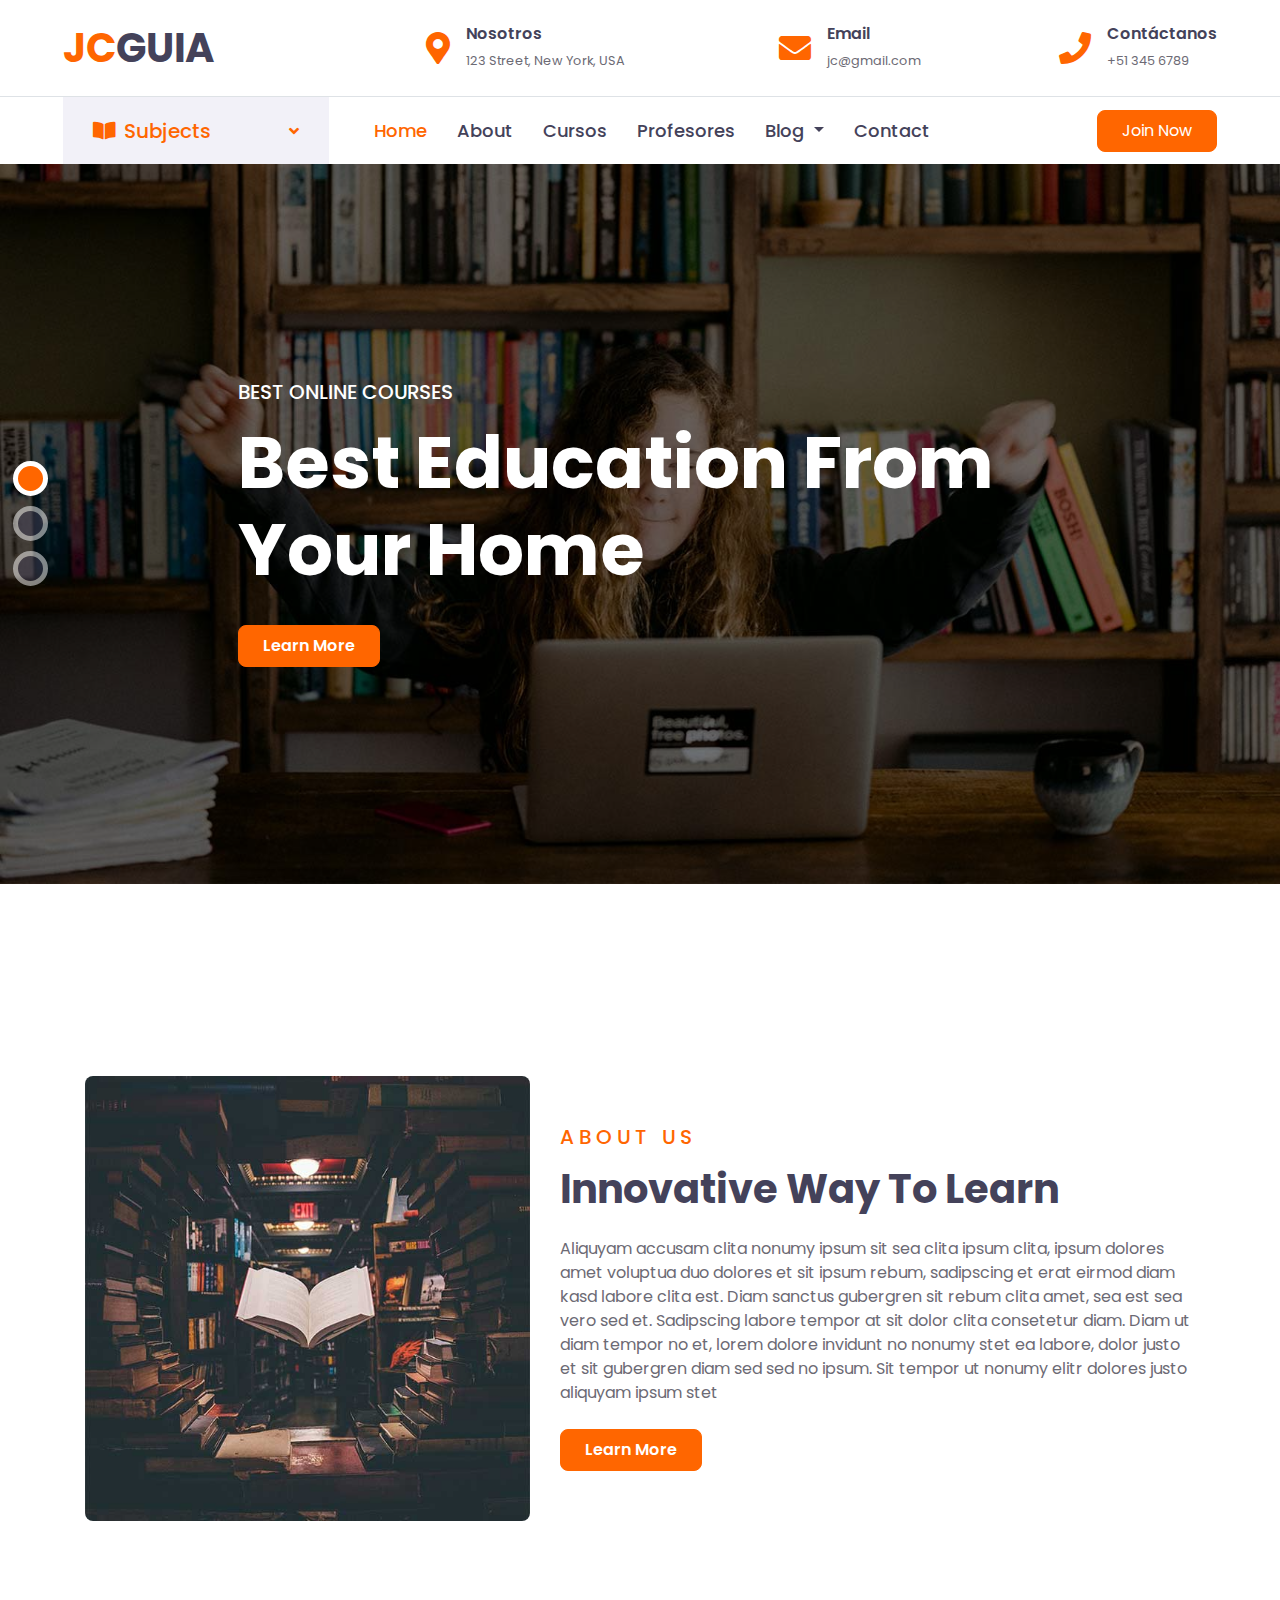
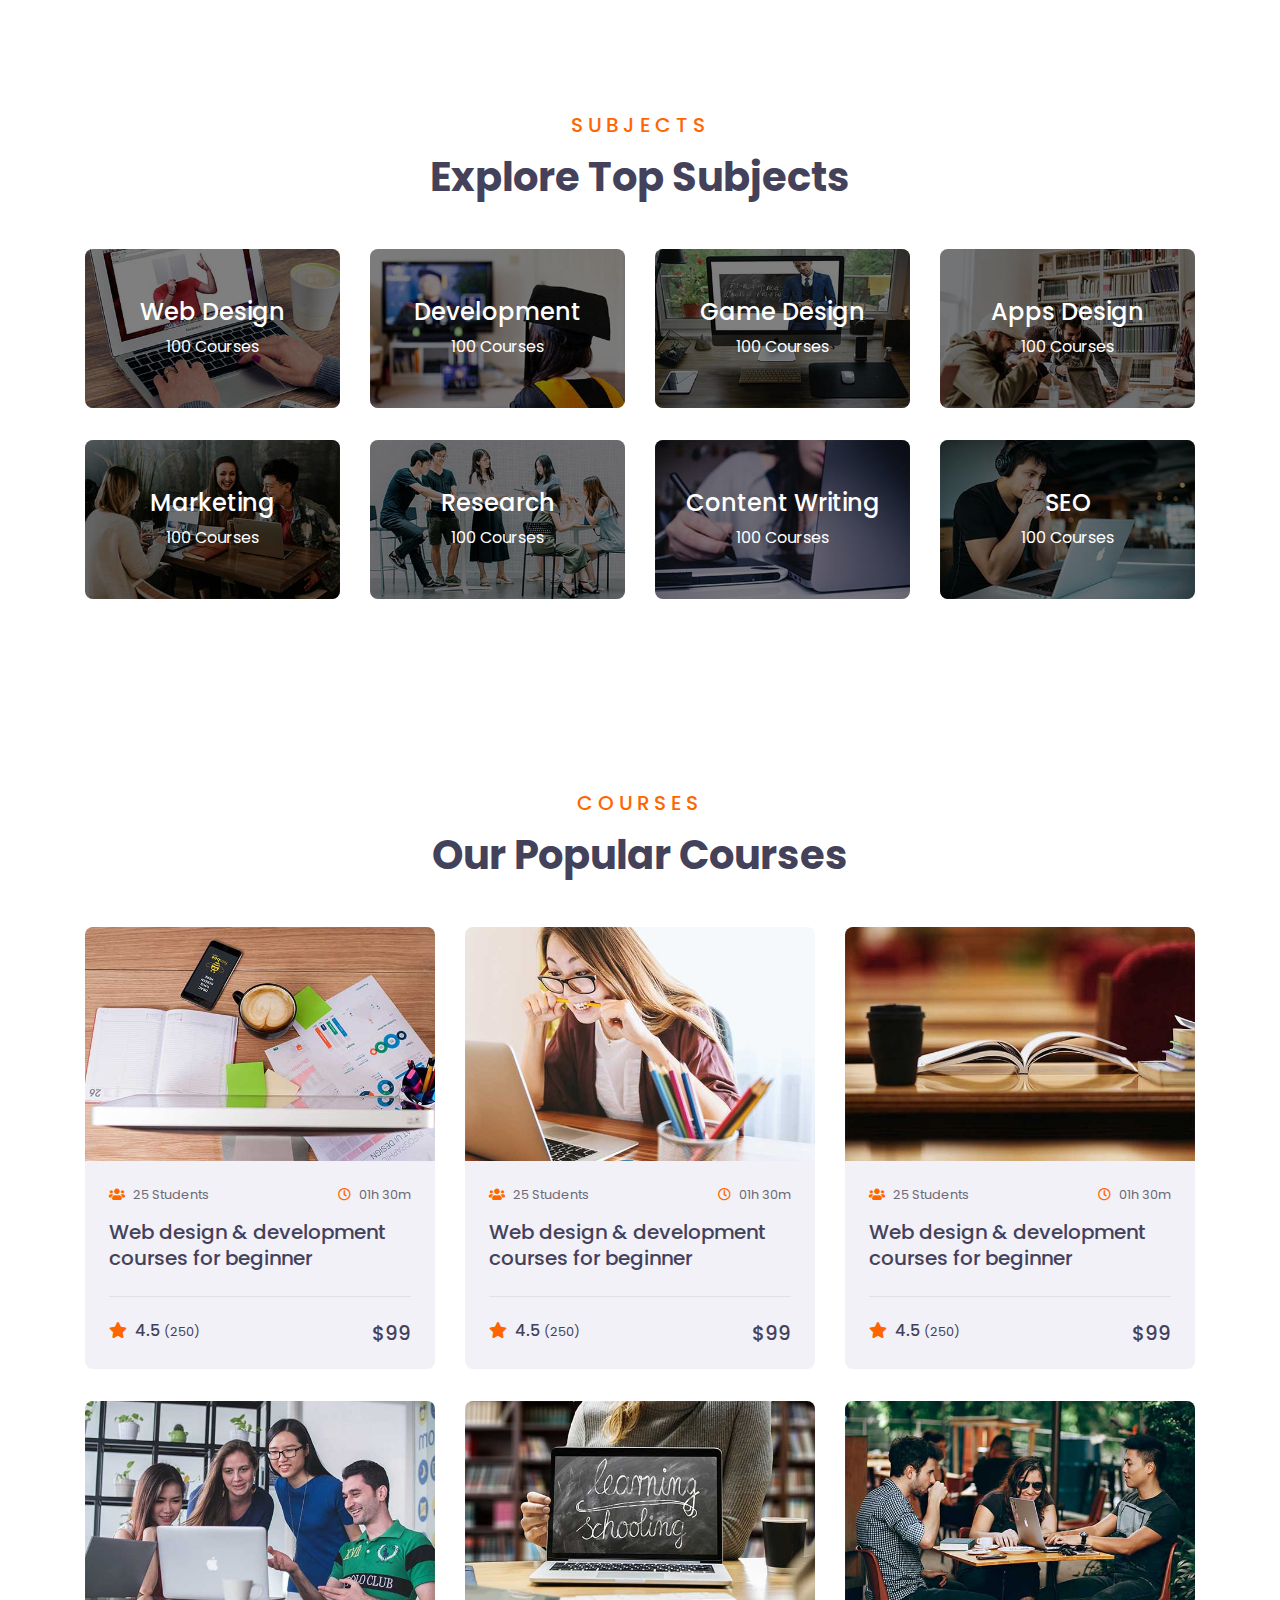
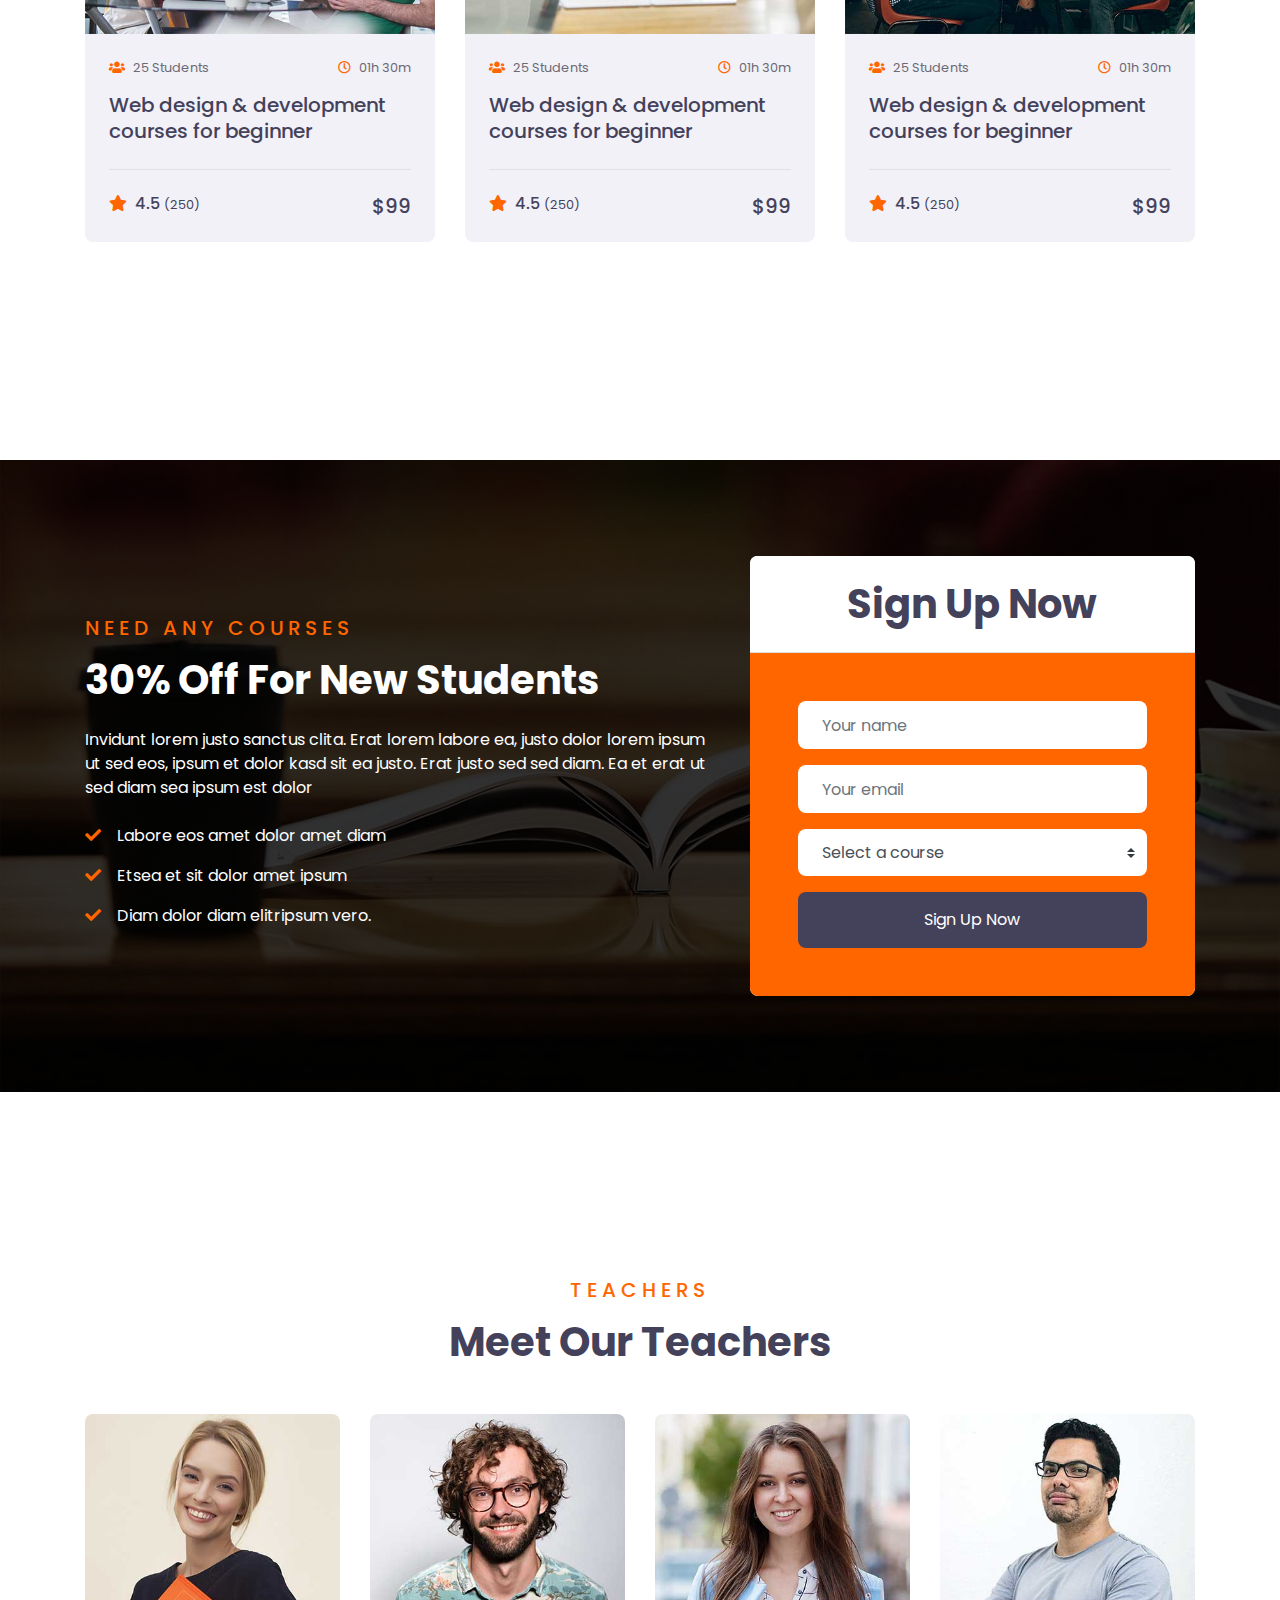
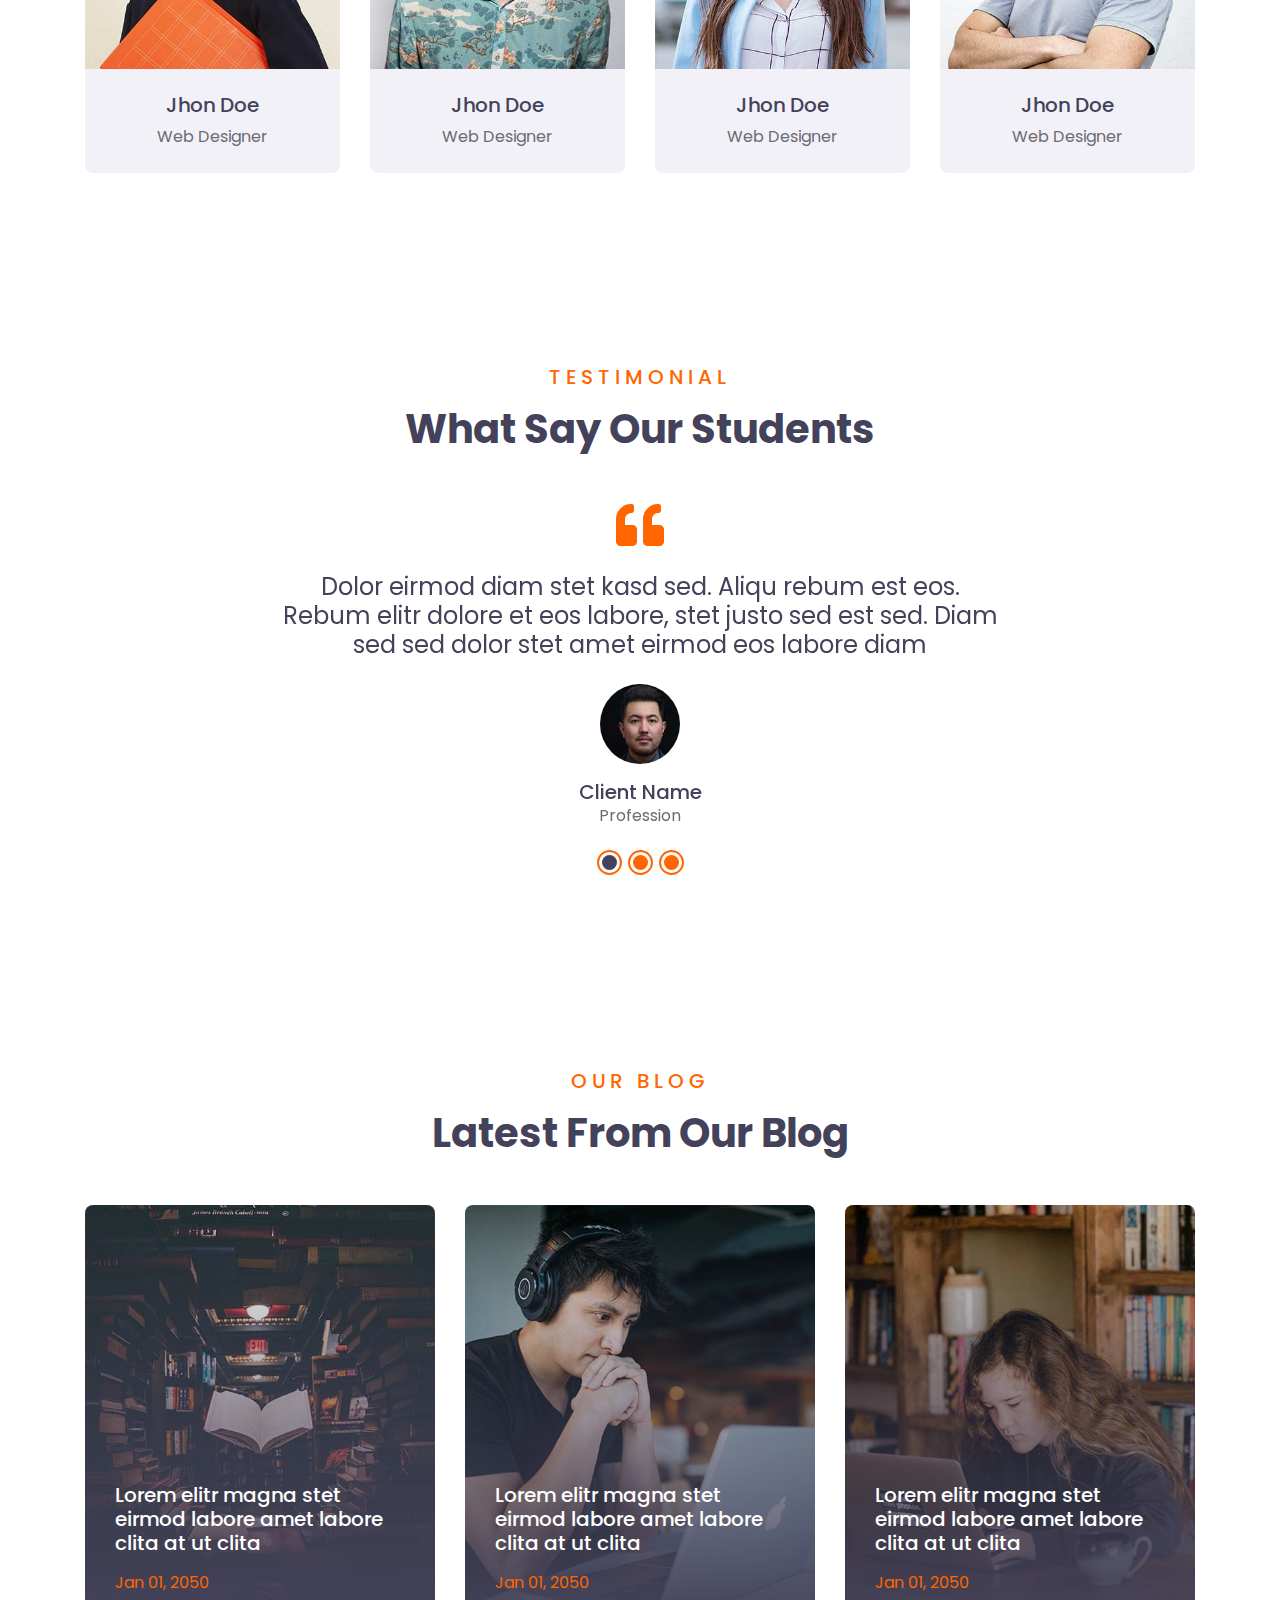
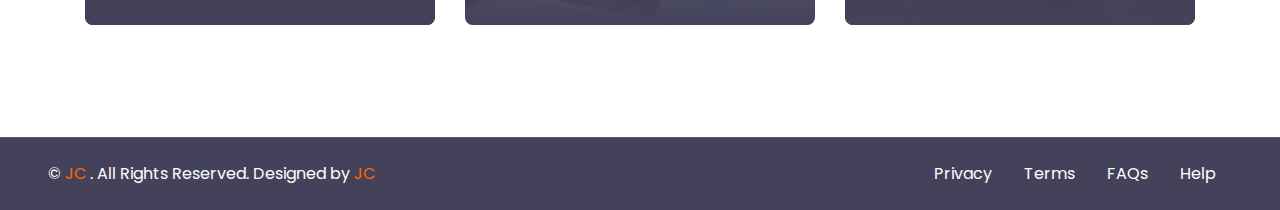
<file: index.html>
<!DOCTYPE html>
<html lang="en">

<head>
    <meta charset="utf-8">
    <title>ECOURSES - Online Courses HTML Template</title>
    <meta content="width=device-width, initial-scale=1.0" name="viewport">
    <meta content="Free HTML Templates" name="keywords">
    <meta content="Free HTML Templates" name="description">

    <!-- Favicon -->
    <link href="../img/favicon.ico" rel="icon">

    <!-- Google Web Fonts -->
    <link rel="preconnect" href="https://fonts.gstatic.com">
    <link href="https://fonts.googleapis.com/css2?family=Poppins:wght@400;500;600;700&display=swap" rel="stylesheet">

    <!-- Font Awesome -->
    <link href="https://cdnjs.cloudflare.com/ajax/libs/font-awesome/5.10.0/css/all.min.css" rel="stylesheet">

    <!-- Libraries Stylesheet -->
    <link href="lib/owlcarousel/assets/owl.carousel.min.css" rel="stylesheet">

    <!-- Customized Bootstrap Stylesheet -->
    <link href="css/style.css" rel="stylesheet">
</head>

<body>
    <!-- Header Start -->
    <div id="site-header"></div>
    <!-- Header End -->

    <!-- Carousel Start -->
    <div class="container-fluid p-0 pb-5 mb-5">
        <div id="header-carousel" class="carousel slide carousel-fade" data-ride="carousel">
            <ol class="carousel-indicators">
                <li data-target="#header-carousel" data-slide-to="0" class="active"></li>
                <li data-target="#header-carousel" data-slide-to="1"></li>
                <li data-target="#header-carousel" data-slide-to="2"></li>
            </ol>
            <div class="carousel-inner">
                <div class="carousel-item active" style="min-height: 300px;">
                    <img class="position-relative w-100" src="img/carousel-1.jpg"
                        style="min-height: 300px; object-fit: cover;">
                    <div class="carousel-caption d-flex align-items-center justify-content-center">
                        <div class="p-5" style="width: 100%; max-width: 900px;">
                            <h5 class="text-white text-uppercase mb-md-3">Best Online Courses</h5>
                            <h1 class="display-3 text-white mb-md-4">Best Education From Your Home</h1>
                            <a href="" class="btn btn-primary py-md-2 px-md-4 font-weight-semi-bold mt-2">Learn More</a>
                        </div>
                    </div>
                </div>
                <div class="carousel-item" style="min-height: 300px;">
                    <img class="position-relative w-100" src="img/carousel-2.jpg"
                        style="min-height: 300px; object-fit: cover;">
                    <div class="carousel-caption d-flex align-items-center justify-content-center">
                        <div class="p-5" style="width: 100%; max-width: 900px;">
                            <h5 class="text-white text-uppercase mb-md-3">Best Online Courses</h5>
                            <h1 class="display-3 text-white mb-md-4">Best Online Learning Platform</h1>
                            <a href="" class="btn btn-primary py-md-2 px-md-4 font-weight-semi-bold mt-2">Learn More</a>
                        </div>
                    </div>
                </div>
                <div class="carousel-item" style="min-height: 300px;">
                    <img class="position-relative w-100" src="img/carousel-3.jpg"
                        style="min-height: 300px; object-fit: cover;">
                    <div class="carousel-caption d-flex align-items-center justify-content-center">
                        <div class="p-5" style="width: 100%; max-width: 900px;">
                            <h5 class="text-white text-uppercase mb-md-3">Best Online Courses</h5>
                            <h1 class="display-3 text-white mb-md-4">New Way To Learn From Home</h1>
                            <a href="" class="btn btn-primary py-md-2 px-md-4 font-weight-semi-bold mt-2">Learn More</a>
                        </div>
                    </div>
                </div>
            </div>
        </div>
    </div>
    <!-- Carousel End -->


    <!-- About Start -->
    <div class="container-fluid py-5">
        <div class="container py-5">
            <div class="row align-items-center">
                <div class="col-lg-5">
                    <img class="img-fluid rounded mb-4 mb-lg-0" src="img/about.jpg" alt="">
                </div>
                <div class="col-lg-7">
                    <div class="text-left mb-4">
                        <h5 class="text-primary text-uppercase mb-3" style="letter-spacing: 5px;">About Us</h5>
                        <h1>Innovative Way To Learn</h1>
                    </div>
                    <p>Aliquyam accusam clita nonumy ipsum sit sea clita ipsum clita, ipsum dolores amet voluptua duo
                        dolores et sit ipsum rebum, sadipscing et erat eirmod diam kasd labore clita est. Diam sanctus
                        gubergren sit rebum clita amet, sea est sea vero sed et. Sadipscing labore tempor at sit dolor
                        clita consetetur diam. Diam ut diam tempor no et, lorem dolore invidunt no nonumy stet ea
                        labore, dolor justo et sit gubergren diam sed sed no ipsum. Sit tempor ut nonumy elitr dolores
                        justo aliquyam ipsum stet</p>
                    <a href="" class="btn btn-primary py-md-2 px-md-4 font-weight-semi-bold mt-2">Learn More</a>
                </div>
            </div>
        </div>
    </div>
    <!-- About End -->


    <!-- Category Start -->
    <div class="container-fluid py-5">
        <div class="container pt-5 pb-3">
            <div class="text-center mb-5">
                <h5 class="text-primary text-uppercase mb-3" style="letter-spacing: 5px;">Subjects</h5>
                <h1>Explore Top Subjects</h1>
            </div>
            <div class="row">
                <div class="col-lg-3 col-md-6 mb-4">
                    <div class="cat-item position-relative overflow-hidden rounded mb-2">
                        <img class="img-fluid" src="img/cat-1.jpg" alt="">
                        <a class="cat-overlay text-white text-decoration-none" href="">
                            <h4 class="text-white font-weight-medium">Web Design</h4>
                            <span>100 Courses</span>
                        </a>
                    </div>
                </div>
                <div class="col-lg-3 col-md-6 mb-4">
                    <div class="cat-item position-relative overflow-hidden rounded mb-2">
                        <img class="img-fluid" src="img/cat-2.jpg" alt="">
                        <a class="cat-overlay text-white text-decoration-none" href="">
                            <h4 class="text-white font-weight-medium">Development</h4>
                            <span>100 Courses</span>
                        </a>
                    </div>
                </div>
                <div class="col-lg-3 col-md-6 mb-4">
                    <div class="cat-item position-relative overflow-hidden rounded mb-2">
                        <img class="img-fluid" src="img/cat-3.jpg" alt="">
                        <a class="cat-overlay text-white text-decoration-none" href="">
                            <h4 class="text-white font-weight-medium">Game Design</h4>
                            <span>100 Courses</span>
                        </a>
                    </div>
                </div>
                <div class="col-lg-3 col-md-6 mb-4">
                    <div class="cat-item position-relative overflow-hidden rounded mb-2">
                        <img class="img-fluid" src="img/cat-4.jpg" alt="">
                        <a class="cat-overlay text-white text-decoration-none" href="">
                            <h4 class="text-white font-weight-medium">Apps Design</h4>
                            <span>100 Courses</span>
                        </a>
                    </div>
                </div>
                <div class="col-lg-3 col-md-6 mb-4">
                    <div class="cat-item position-relative overflow-hidden rounded mb-2">
                        <img class="img-fluid" src="img/cat-5.jpg" alt="">
                        <a class="cat-overlay text-white text-decoration-none" href="">
                            <h4 class="text-white font-weight-medium">Marketing</h4>
                            <span>100 Courses</span>
                        </a>
                    </div>
                </div>
                <div class="col-lg-3 col-md-6 mb-4">
                    <div class="cat-item position-relative overflow-hidden rounded mb-2">
                        <img class="img-fluid" src="img/cat-6.jpg" alt="">
                        <a class="cat-overlay text-white text-decoration-none" href="">
                            <h4 class="text-white font-weight-medium">Research</h4>
                            <span>100 Courses</span>
                        </a>
                    </div>
                </div>
                <div class="col-lg-3 col-md-6 mb-4">
                    <div class="cat-item position-relative overflow-hidden rounded mb-2">
                        <img class="img-fluid" src="img/cat-7.jpg" alt="">
                        <a class="cat-overlay text-white text-decoration-none" href="">
                            <h4 class="text-white font-weight-medium">Content Writing</h4>
                            <span>100 Courses</span>
                        </a>
                    </div>
                </div>
                <div class="col-lg-3 col-md-6 mb-4">
                    <div class="cat-item position-relative overflow-hidden rounded mb-2">
                        <img class="img-fluid" src="img/cat-8.jpg" alt="">
                        <a class="cat-overlay text-white text-decoration-none" href="">
                            <h4 class="text-white font-weight-medium">SEO</h4>
                            <span>100 Courses</span>
                        </a>
                    </div>
                </div>
            </div>
        </div>
    </div>
    <!-- Category Start -->


    <!-- Courses Start -->
    <div class="container-fluid py-5">
        <div class="container py-5">
            <div class="text-center mb-5">
                <h5 class="text-primary text-uppercase mb-3" style="letter-spacing: 5px;">Courses</h5>
                <h1>Our Popular Courses</h1>
            </div>
            <div class="row">
                <div class="col-lg-4 col-md-6 mb-4">
                    <div class="rounded overflow-hidden mb-2">
                        <img class="img-fluid" src="img/course-1.jpg" alt="">
                        <div class="bg-secondary p-4">
                            <div class="d-flex justify-content-between mb-3">
                                <small class="m-0"><i class="fa fa-users text-primary mr-2"></i>25 Students</small>
                                <small class="m-0"><i class="far fa-clock text-primary mr-2"></i>01h 30m</small>
                            </div>
                            <a class="h5" href="">Web design & development courses for beginner</a>
                            <div class="border-top mt-4 pt-4">
                                <div class="d-flex justify-content-between">
                                    <h6 class="m-0"><i class="fa fa-star text-primary mr-2"></i>4.5 <small>(250)</small>
                                    </h6>
                                    <h5 class="m-0">$99</h5>
                                </div>
                            </div>
                        </div>
                    </div>
                </div>
                <div class="col-lg-4 col-md-6 mb-4">
                    <div class="rounded overflow-hidden mb-2">
                        <img class="img-fluid" src="img/course-2.jpg" alt="">
                        <div class="bg-secondary p-4">
                            <div class="d-flex justify-content-between mb-3">
                                <small class="m-0"><i class="fa fa-users text-primary mr-2"></i>25 Students</small>
                                <small class="m-0"><i class="far fa-clock text-primary mr-2"></i>01h 30m</small>
                            </div>
                            <a class="h5" href="">Web design & development courses for beginner</a>
                            <div class="border-top mt-4 pt-4">
                                <div class="d-flex justify-content-between">
                                    <h6 class="m-0"><i class="fa fa-star text-primary mr-2"></i>4.5 <small>(250)</small>
                                    </h6>
                                    <h5 class="m-0">$99</h5>
                                </div>
                            </div>
                        </div>
                    </div>
                </div>
                <div class="col-lg-4 col-md-6 mb-4">
                    <div class="rounded overflow-hidden mb-2">
                        <img class="img-fluid" src="img/course-3.jpg" alt="">
                        <div class="bg-secondary p-4">
                            <div class="d-flex justify-content-between mb-3">
                                <small class="m-0"><i class="fa fa-users text-primary mr-2"></i>25 Students</small>
                                <small class="m-0"><i class="far fa-clock text-primary mr-2"></i>01h 30m</small>
                            </div>
                            <a class="h5" href="">Web design & development courses for beginner</a>
                            <div class="border-top mt-4 pt-4">
                                <div class="d-flex justify-content-between">
                                    <h6 class="m-0"><i class="fa fa-star text-primary mr-2"></i>4.5 <small>(250)</small>
                                    </h6>
                                    <h5 class="m-0">$99</h5>
                                </div>
                            </div>
                        </div>
                    </div>
                </div>
                <div class="col-lg-4 col-md-6 mb-4">
                    <div class="rounded overflow-hidden mb-2">
                        <img class="img-fluid" src="img/course-4.jpg" alt="">
                        <div class="bg-secondary p-4">
                            <div class="d-flex justify-content-between mb-3">
                                <small class="m-0"><i class="fa fa-users text-primary mr-2"></i>25 Students</small>
                                <small class="m-0"><i class="far fa-clock text-primary mr-2"></i>01h 30m</small>
                            </div>
                            <a class="h5" href="">Web design & development courses for beginner</a>
                            <div class="border-top mt-4 pt-4">
                                <div class="d-flex justify-content-between">
                                    <h6 class="m-0"><i class="fa fa-star text-primary mr-2"></i>4.5 <small>(250)</small>
                                    </h6>
                                    <h5 class="m-0">$99</h5>
                                </div>
                            </div>
                        </div>
                    </div>
                </div>
                <div class="col-lg-4 col-md-6 mb-4">
                    <div class="rounded overflow-hidden mb-2">
                        <img class="img-fluid" src="img/course-5.jpg" alt="">
                        <div class="bg-secondary p-4">
                            <div class="d-flex justify-content-between mb-3">
                                <small class="m-0"><i class="fa fa-users text-primary mr-2"></i>25 Students</small>
                                <small class="m-0"><i class="far fa-clock text-primary mr-2"></i>01h 30m</small>
                            </div>
                            <a class="h5" href="">Web design & development courses for beginner</a>
                            <div class="border-top mt-4 pt-4">
                                <div class="d-flex justify-content-between">
                                    <h6 class="m-0"><i class="fa fa-star text-primary mr-2"></i>4.5 <small>(250)</small>
                                    </h6>
                                    <h5 class="m-0">$99</h5>
                                </div>
                            </div>
                        </div>
                    </div>
                </div>
                <div class="col-lg-4 col-md-6 mb-4">
                    <div class="rounded overflow-hidden mb-2">
                        <img class="img-fluid" src="img/course-6.jpg" alt="">
                        <div class="bg-secondary p-4">
                            <div class="d-flex justify-content-between mb-3">
                                <small class="m-0"><i class="fa fa-users text-primary mr-2"></i>25 Students</small>
                                <small class="m-0"><i class="far fa-clock text-primary mr-2"></i>01h 30m</small>
                            </div>
                            <a class="h5" href="">Web design & development courses for beginner</a>
                            <div class="border-top mt-4 pt-4">
                                <div class="d-flex justify-content-between">
                                    <h6 class="m-0"><i class="fa fa-star text-primary mr-2"></i>4.5 <small>(250)</small>
                                    </h6>
                                    <h5 class="m-0">$99</h5>
                                </div>
                            </div>
                        </div>
                    </div>
                </div>
            </div>
        </div>
    </div>
    <!-- Courses End -->


    <!-- Registration Start -->
    <div class="container-fluid bg-registration py-5" style="margin: 90px 0;">
        <div class="container py-5">
            <div class="row align-items-center">
                <div class="col-lg-7 mb-5 mb-lg-0">
                    <div class="mb-4">
                        <h5 class="text-primary text-uppercase mb-3" style="letter-spacing: 5px;">Need Any Courses</h5>
                        <h1 class="text-white">30% Off For New Students</h1>
                    </div>
                    <p class="text-white">Invidunt lorem justo sanctus clita. Erat lorem labore ea, justo dolor lorem
                        ipsum ut sed eos,
                        ipsum et dolor kasd sit ea justo. Erat justo sed sed diam. Ea et erat ut sed diam sea ipsum est
                        dolor</p>
                    <ul class="list-inline text-white m-0">
                        <li class="py-2"><i class="fa fa-check text-primary mr-3"></i>Labore eos amet dolor amet diam
                        </li>
                        <li class="py-2"><i class="fa fa-check text-primary mr-3"></i>Etsea et sit dolor amet ipsum</li>
                        <li class="py-2"><i class="fa fa-check text-primary mr-3"></i>Diam dolor diam elitripsum vero.
                        </li>
                    </ul>
                </div>
                <div class="col-lg-5">
                    <div class="card border-0">
                        <div class="card-header bg-light text-center p-4">
                            <h1 class="m-0">Sign Up Now</h1>
                        </div>
                        <div class="card-body rounded-bottom bg-primary p-5">
                            <form>
                                <div class="form-group">
                                    <input type="text" class="form-control border-0 p-4" placeholder="Your name"
                                        required="required" />
                                </div>
                                <div class="form-group">
                                    <input type="email" class="form-control border-0 p-4" placeholder="Your email"
                                        required="required" />
                                </div>
                                <div class="form-group">
                                    <select class="custom-select border-0 px-4" style="height: 47px;">
                                        <option selected>Select a course</option>
                                        <option value="1">Course 1</option>
                                        <option value="2">Course 1</option>
                                        <option value="3">Course 1</option>
                                    </select>
                                </div>
                                <div>
                                    <button class="btn btn-dark btn-block border-0 py-3" type="submit">Sign Up
                                        Now</button>
                                </div>
                            </form>
                        </div>
                    </div>
                </div>
            </div>
        </div>
    </div>
    <!-- Registration End -->


    <!-- Team Start -->
    <div class="container-fluid py-5">
        <div class="container pt-5 pb-3">
            <div class="text-center mb-5">
                <h5 class="text-primary text-uppercase mb-3" style="letter-spacing: 5px;">Teachers</h5>
                <h1>Meet Our Teachers</h1>
            </div>
            <div class="row">
                <div class="col-md-6 col-lg-3 text-center team mb-4">
                    <div class="team-item rounded overflow-hidden mb-2">
                        <div class="team-img position-relative">
                            <img class="img-fluid" src="img/team-1.jpg" alt="">
                            <div class="team-social">
                                <a class="btn btn-outline-light btn-square mx-1" href="#"><i
                                        class="fab fa-twitter"></i></a>
                                <a class="btn btn-outline-light btn-square mx-1" href="#"><i
                                        class="fab fa-facebook-f"></i></a>
                                <a class="btn btn-outline-light btn-square mx-1" href="#"><i
                                        class="fab fa-linkedin-in"></i></a>
                            </div>
                        </div>
                        <div class="bg-secondary p-4">
                            <h5>Jhon Doe</h5>
                            <p class="m-0">Web Designer</p>
                        </div>
                    </div>
                </div>
                <div class="col-md-6 col-lg-3 text-center team mb-4">
                    <div class="team-item rounded overflow-hidden mb-2">
                        <div class="team-img position-relative">
                            <img class="img-fluid" src="img/team-2.jpg" alt="">
                            <div class="team-social">
                                <a class="btn btn-outline-light btn-square mx-1" href="#"><i
                                        class="fab fa-twitter"></i></a>
                                <a class="btn btn-outline-light btn-square mx-1" href="#"><i
                                        class="fab fa-facebook-f"></i></a>
                                <a class="btn btn-outline-light btn-square mx-1" href="#"><i
                                        class="fab fa-linkedin-in"></i></a>
                            </div>
                        </div>
                        <div class="bg-secondary p-4">
                            <h5>Jhon Doe</h5>
                            <p class="m-0">Web Designer</p>
                        </div>
                    </div>
                </div>
                <div class="col-md-6 col-lg-3 text-center team mb-4">
                    <div class="team-item rounded overflow-hidden mb-2">
                        <div class="team-img position-relative">
                            <img class="img-fluid" src="img/team-3.jpg" alt="">
                            <div class="team-social">
                                <a class="btn btn-outline-light btn-square mx-1" href="#"><i
                                        class="fab fa-twitter"></i></a>
                                <a class="btn btn-outline-light btn-square mx-1" href="#"><i
                                        class="fab fa-facebook-f"></i></a>
                                <a class="btn btn-outline-light btn-square mx-1" href="#"><i
                                        class="fab fa-linkedin-in"></i></a>
                            </div>
                        </div>
                        <div class="bg-secondary p-4">
                            <h5>Jhon Doe</h5>
                            <p class="m-0">Web Designer</p>
                        </div>
                    </div>
                </div>
                <div class="col-md-6 col-lg-3 text-center team mb-4">
                    <div class="team-item rounded overflow-hidden mb-2">
                        <div class="team-img position-relative">
                            <img class="img-fluid" src="img/team-4.jpg" alt="">
                            <div class="team-social">
                                <a class="btn btn-outline-light btn-square mx-1" href="#"><i
                                        class="fab fa-twitter"></i></a>
                                <a class="btn btn-outline-light btn-square mx-1" href="#"><i
                                        class="fab fa-facebook-f"></i></a>
                                <a class="btn btn-outline-light btn-square mx-1" href="#"><i
                                        class="fab fa-linkedin-in"></i></a>
                            </div>
                        </div>
                        <div class="bg-secondary p-4">
                            <h5>Jhon Doe</h5>
                            <p class="m-0">Web Designer</p>
                        </div>
                    </div>
                </div>
            </div>
        </div>
    </div>
    <!-- Team End -->


    <!-- Testimonial Start -->
    <div class="container-fluid py-5">
        <div class="container py-5">
            <div class="text-center mb-5">
                <h5 class="text-primary text-uppercase mb-3" style="letter-spacing: 5px;">Testimonial</h5>
                <h1>What Say Our Students</h1>
            </div>
            <div class="row justify-content-center">
                <div class="col-lg-8">
                    <div class="owl-carousel testimonial-carousel">
                        <div class="text-center">
                            <i class="fa fa-3x fa-quote-left text-primary mb-4"></i>
                            <h4 class="font-weight-normal mb-4">Dolor eirmod diam stet kasd sed. Aliqu rebum est eos.
                                Rebum elitr dolore et eos labore, stet justo sed est sed. Diam sed sed dolor stet amet
                                eirmod eos labore diam</h4>
                            <img class="img-fluid mx-auto mb-3" src="img/testimonial-1.jpg" alt="">
                            <h5 class="m-0">Client Name</h5>
                            <span>Profession</span>
                        </div>
                        <div class="text-center">
                            <i class="fa fa-3x fa-quote-left text-primary mb-4"></i>
                            <h4 class="font-weight-normal mb-4">Dolor eirmod diam stet kasd sed. Aliqu rebum est eos.
                                Rebum elitr dolore et eos labore, stet justo sed est sed. Diam sed sed dolor stet amet
                                eirmod eos labore diam</h4>
                            <img class="img-fluid mx-auto mb-3" src="img/testimonial-2.jpg" alt="">
                            <h5 class="m-0">Client Name</h5>
                            <span>Profession</span>
                        </div>
                        <div class="text-center">
                            <i class="fa fa-3x fa-quote-left text-primary mb-4"></i>
                            <h4 class="font-weight-normal mb-4">Dolor eirmod diam stet kasd sed. Aliqu rebum est eos.
                                Rebum elitr dolore et eos labore, stet justo sed est sed. Diam sed sed dolor stet amet
                                eirmod eos labore diam</h4>
                            <img class="img-fluid mx-auto mb-3" src="img/testimonial-3.jpg" alt="">
                            <h5 class="m-0">Client Name</h5>
                            <span>Profession</span>
                        </div>
                    </div>
                </div>
            </div>
        </div>
    </div>
    <!-- Testimonial End -->


    <!-- Blog Start -->
    <div class="container-fluid py-5">
        <div class="container pt-5 pb-3">
            <div class="text-center mb-5">
                <h5 class="text-primary text-uppercase mb-3" style="letter-spacing: 5px;">Our Blog</h5>
                <h1>Latest From Our Blog</h1>
            </div>
            <div class="row pb-3">
                <div class="col-lg-4 mb-4">
                    <div class="blog-item position-relative overflow-hidden rounded mb-2">
                        <img class="img-fluid" src="img/blog-1.jpg" alt="">
                        <a class="blog-overlay text-decoration-none" href="">
                            <h5 class="text-white mb-3">Lorem elitr magna stet eirmod labore amet labore clita at ut
                                clita</h5>
                            <p class="text-primary m-0">Jan 01, 2050</p>
                        </a>
                    </div>
                </div>
                <div class="col-lg-4 mb-4">
                    <div class="blog-item position-relative overflow-hidden rounded mb-2">
                        <img class="img-fluid" src="img/blog-2.jpg" alt="">
                        <a class="blog-overlay text-decoration-none" href="">
                            <h5 class="text-white mb-3">Lorem elitr magna stet eirmod labore amet labore clita at ut
                                clita</h5>
                            <p class="text-primary m-0">Jan 01, 2050</p>
                        </a>
                    </div>
                </div>
                <div class="col-lg-4 mb-4">
                    <div class="blog-item position-relative overflow-hidden rounded mb-2">
                        <img class="img-fluid" src="img/blog-3.jpg" alt="">
                        <a class="blog-overlay text-decoration-none" href="">
                            <h5 class="text-white mb-3">Lorem elitr magna stet eirmod labore amet labore clita at ut
                                clita</h5>
                            <p class="text-primary m-0">Jan 01, 2050</p>
                        </a>
                    </div>
                </div>
            </div>
        </div>
    </div>
    <!-- Blog End -->

    <!-- Footer Start -->
    <div id="site-footer"></div>
    <!-- Footer End -->
    <a href="#" class="btn btn-lg btn-primary btn-lg-square back-to-top"><i class="fa fa-angle-double-up"></i></a>        
    
    <!-- JavaScript Libraries -->
    <script src="https://code.jquery.com/jquery-3.4.1.min.js"></script>
    <script src="https://stackpath.bootstrapcdn.com/bootstrap/4.4.1/js/bootstrap.bundle.min.js"></script>
    <script src="lib/easing/easing.min.js"></script>
    <script src="lib/owlcarousel/owl.carousel.min.js"></script>

    <!-- Contact Javascript File -->
    <script src="mail/jqBootstrapValidation.min.js"></script>
    <script src="mail/contact.js"></script>

    <!-- Template Javascript -->
    <script src="js/main.js"></script>

    <!-- Config + Scripts -->
    <script src="assets/menu.js"></script>
    <script src="assets/header.js"></script>
    <script src="assets/footer.js"></script>
</body>

</html>
</file>
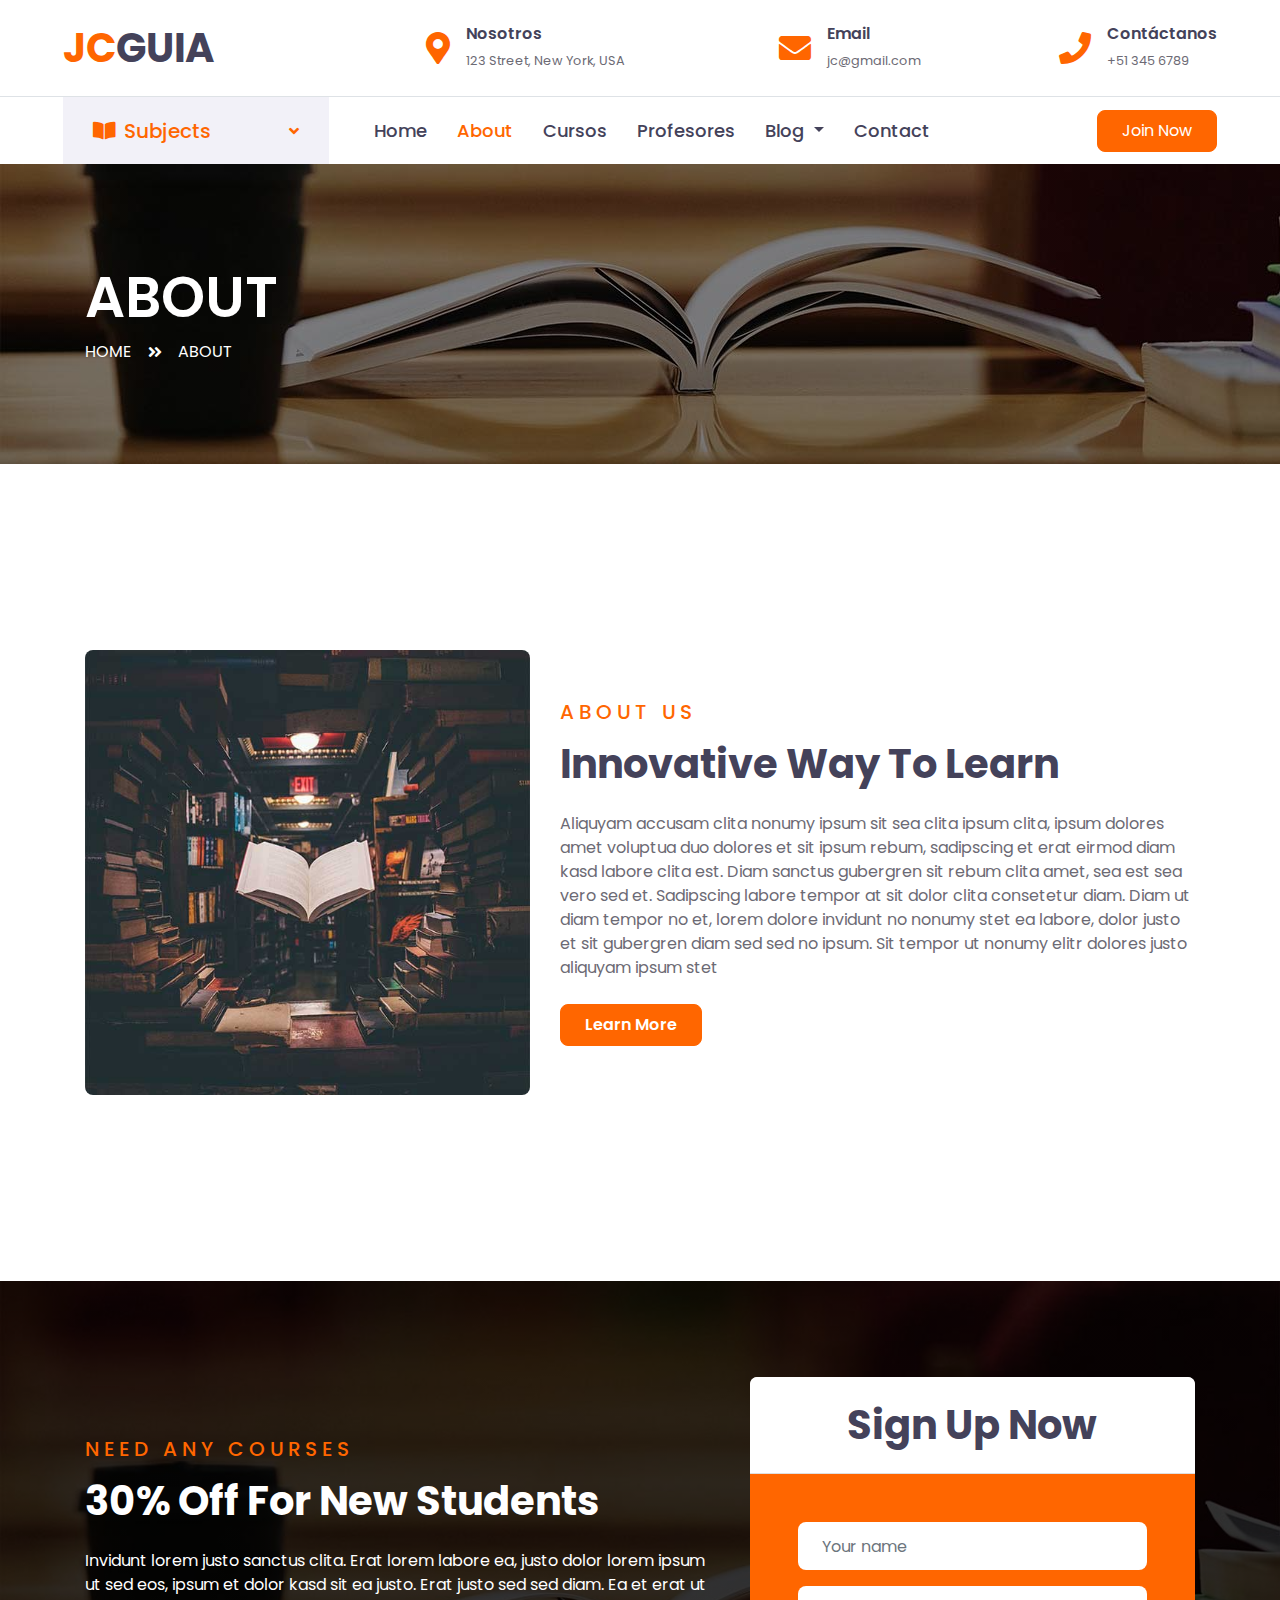
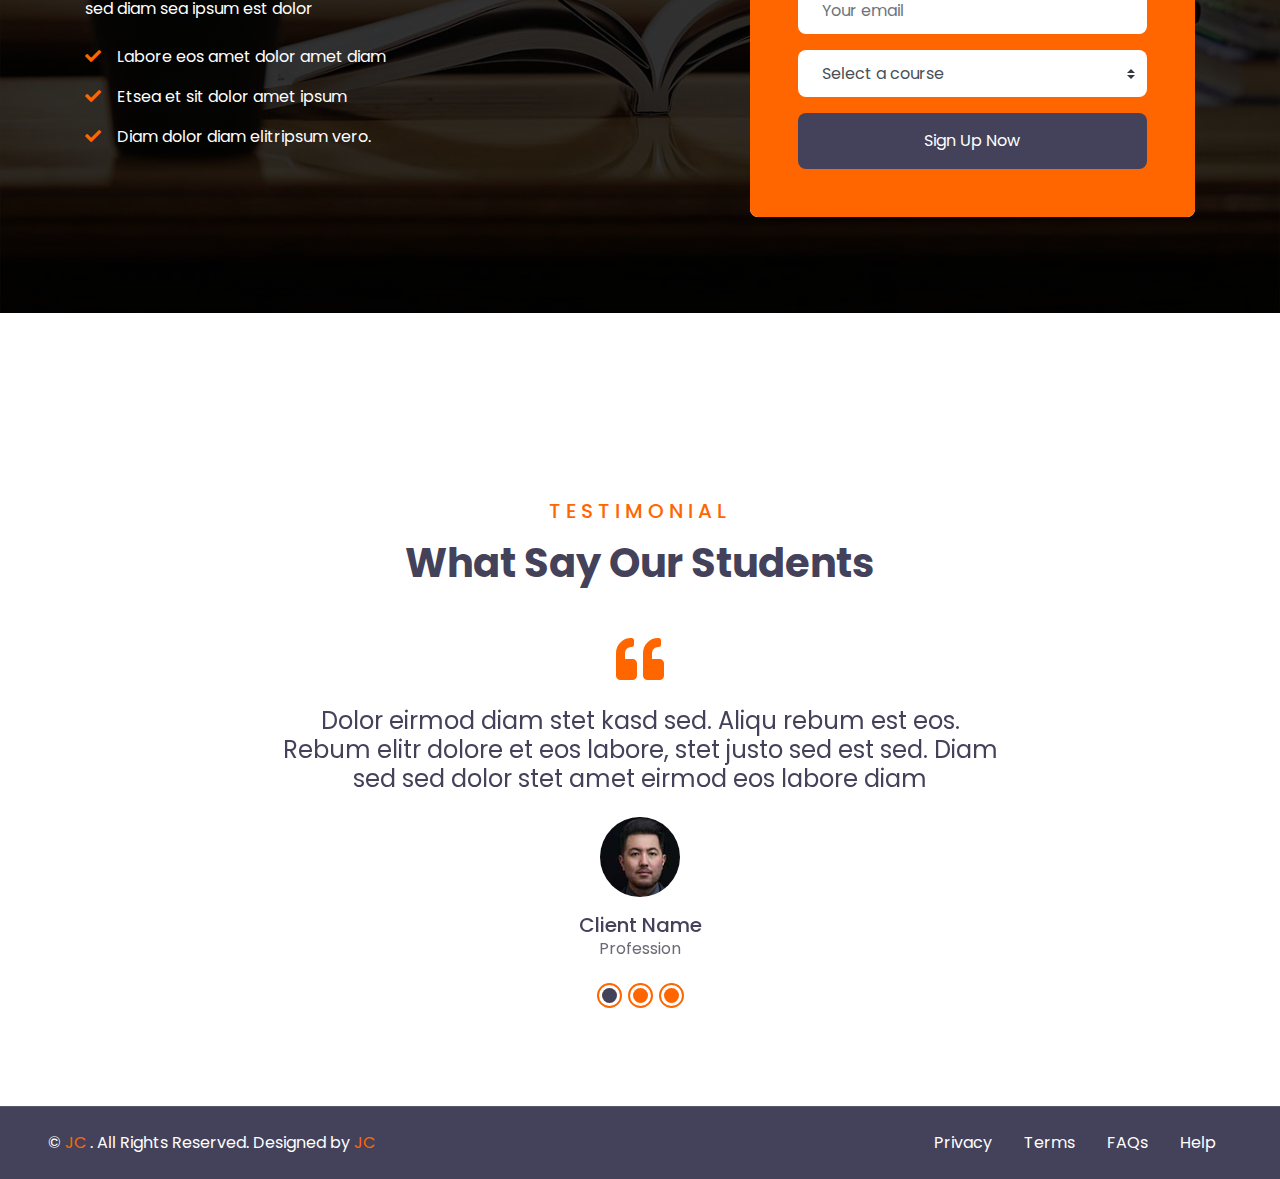
<file: about.html>
<!DOCTYPE html>
<html lang="en">

<head>
    <meta charset="utf-8">
    <title>ECOURSES - Online Courses HTML Template</title>
    <meta content="width=device-width, initial-scale=1.0" name="viewport">
    <meta content="Free HTML Templates" name="keywords">
    <meta content="Free HTML Templates" name="description">

    <!-- Favicon -->
    <link href="../img/favicon.ico" rel="icon">

    <!-- Google Web Fonts -->
    <link rel="preconnect" href="https://fonts.gstatic.com">
    <link href="https://fonts.googleapis.com/css2?family=Poppins:wght@400;500;600;700&display=swap" rel="stylesheet">

    <!-- Font Awesome -->
    <link href="https://cdnjs.cloudflare.com/ajax/libs/font-awesome/5.10.0/css/all.min.css" rel="stylesheet">

    <!-- Libraries Stylesheet -->
    <link href="lib/owlcarousel/assets/owl.carousel.min.css" rel="stylesheet">

    <!-- Customized Bootstrap Stylesheet -->
    <link href="css/style.css" rel="stylesheet">
</head>

<body>
    <!-- Header Start -->
    <div id="site-header"></div>
    <!-- Header End -->

    <!-- Header Start -->
    <div class="container-fluid page-header" style="margin-bottom: 90px;">
        <div class="container">
            <div class="d-flex flex-column justify-content-center" style="min-height: 300px">
                <h3 class="display-4 text-white text-uppercase">About</h3>
                <div class="d-inline-flex text-white">
                    <p class="m-0 text-uppercase"><a class="text-white" href="">Home</a></p>
                    <i class="fa fa-angle-double-right pt-1 px-3"></i>
                    <p class="m-0 text-uppercase">About</p>
                </div>
            </div>
        </div>
    </div>
    <!-- Header End -->


    <!-- About Start -->
    <div class="container-fluid py-5">
        <div class="container py-5">
            <div class="row align-items-center">
                <div class="col-lg-5">
                    <img class="img-fluid rounded mb-4 mb-lg-0" src="img/about.jpg" alt="">
                </div>
                <div class="col-lg-7">
                    <div class="text-left mb-4">
                        <h5 class="text-primary text-uppercase mb-3" style="letter-spacing: 5px;">About Us</h5>
                        <h1>Innovative Way To Learn</h1>
                    </div>
                    <p>Aliquyam accusam clita nonumy ipsum sit sea clita ipsum clita, ipsum dolores amet voluptua duo dolores et sit ipsum rebum, sadipscing et erat eirmod diam kasd labore clita est. Diam sanctus gubergren sit rebum clita amet, sea est sea vero sed et. Sadipscing labore tempor at sit dolor clita consetetur diam. Diam ut diam tempor no et, lorem dolore invidunt no nonumy stet ea labore, dolor justo et sit gubergren diam sed sed no ipsum. Sit tempor ut nonumy elitr dolores justo aliquyam ipsum stet</p>
                    <a href="" class="btn btn-primary py-md-2 px-md-4 font-weight-semi-bold mt-2">Learn More</a>
                </div>
            </div>
        </div>
    </div>
    <!-- About End -->


    <!-- Registration Start -->
    <div class="container-fluid bg-registration py-5" style="margin: 90px 0;">
        <div class="container py-5">
            <div class="row align-items-center">
                <div class="col-lg-7 mb-5 mb-lg-0">
                    <div class="mb-4">
                        <h5 class="text-primary text-uppercase mb-3" style="letter-spacing: 5px;">Need Any Courses</h5>
                        <h1 class="text-white">30% Off For New Students</h1>
                    </div>
                    <p class="text-white">Invidunt lorem justo sanctus clita. Erat lorem labore ea, justo dolor lorem ipsum ut sed eos,
                        ipsum et dolor kasd sit ea justo. Erat justo sed sed diam. Ea et erat ut sed diam sea ipsum est
                        dolor</p>
                    <ul class="list-inline text-white m-0">
                        <li class="py-2"><i class="fa fa-check text-primary mr-3"></i>Labore eos amet dolor amet diam</li>
                        <li class="py-2"><i class="fa fa-check text-primary mr-3"></i>Etsea et sit dolor amet ipsum</li>
                        <li class="py-2"><i class="fa fa-check text-primary mr-3"></i>Diam dolor diam elitripsum vero.</li>
                    </ul>
                </div>
                <div class="col-lg-5">
                    <div class="card border-0">
                        <div class="card-header bg-light text-center p-4">
                            <h1 class="m-0">Sign Up Now</h1>
                        </div>
                        <div class="card-body rounded-bottom bg-primary p-5">
                            <form>
                                <div class="form-group">
                                    <input type="text" class="form-control border-0 p-4" placeholder="Your name" required="required" />
                                </div>
                                <div class="form-group">
                                    <input type="email" class="form-control border-0 p-4" placeholder="Your email" required="required" />
                                </div>
                                <div class="form-group">
                                    <select class="custom-select border-0 px-4" style="height: 47px;">
                                        <option selected>Select a course</option>
                                        <option value="1">Course 1</option>
                                        <option value="2">Course 1</option>
                                        <option value="3">Course 1</option>
                                    </select>
                                </div>
                                <div>
                                    <button class="btn btn-dark btn-block border-0 py-3" type="submit">Sign Up Now</button>
                                </div>
                            </form>
                        </div>
                    </div>
                </div>
            </div>
        </div>
    </div>
    <!-- Registration End -->


    <!-- Testimonial Start -->
    <div class="container-fluid py-5">
        <div class="container py-5">
            <div class="text-center mb-5">
                <h5 class="text-primary text-uppercase mb-3" style="letter-spacing: 5px;">Testimonial</h5>
                <h1>What Say Our Students</h1>
            </div>
            <div class="row justify-content-center">
                <div class="col-lg-8">
                    <div class="owl-carousel testimonial-carousel">
                        <div class="text-center">
                            <i class="fa fa-3x fa-quote-left text-primary mb-4"></i>
                            <h4 class="font-weight-normal mb-4">Dolor eirmod diam stet kasd sed. Aliqu rebum est eos. Rebum elitr dolore et eos labore, stet justo sed est sed. Diam sed sed dolor stet amet eirmod eos labore diam</h4>
                            <img class="img-fluid mx-auto mb-3" src="img/testimonial-1.jpg" alt="">
                            <h5 class="m-0">Client Name</h5>
                            <span>Profession</span>
                        </div>
                        <div class="text-center">
                            <i class="fa fa-3x fa-quote-left text-primary mb-4"></i>
                            <h4 class="font-weight-normal mb-4">Dolor eirmod diam stet kasd sed. Aliqu rebum est eos. Rebum elitr dolore et eos labore, stet justo sed est sed. Diam sed sed dolor stet amet eirmod eos labore diam</h4>
                            <img class="img-fluid mx-auto mb-3" src="img/testimonial-2.jpg" alt="">
                            <h5 class="m-0">Client Name</h5>
                            <span>Profession</span>
                        </div>
                        <div class="text-center">
                            <i class="fa fa-3x fa-quote-left text-primary mb-4"></i>
                            <h4 class="font-weight-normal mb-4">Dolor eirmod diam stet kasd sed. Aliqu rebum est eos. Rebum elitr dolore et eos labore, stet justo sed est sed. Diam sed sed dolor stet amet eirmod eos labore diam</h4>
                            <img class="img-fluid mx-auto mb-3" src="img/testimonial-3.jpg" alt="">
                            <h5 class="m-0">Client Name</h5>
                            <span>Profession</span>
                        </div>
                    </div>
                </div>
            </div>
        </div>
    </div>
    <!-- Testimonial End -->


    <!-- Footer Start -->
    <div id="site-footer"></div>
    <!-- Footer End -->
    <a href="#" class="btn btn-lg btn-primary btn-lg-square back-to-top"><i class="fa fa-angle-double-up"></i></a>        
    
    <!-- JavaScript Libraries -->
    <script src="https://code.jquery.com/jquery-3.4.1.min.js"></script>
    <script src="https://stackpath.bootstrapcdn.com/bootstrap/4.4.1/js/bootstrap.bundle.min.js"></script>
    <script src="lib/easing/easing.min.js"></script>
    <script src="lib/owlcarousel/owl.carousel.min.js"></script>

    <!-- Contact Javascript File -->
    <script src="mail/jqBootstrapValidation.min.js"></script>
    <script src="mail/contact.js"></script>

    <!-- Template Javascript -->
    <script src="js/main.js"></script>

    <!-- Config + Scripts -->
    <script src="assets/menu.js"></script>
    <script src="assets/header.js"></script>
    <script src="assets/footer.js"></script>
</body>

</html>
</file>
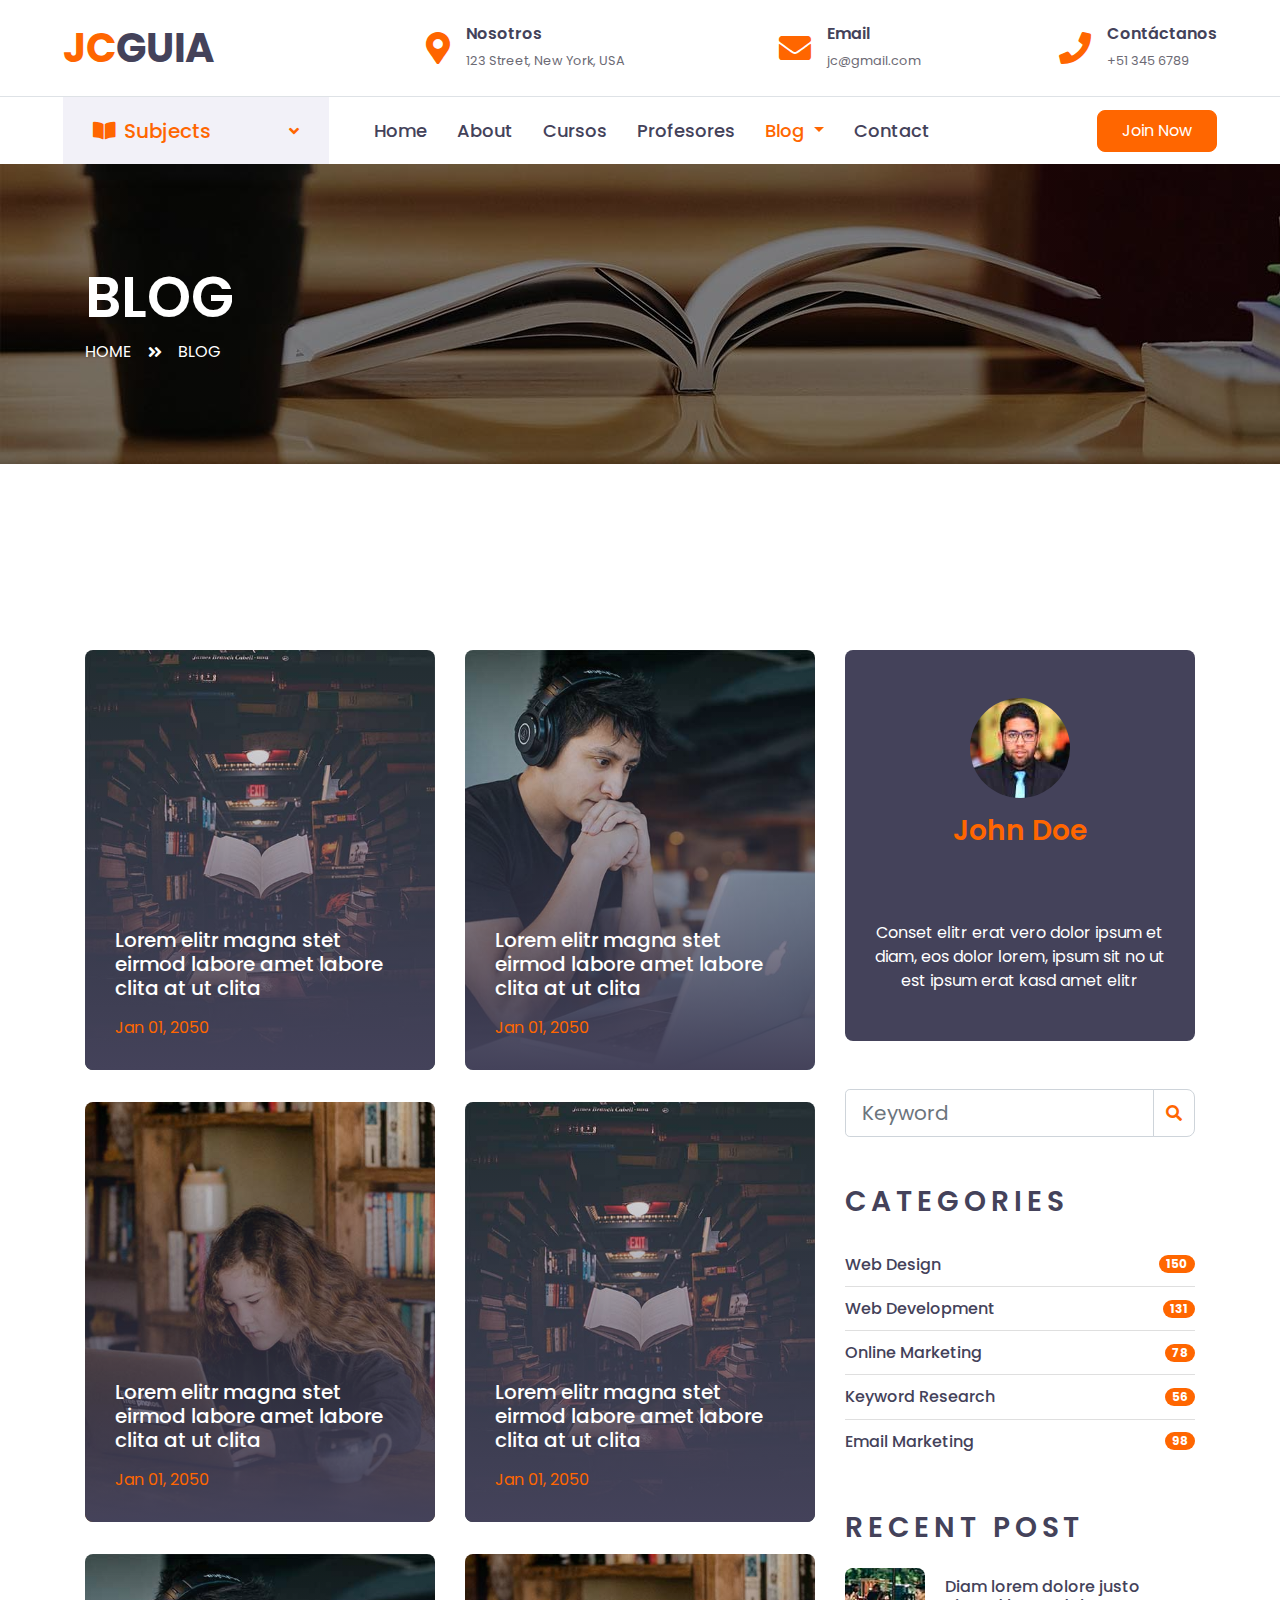
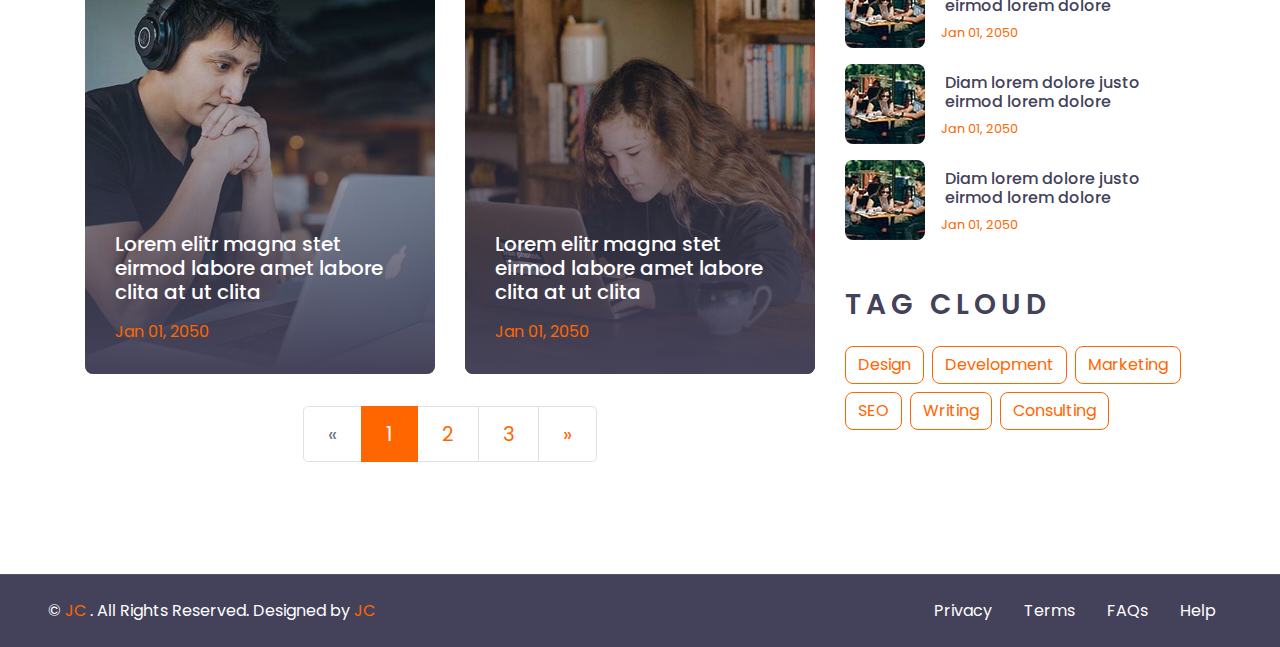
<file: blog.html>
<!DOCTYPE html>
<html lang="en">

<head>
    <meta charset="utf-8">
    <title>ECOURSES - Online Courses HTML Template</title>
    <meta content="width=device-width, initial-scale=1.0" name="viewport">
    <meta content="Free HTML Templates" name="keywords">
    <meta content="Free HTML Templates" name="description">

    <!-- Favicon -->
    <link href="../img/favicon.ico" rel="icon">

    <!-- Google Web Fonts -->
    <link rel="preconnect" href="https://fonts.gstatic.com">
    <link href="https://fonts.googleapis.com/css2?family=Poppins:wght@400;500;600;700&display=swap" rel="stylesheet">

    <!-- Font Awesome -->
    <link href="https://cdnjs.cloudflare.com/ajax/libs/font-awesome/5.10.0/css/all.min.css" rel="stylesheet">

    <!-- Libraries Stylesheet -->
    <link href="lib/owlcarousel/assets/owl.carousel.min.css" rel="stylesheet">

    <!-- Customized Bootstrap Stylesheet -->
    <link href="css/style.css" rel="stylesheet">
</head>

<body>
    <!-- Header Start -->
    <div id="site-header"></div>
    <!-- Header End -->


    <!-- Header Start -->
    <div class="container-fluid page-header" style="margin-bottom: 90px;">
        <div class="container">
            <div class="d-flex flex-column justify-content-center" style="min-height: 300px">
                <h3 class="display-4 text-white text-uppercase">Blog</h3>
                <div class="d-inline-flex text-white">
                    <p class="m-0 text-uppercase"><a class="text-white" href="">Home</a></p>
                    <i class="fa fa-angle-double-right pt-1 px-3"></i>
                    <p class="m-0 text-uppercase">Blog</p>
                </div>
            </div>
        </div>
    </div>
    <!-- Header End -->


    <!-- Blog Start -->
    <div class="container-fluid py-5">
        <div class="container py-5">
            <div class="row">
                <div class="col-lg-8">
                    <div class="row pb-3">
                        <div class="col-lg-6 mb-4">
                            <div class="blog-item position-relative overflow-hidden rounded mb-2">
                                <img class="img-fluid" src="img/blog-1.jpg" alt="">
                                <a class="blog-overlay text-decoration-none" href="">
                                    <h5 class="text-white mb-3">Lorem elitr magna stet eirmod labore amet labore clita at ut clita</h5>
                                    <p class="text-primary m-0">Jan 01, 2050</p>
                                </a>
                            </div>
                        </div>
                        <div class="col-lg-6 mb-4">
                            <div class="blog-item position-relative overflow-hidden rounded mb-2">
                                <img class="img-fluid" src="img/blog-2.jpg" alt="">
                                <a class="blog-overlay text-decoration-none" href="">
                                    <h5 class="text-white mb-3">Lorem elitr magna stet eirmod labore amet labore clita at ut clita</h5>
                                    <p class="text-primary m-0">Jan 01, 2050</p>
                                </a>
                            </div>
                        </div>
                        <div class="col-lg-6 mb-4">
                            <div class="blog-item position-relative overflow-hidden rounded mb-2">
                                <img class="img-fluid" src="img/blog-3.jpg" alt="">
                                <a class="blog-overlay text-decoration-none" href="">
                                    <h5 class="text-white mb-3">Lorem elitr magna stet eirmod labore amet labore clita at ut clita</h5>
                                    <p class="text-primary m-0">Jan 01, 2050</p>
                                </a>
                            </div>
                        </div>
                        <div class="col-lg-6 mb-4">
                            <div class="blog-item position-relative overflow-hidden rounded mb-2">
                                <img class="img-fluid" src="img/blog-1.jpg" alt="">
                                <a class="blog-overlay text-decoration-none" href="">
                                    <h5 class="text-white mb-3">Lorem elitr magna stet eirmod labore amet labore clita at ut clita</h5>
                                    <p class="text-primary m-0">Jan 01, 2050</p>
                                </a>
                            </div>
                        </div>
                        <div class="col-lg-6 mb-4">
                            <div class="blog-item position-relative overflow-hidden rounded mb-2">
                                <img class="img-fluid" src="img/blog-2.jpg" alt="">
                                <a class="blog-overlay text-decoration-none" href="">
                                    <h5 class="text-white mb-3">Lorem elitr magna stet eirmod labore amet labore clita at ut clita</h5>
                                    <p class="text-primary m-0">Jan 01, 2050</p>
                                </a>
                            </div>
                        </div>
                        <div class="col-lg-6 mb-4">
                            <div class="blog-item position-relative overflow-hidden rounded mb-2">
                                <img class="img-fluid" src="img/blog-3.jpg" alt="">
                                <a class="blog-overlay text-decoration-none" href="">
                                    <h5 class="text-white mb-3">Lorem elitr magna stet eirmod labore amet labore clita at ut clita</h5>
                                    <p class="text-primary m-0">Jan 01, 2050</p>
                                </a>
                            </div>
                        </div>
                        <div class="col-12">
                            <nav aria-label="Page navigation">
                                <ul class="pagination pagination-lg justify-content-center mb-0">
                                  <li class="page-item disabled">
                                    <a class="page-link" href="#" aria-label="Previous">
                                      <span aria-hidden="true">&laquo;</span>
                                      <span class="sr-only">Previous</span>
                                    </a>
                                  </li>
                                  <li class="page-item active"><a class="page-link" href="#">1</a></li>
                                  <li class="page-item"><a class="page-link" href="#">2</a></li>
                                  <li class="page-item"><a class="page-link" href="#">3</a></li>
                                  <li class="page-item">
                                    <a class="page-link" href="#" aria-label="Next">
                                      <span aria-hidden="true">&raquo;</span>
                                      <span class="sr-only">Next</span>
                                    </a>
                                  </li>
                                </ul>
                              </nav>
                        </div>
                    </div>
                </div>
    
                <div class="col-lg-4 mt-5 mt-lg-0">
                    <!-- Author Bio -->
                    <div class="d-flex flex-column text-center bg-dark rounded mb-5 py-5 px-4">
                        <img src="img/user.jpg" class="img-fluid rounded-circle mx-auto mb-3" style="width: 100px;">
                        <h3 class="text-primary mb-3">John Doe</h3>
                        <h3 class="text-uppercase mb-4" style="letter-spacing: 5px;">Tag Cloud</h3>
                        <p class="text-white m-0">Conset elitr erat vero dolor ipsum et diam, eos dolor lorem, ipsum sit no ut est  ipsum erat kasd amet elitr</p>
                    </div>
    
                    <!-- Search Form -->
                    <div class="mb-5">
                        <form action="">
                            <div class="input-group">
                                <input type="text" class="form-control form-control-lg" placeholder="Keyword">
                                <div class="input-group-append">
                                    <span class="input-group-text bg-transparent text-primary"><i
                                            class="fa fa-search"></i></span>
                                </div>
                            </div>
                        </form>
                    </div>
    
                    <!-- Category List -->
                    <div class="mb-5">
                        <h3 class="text-uppercase mb-4" style="letter-spacing: 5px;">Categories</h3>
                        <ul class="list-group list-group-flush">
                            <li class="list-group-item d-flex justify-content-between align-items-center px-0">
                                <a href="" class="text-decoration-none h6 m-0">Web Design</a>
                                <span class="badge badge-primary badge-pill">150</span>
                            </li>
                            <li class="list-group-item d-flex justify-content-between align-items-center px-0">
                                <a href="" class="text-decoration-none h6 m-0">Web Development</a>
                                <span class="badge badge-primary badge-pill">131</span>
                            </li>
                            <li class="list-group-item d-flex justify-content-between align-items-center px-0">
                                <a href="" class="text-decoration-none h6 m-0">Online Marketing</a>
                                <span class="badge badge-primary badge-pill">78</span>
                            </li>
                            <li class="list-group-item d-flex justify-content-between align-items-center px-0">
                                <a href="" class="text-decoration-none h6 m-0">Keyword Research</a>
                                <span class="badge badge-primary badge-pill">56</span>
                            </li>
                            <li class="list-group-item d-flex justify-content-between align-items-center px-0">
                                <a href="" class="text-decoration-none h6 m-0">Email Marketing</a>
                                <span class="badge badge-primary badge-pill">98</span>
                            </li>
                        </ul>
                    </div>
    
                    <!-- Recent Post -->
                    <div class="mb-5">
                        <h3 class="text-uppercase mb-4" style="letter-spacing: 5px;">Recent Post</h3>
                        <a class="d-flex align-items-center text-decoration-none mb-3" href="">
                            <img class="img-fluid rounded" src="img/blog-80x80.jpg" alt="">
                            <div class="pl-3">
                                <h6 class="m-1">Diam lorem dolore justo eirmod lorem dolore</h6>
                                <small>Jan 01, 2050</small>
                            </div>
                        </a>
                        <a class="d-flex align-items-center text-decoration-none mb-3" href="">
                            <img class="img-fluid rounded" src="img/blog-80x80.jpg" alt="">
                            <div class="pl-3">
                                <h6 class="m-1">Diam lorem dolore justo eirmod lorem dolore</h6>
                                <small>Jan 01, 2050</small>
                            </div>
                        </a>
                        <a class="d-flex align-items-center text-decoration-none mb-3" href="">
                            <img class="img-fluid rounded" src="img/blog-80x80.jpg" alt="">
                            <div class="pl-3">
                                <h6 class="m-1">Diam lorem dolore justo eirmod lorem dolore</h6>
                                <small>Jan 01, 2050</small>
                            </div>
                        </a>
                    </div>
    
                    <!-- Tag Cloud -->
                    <div class="mb-5">
                        <h3 class="text-uppercase mb-4" style="letter-spacing: 5px;">Tag Cloud</h3>
                        <div class="d-flex flex-wrap m-n1">
                            <a href="" class="btn btn-outline-primary m-1">Design</a>
                            <a href="" class="btn btn-outline-primary m-1">Development</a>
                            <a href="" class="btn btn-outline-primary m-1">Marketing</a>
                            <a href="" class="btn btn-outline-primary m-1">SEO</a>
                            <a href="" class="btn btn-outline-primary m-1">Writing</a>
                            <a href="" class="btn btn-outline-primary m-1">Consulting</a>
                        </div>
                    </div>
                </div>
            </div>
        </div>
    </div>
    <!-- Blog End -->


    <!-- Footer Start -->
    <div id="site-footer"></div>
    <!-- Footer End -->
    <a href="#" class="btn btn-lg btn-primary btn-lg-square back-to-top"><i class="fa fa-angle-double-up"></i></a>        
    
    <!-- JavaScript Libraries -->
    <script src="https://code.jquery.com/jquery-3.4.1.min.js"></script>
    <script src="https://stackpath.bootstrapcdn.com/bootstrap/4.4.1/js/bootstrap.bundle.min.js"></script>
    <script src="lib/easing/easing.min.js"></script>
    <script src="lib/owlcarousel/owl.carousel.min.js"></script>

    <!-- Contact Javascript File -->
    <script src="mail/jqBootstrapValidation.min.js"></script>
    <script src="mail/contact.js"></script>

    <!-- Template Javascript -->
    <script src="js/main.js"></script>

    <!-- Config + Scripts -->
    <script src="assets/menu.js"></script>
    <script src="assets/header.js"></script>
    <script src="assets/footer.js"></script>
</body>

</html>
</file>
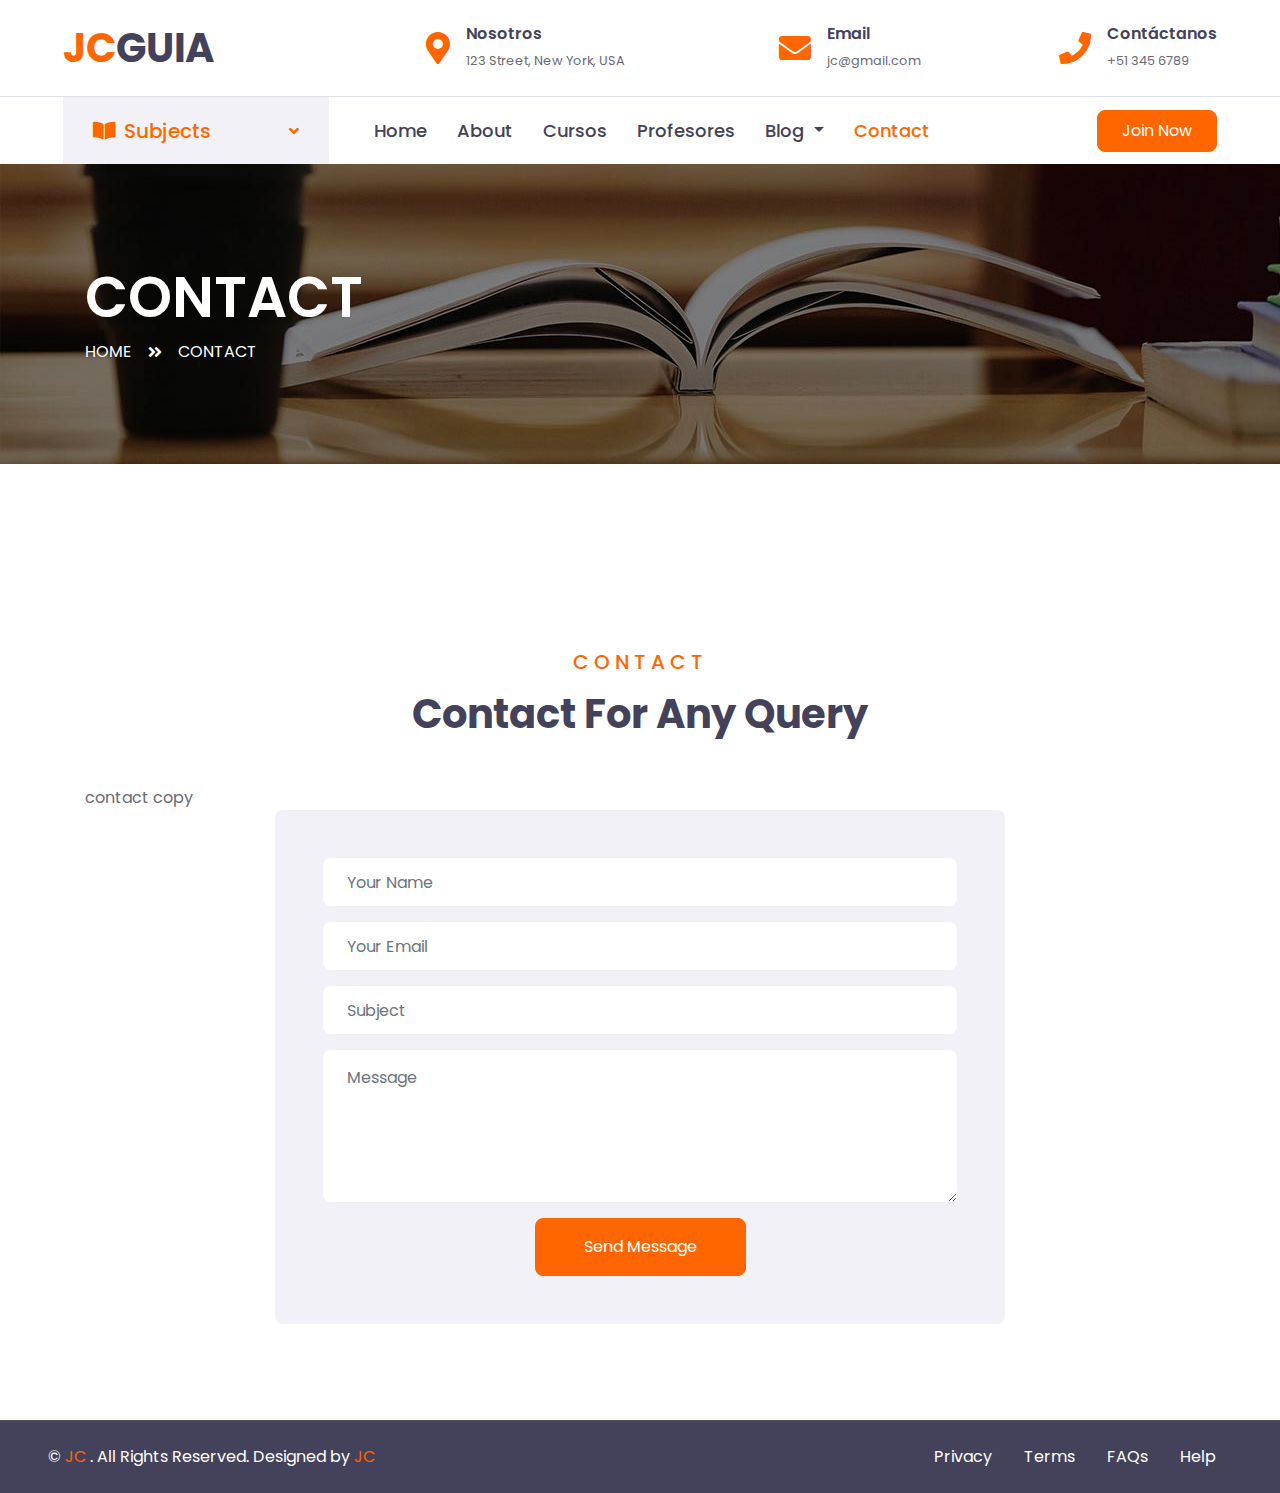
<file: contact.html>
<!DOCTYPE html>
<html lang="en">

<head>
    <meta charset="utf-8">
    <title>ECOURSES - Online Courses HTML Template</title>
    <meta content="width=device-width, initial-scale=1.0" name="viewport">
    <meta content="Free HTML Templates" name="keywords">
    <meta content="Free HTML Templates" name="description">

    <!-- Favicon -->
    <link href="../img/favicon.ico" rel="icon">

    <!-- Google Web Fonts -->
    <link rel="preconnect" href="https://fonts.gstatic.com">
    <link href="https://fonts.googleapis.com/css2?family=Poppins:wght@400;500;600;700&display=swap" rel="stylesheet">

    <!-- Font Awesome -->
    <link href="https://cdnjs.cloudflare.com/ajax/libs/font-awesome/5.10.0/css/all.min.css" rel="stylesheet">

    <!-- Libraries Stylesheet -->
    <link href="lib/owlcarousel/assets/owl.carousel.min.css" rel="stylesheet">

    <!-- Customized Bootstrap Stylesheet -->
    <link href="css/style.css" rel="stylesheet">
</head>

<body>
    <!-- Header Start -->
    <div id="site-header"></div>
    <!-- Header End -->


    <!-- Header Start -->
    <div class="container-fluid page-header" style="margin-bottom: 90px;">
        <div class="container">
            <div class="d-flex flex-column justify-content-center" style="min-height: 300px">
                <h3 class="display-4 text-white text-uppercase">Contact</h3>
                <div class="d-inline-flex text-white">
                    <p class="m-0 text-uppercase"><a class="text-white" href="">Home</a></p>
                    <i class="fa fa-angle-double-right pt-1 px-3"></i>
                    <p class="m-0 text-uppercase">Contact</p>
                </div>
            </div>
        </div>
    </div>
    <!-- Header End -->


    <!-- Contact Start -->
    <div class="container-fluid py-5">
        <div class="container py-5">
            <div class="text-center mb-5">
                <h5 class="text-primary text-uppercase mb-3" style="letter-spacing: 5px;">Contact</h5>
                <h1>Contact For Any Query</h1>
            </div>
contact copy            <div class="row justify-content-center">
                <div class="col-lg-8">
                    <div class="contact-form bg-secondary rounded p-5">
                        <div id="success"></div>
                        <form name="sentMessage" id="contactForm" novalidate="novalidate">
                            <div class="control-group">
                                <input type="text" class="form-control border-0 p-4" id="name" placeholder="Your Name" required="required" data-validation-required-message="Please enter your name" />
                                <p class="help-block text-danger"></p>
                            </div>
                            <div class="control-group">
                                <input type="email" class="form-control border-0 p-4" id="email" placeholder="Your Email" required="required" data-validation-required-message="Please enter your email" />
                                <p class="help-block text-danger"></p>
                            </div>
                            <div class="control-group">
                                <input type="text" class="form-control border-0 p-4" id="subject" placeholder="Subject" required="required" data-validation-required-message="Please enter a subject" />
                                <p class="help-block text-danger"></p>
                            </div>
                            <div class="control-group">
                                <textarea class="form-control border-0 py-3 px-4" rows="5" id="message" placeholder="Message" required="required" data-validation-required-message="Please enter your message"></textarea>
                                <p class="help-block text-danger"></p>
                            </div>
                            <div class="text-center">
                                <button class="btn btn-primary py-3 px-5" type="submit" id="sendMessageButton">Send Message</button>
                            </div>
                        </form>
                    </div>
                </div>
            </div>
        </div>
    </div>
    <!-- Contact End -->


    <!-- Footer Start -->
    <div id="site-footer"></div>
    <!-- Footer End -->
    <a href="#" class="btn btn-lg btn-primary btn-lg-square back-to-top"><i class="fa fa-angle-double-up"></i></a>        
    
    <!-- JavaScript Libraries -->
    <script src="https://code.jquery.com/jquery-3.4.1.min.js"></script>
    <script src="https://stackpath.bootstrapcdn.com/bootstrap/4.4.1/js/bootstrap.bundle.min.js"></script>
    <script src="lib/easing/easing.min.js"></script>
    <script src="lib/owlcarousel/owl.carousel.min.js"></script>

    <!-- Contact Javascript File -->
    <script src="mail/jqBootstrapValidation.min.js"></script>
    <script src="mail/contact.js"></script>

    <!-- Template Javascript -->
    <script src="js/main.js"></script>

    <!-- Config + Scripts -->
    <script src="assets/menu.js"></script>
    <script src="assets/header.js"></script>
    <script src="assets/footer.js"></script>
</body>

</html>
</file>
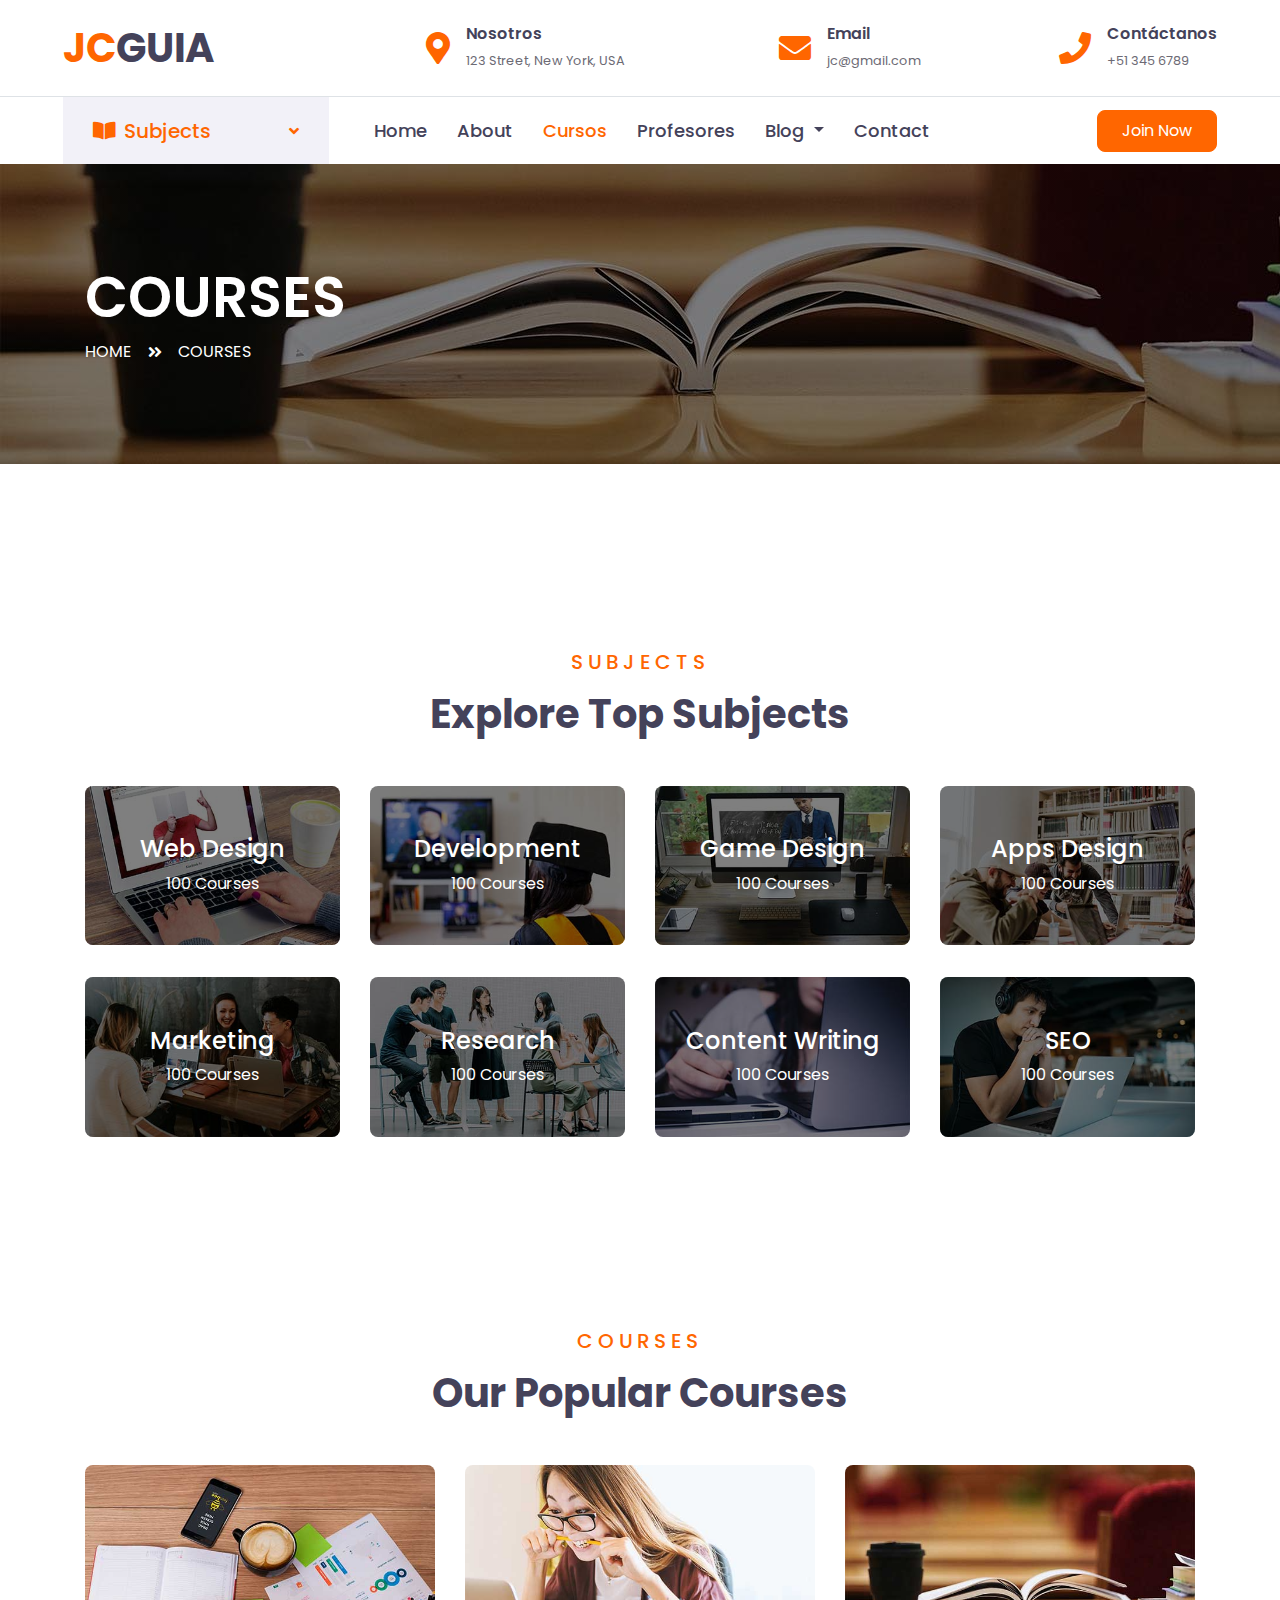
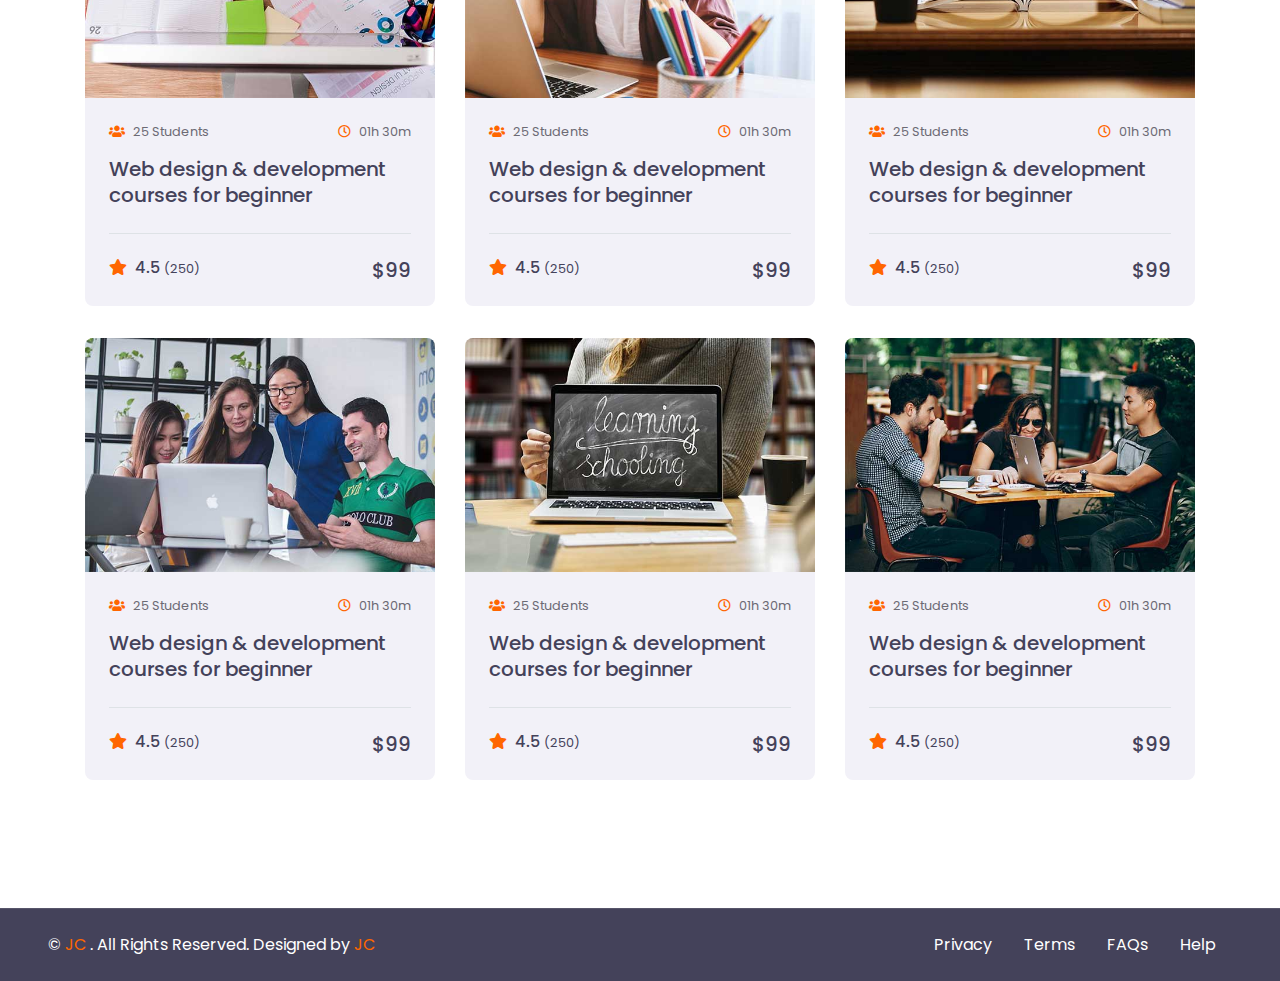
<file: course.html>
<!DOCTYPE html>
<html lang="en">

<head>
    <meta charset="utf-8">
    <title>ECOURSES - Online Courses HTML Template</title>
    <meta content="width=device-width, initial-scale=1.0" name="viewport">
    <meta content="Free HTML Templates" name="keywords">
    <meta content="Free HTML Templates" name="description">

    <!-- Favicon -->
    <link href="../img/favicon.ico" rel="icon">

    <!-- Google Web Fonts -->
    <link rel="preconnect" href="https://fonts.gstatic.com">
    <link href="https://fonts.googleapis.com/css2?family=Poppins:wght@400;500;600;700&display=swap" rel="stylesheet">

    <!-- Font Awesome -->
    <link href="https://cdnjs.cloudflare.com/ajax/libs/font-awesome/5.10.0/css/all.min.css" rel="stylesheet">

    <!-- Libraries Stylesheet -->
    <link href="lib/owlcarousel/assets/owl.carousel.min.css" rel="stylesheet">

    <!-- Customized Bootstrap Stylesheet -->
    <link href="css/style.css" rel="stylesheet">
</head>

<body>
    <!-- Header Start -->
    <div id="site-header"></div>
    <!-- Header End -->


    <!-- Header Start -->
    <div class="container-fluid page-header" style="margin-bottom: 90px;">
        <div class="container">
            <div class="d-flex flex-column justify-content-center" style="min-height: 300px">
                <h3 class="display-4 text-white text-uppercase">Courses</h3>
                <div class="d-inline-flex text-white">
                    <p class="m-0 text-uppercase"><a class="text-white" href="">Home</a></p>
                    <i class="fa fa-angle-double-right pt-1 px-3"></i>
                    <p class="m-0 text-uppercase">Courses</p>
                </div>
            </div>
        </div>
    </div>
    <!-- Header End -->


    <!-- Category Start -->
    <div class="container-fluid py-5">
        <div class="container pt-5 pb-3">
            <div class="text-center mb-5">
                <h5 class="text-primary text-uppercase mb-3" style="letter-spacing: 5px;">Subjects</h5>
                <h1>Explore Top Subjects</h1>
            </div>
            <div class="row">
                <div class="col-lg-3 col-md-6 mb-4">
                    <div class="cat-item position-relative overflow-hidden rounded mb-2">
                        <img class="img-fluid" src="img/cat-1.jpg" alt="">
                        <a class="cat-overlay text-white text-decoration-none" href="">
                            <h4 class="text-white font-weight-medium">Web Design</h4>
                            <span>100 Courses</span>
                        </a>
                    </div>
                </div>
                <div class="col-lg-3 col-md-6 mb-4">
                    <div class="cat-item position-relative overflow-hidden rounded mb-2">
                        <img class="img-fluid" src="img/cat-2.jpg" alt="">
                        <a class="cat-overlay text-white text-decoration-none" href="">
                            <h4 class="text-white font-weight-medium">Development</h4>
                            <span>100 Courses</span>
                        </a>
                    </div>
                </div>
                <div class="col-lg-3 col-md-6 mb-4">
                    <div class="cat-item position-relative overflow-hidden rounded mb-2">
                        <img class="img-fluid" src="img/cat-3.jpg" alt="">
                        <a class="cat-overlay text-white text-decoration-none" href="">
                            <h4 class="text-white font-weight-medium">Game Design</h4>
                            <span>100 Courses</span>
                        </a>
                    </div>
                </div>
                <div class="col-lg-3 col-md-6 mb-4">
                    <div class="cat-item position-relative overflow-hidden rounded mb-2">
                        <img class="img-fluid" src="img/cat-4.jpg" alt="">
                        <a class="cat-overlay text-white text-decoration-none" href="">
                            <h4 class="text-white font-weight-medium">Apps Design</h4>
                            <span>100 Courses</span>
                        </a>
                    </div>
                </div>
                <div class="col-lg-3 col-md-6 mb-4">
                    <div class="cat-item position-relative overflow-hidden rounded mb-2">
                        <img class="img-fluid" src="img/cat-5.jpg" alt="">
                        <a class="cat-overlay text-white text-decoration-none" href="">
                            <h4 class="text-white font-weight-medium">Marketing</h4>
                            <span>100 Courses</span>
                        </a>
                    </div>
                </div>
                <div class="col-lg-3 col-md-6 mb-4">
                    <div class="cat-item position-relative overflow-hidden rounded mb-2">
                        <img class="img-fluid" src="img/cat-6.jpg" alt="">
                        <a class="cat-overlay text-white text-decoration-none" href="">
                            <h4 class="text-white font-weight-medium">Research</h4>
                            <span>100 Courses</span>
                        </a>
                    </div>
                </div>
                <div class="col-lg-3 col-md-6 mb-4">
                    <div class="cat-item position-relative overflow-hidden rounded mb-2">
                        <img class="img-fluid" src="img/cat-7.jpg" alt="">
                        <a class="cat-overlay text-white text-decoration-none" href="">
                            <h4 class="text-white font-weight-medium">Content Writing</h4>
                            <span>100 Courses</span>
                        </a>
                    </div>
                </div>
                <div class="col-lg-3 col-md-6 mb-4">
                    <div class="cat-item position-relative overflow-hidden rounded mb-2">
                        <img class="img-fluid" src="img/cat-8.jpg" alt="">
                        <a class="cat-overlay text-white text-decoration-none" href="">
                            <h4 class="text-white font-weight-medium">SEO</h4>
                            <span>100 Courses</span>
                        </a>
                    </div>
                </div>
            </div>
        </div>
    </div>
    <!-- Category Start -->


    <!-- Courses Start -->
    <div class="container-fluid py-5">
        <div class="container py-5">
            <div class="text-center mb-5">
                <h5 class="text-primary text-uppercase mb-3" style="letter-spacing: 5px;">Courses</h5>
                <h1>Our Popular Courses</h1>
            </div>
            <div class="row">
                <div class="col-lg-4 col-md-6 mb-4">
                    <div class="rounded overflow-hidden mb-2">
                        <img class="img-fluid" src="img/course-1.jpg" alt="">
                        <div class="bg-secondary p-4">
                            <div class="d-flex justify-content-between mb-3">
                                <small class="m-0"><i class="fa fa-users text-primary mr-2"></i>25 Students</small>
                                <small class="m-0"><i class="far fa-clock text-primary mr-2"></i>01h 30m</small>
                            </div>
                            <a class="h5" href="">Web design & development courses for beginner</a>
                            <div class="border-top mt-4 pt-4">
                                <div class="d-flex justify-content-between">
                                    <h6 class="m-0"><i class="fa fa-star text-primary mr-2"></i>4.5 <small>(250)</small></h6>
                                    <h5 class="m-0">$99</h5>
                                </div>
                            </div>
                        </div>
                    </div>
                </div>
                <div class="col-lg-4 col-md-6 mb-4">
                    <div class="rounded overflow-hidden mb-2">
                        <img class="img-fluid" src="img/course-2.jpg" alt="">
                        <div class="bg-secondary p-4">
                            <div class="d-flex justify-content-between mb-3">
                                <small class="m-0"><i class="fa fa-users text-primary mr-2"></i>25 Students</small>
                                <small class="m-0"><i class="far fa-clock text-primary mr-2"></i>01h 30m</small>
                            </div>
                            <a class="h5" href="">Web design & development courses for beginner</a>
                            <div class="border-top mt-4 pt-4">
                                <div class="d-flex justify-content-between">
                                    <h6 class="m-0"><i class="fa fa-star text-primary mr-2"></i>4.5 <small>(250)</small></h6>
                                    <h5 class="m-0">$99</h5>
                                </div>
                            </div>
                        </div>
                    </div>
                </div>
                <div class="col-lg-4 col-md-6 mb-4">
                    <div class="rounded overflow-hidden mb-2">
                        <img class="img-fluid" src="img/course-3.jpg" alt="">
                        <div class="bg-secondary p-4">
                            <div class="d-flex justify-content-between mb-3">
                                <small class="m-0"><i class="fa fa-users text-primary mr-2"></i>25 Students</small>
                                <small class="m-0"><i class="far fa-clock text-primary mr-2"></i>01h 30m</small>
                            </div>
                            <a class="h5" href="">Web design & development courses for beginner</a>
                            <div class="border-top mt-4 pt-4">
                                <div class="d-flex justify-content-between">
                                    <h6 class="m-0"><i class="fa fa-star text-primary mr-2"></i>4.5 <small>(250)</small></h6>
                                    <h5 class="m-0">$99</h5>
                                </div>
                            </div>
                        </div>
                    </div>
                </div>
                <div class="col-lg-4 col-md-6 mb-4">
                    <div class="rounded overflow-hidden mb-2">
                        <img class="img-fluid" src="img/course-4.jpg" alt="">
                        <div class="bg-secondary p-4">
                            <div class="d-flex justify-content-between mb-3">
                                <small class="m-0"><i class="fa fa-users text-primary mr-2"></i>25 Students</small>
                                <small class="m-0"><i class="far fa-clock text-primary mr-2"></i>01h 30m</small>
                            </div>
                            <a class="h5" href="">Web design & development courses for beginner</a>
                            <div class="border-top mt-4 pt-4">
                                <div class="d-flex justify-content-between">
                                    <h6 class="m-0"><i class="fa fa-star text-primary mr-2"></i>4.5 <small>(250)</small></h6>
                                    <h5 class="m-0">$99</h5>
                                </div>
                            </div>
                        </div>
                    </div>
                </div>
                <div class="col-lg-4 col-md-6 mb-4">
                    <div class="rounded overflow-hidden mb-2">
                        <img class="img-fluid" src="img/course-5.jpg" alt="">
                        <div class="bg-secondary p-4">
                            <div class="d-flex justify-content-between mb-3">
                                <small class="m-0"><i class="fa fa-users text-primary mr-2"></i>25 Students</small>
                                <small class="m-0"><i class="far fa-clock text-primary mr-2"></i>01h 30m</small>
                            </div>
                            <a class="h5" href="">Web design & development courses for beginner</a>
                            <div class="border-top mt-4 pt-4">
                                <div class="d-flex justify-content-between">
                                    <h6 class="m-0"><i class="fa fa-star text-primary mr-2"></i>4.5 <small>(250)</small></h6>
                                    <h5 class="m-0">$99</h5>
                                </div>
                            </div>
                        </div>
                    </div>
                </div>
                <div class="col-lg-4 col-md-6 mb-4">
                    <div class="rounded overflow-hidden mb-2">
                        <img class="img-fluid" src="img/course-6.jpg" alt="">
                        <div class="bg-secondary p-4">
                            <div class="d-flex justify-content-between mb-3">
                                <small class="m-0"><i class="fa fa-users text-primary mr-2"></i>25 Students</small>
                                <small class="m-0"><i class="far fa-clock text-primary mr-2"></i>01h 30m</small>
                            </div>
                            <a class="h5" href="">Web design & development courses for beginner</a>
                            <div class="border-top mt-4 pt-4">
                                <div class="d-flex justify-content-between">
                                    <h6 class="m-0"><i class="fa fa-star text-primary mr-2"></i>4.5 <small>(250)</small></h6>
                                    <h5 class="m-0">$99</h5>
                                </div>
                            </div>
                        </div>
                    </div>
                </div>
            </div>
        </div>
    </div>
    <!-- Courses End -->


    <!-- Footer Start -->
    <div id="site-footer"></div>
    <!-- Footer End -->
    <a href="#" class="btn btn-lg btn-primary btn-lg-square back-to-top"><i class="fa fa-angle-double-up"></i></a>        
    
    <!-- JavaScript Libraries -->
    <script src="https://code.jquery.com/jquery-3.4.1.min.js"></script>
    <script src="https://stackpath.bootstrapcdn.com/bootstrap/4.4.1/js/bootstrap.bundle.min.js"></script>
    <script src="lib/easing/easing.min.js"></script>
    <script src="lib/owlcarousel/owl.carousel.min.js"></script>

    <!-- Contact Javascript File -->
    <script src="mail/jqBootstrapValidation.min.js"></script>
    <script src="mail/contact.js"></script>

    <!-- Template Javascript -->
    <script src="js/main.js"></script>

    <!-- Config + Scripts -->
    <script src="assets/menu.js"></script>
    <script src="assets/header.js"></script>
    <script src="assets/footer.js"></script>
</body>

</html>
</file>
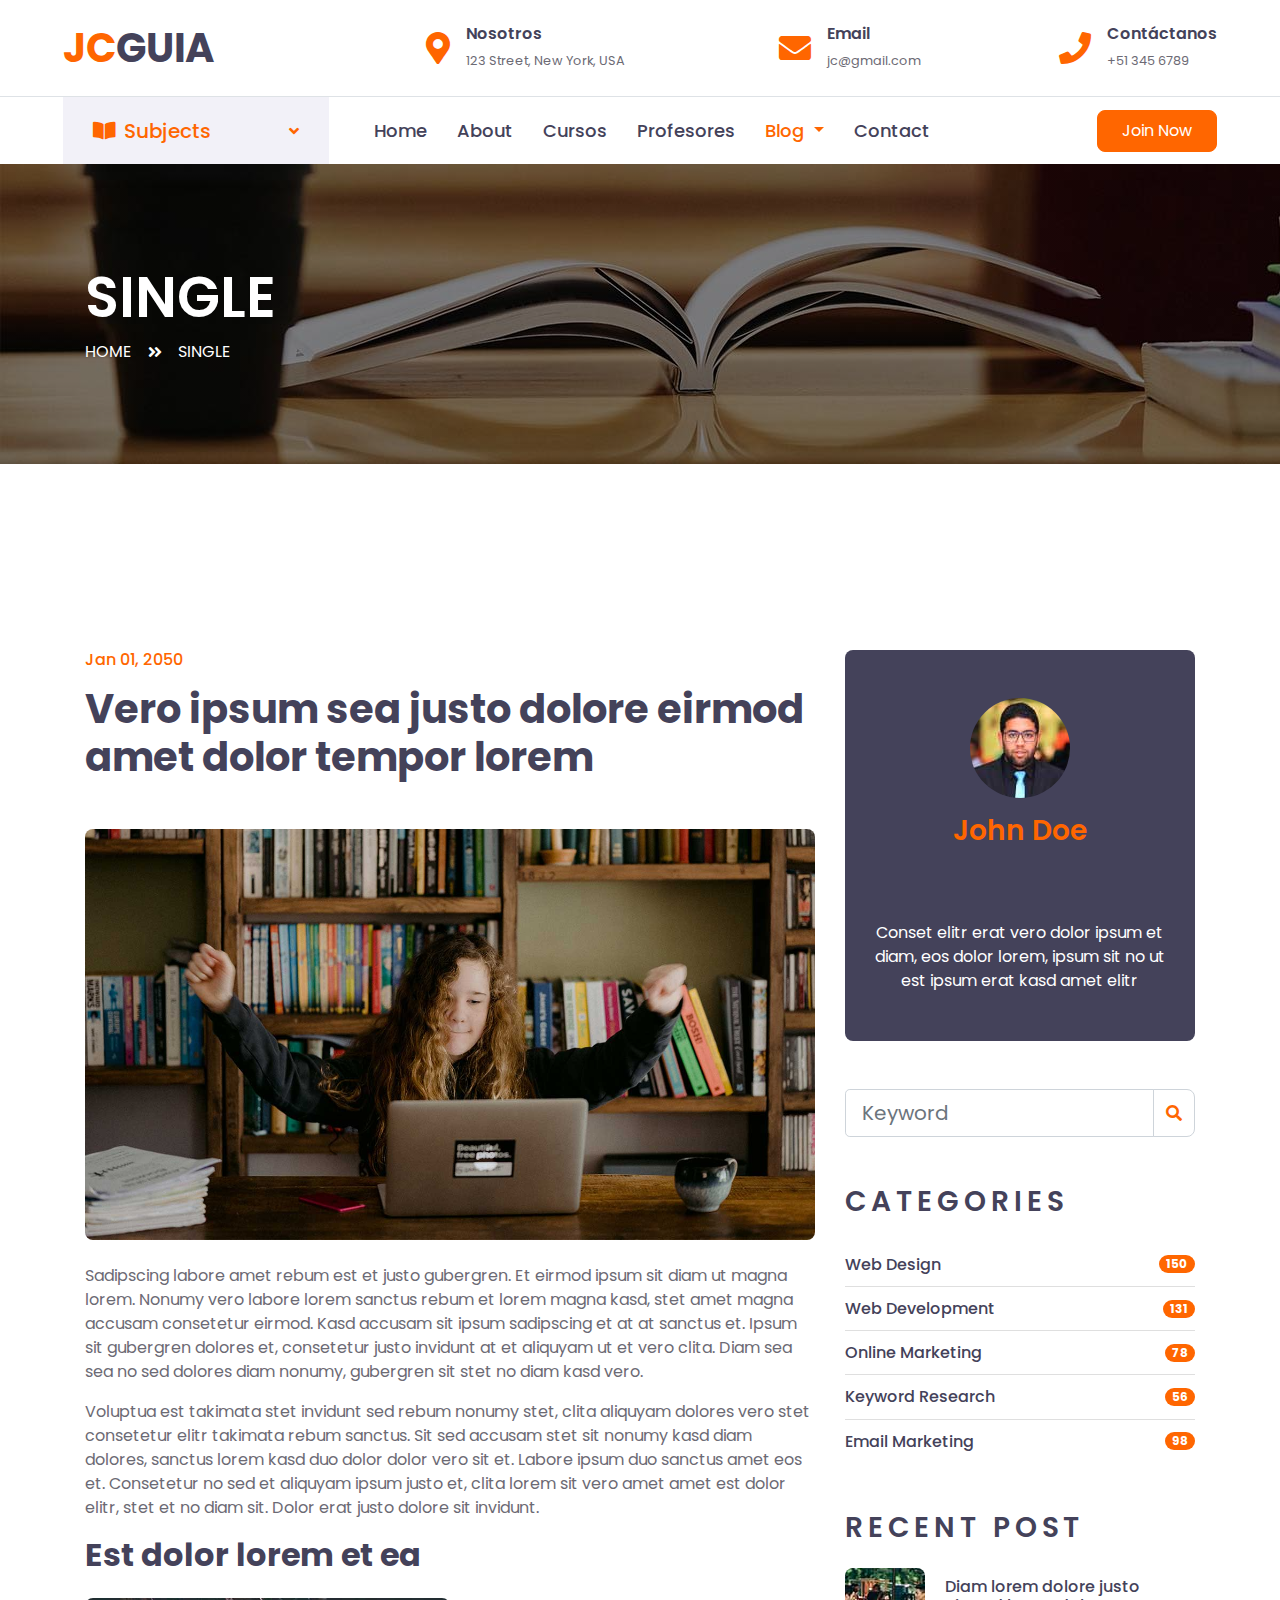
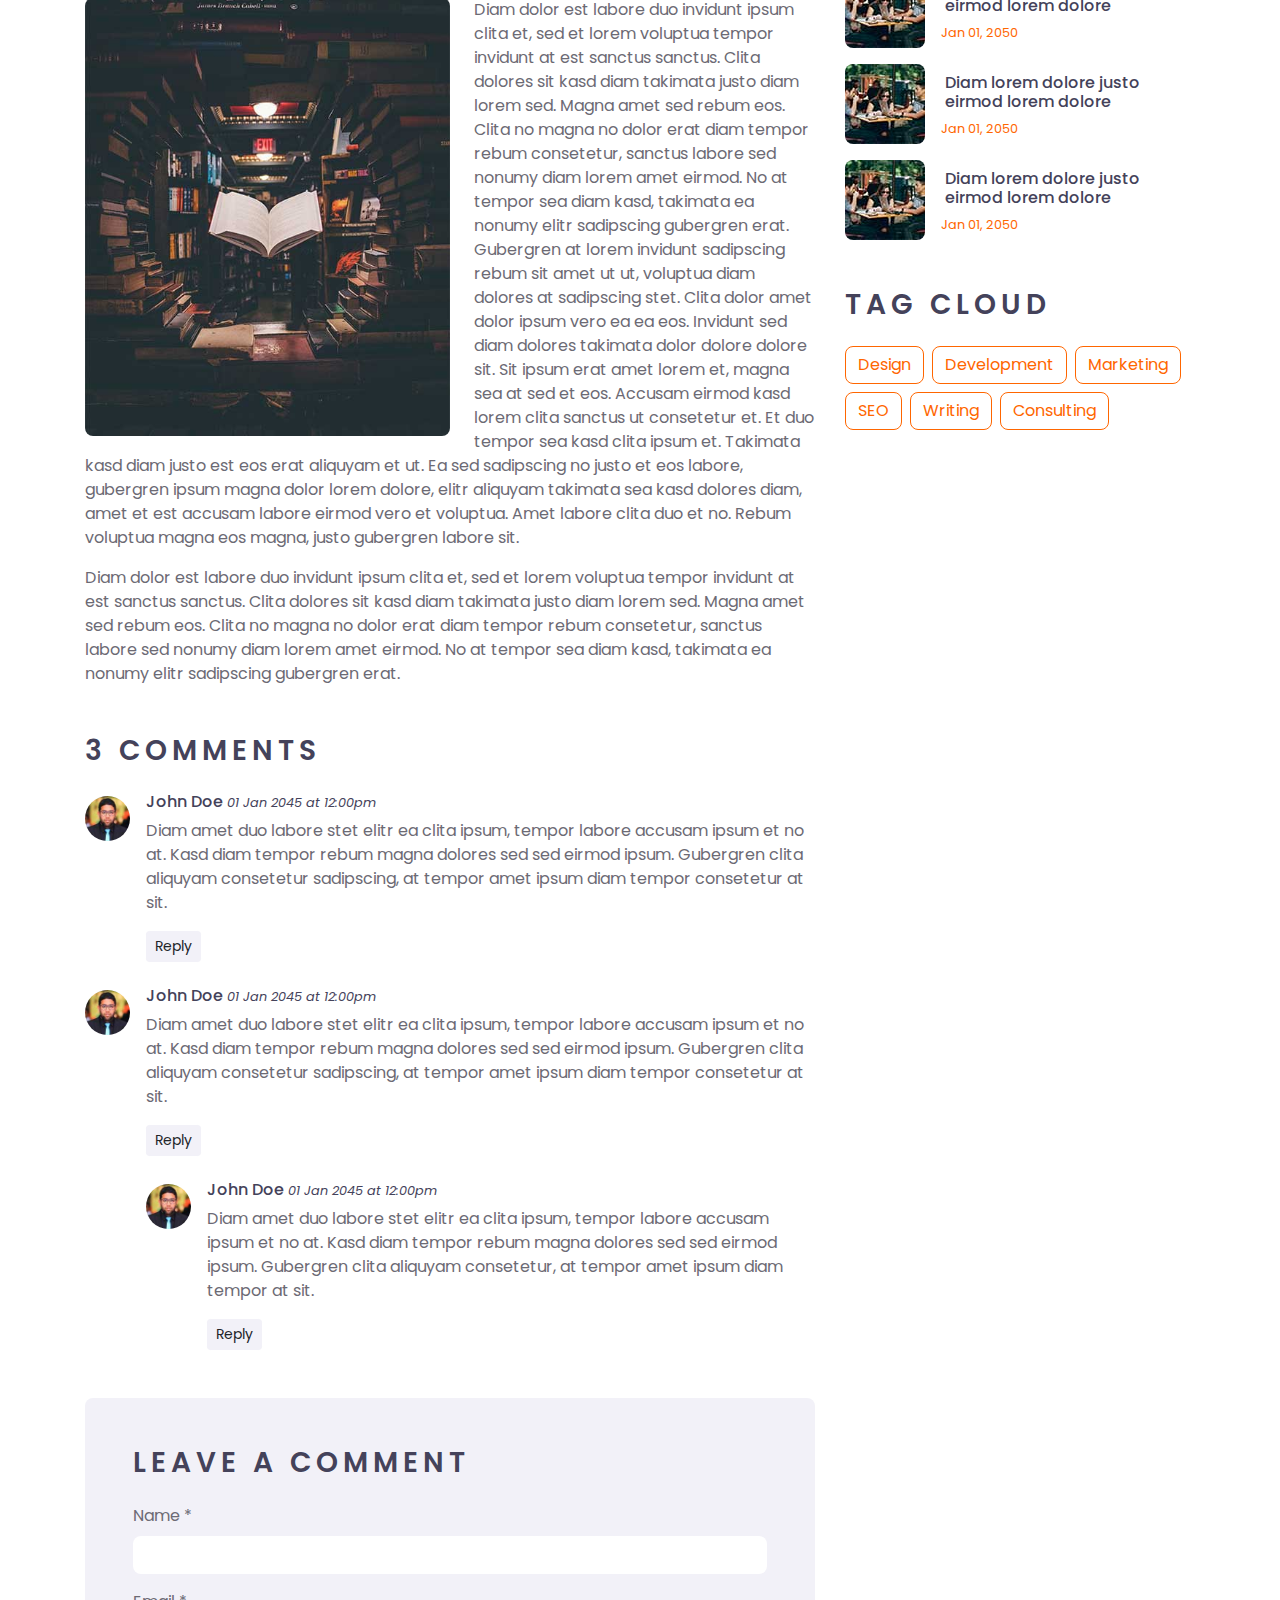
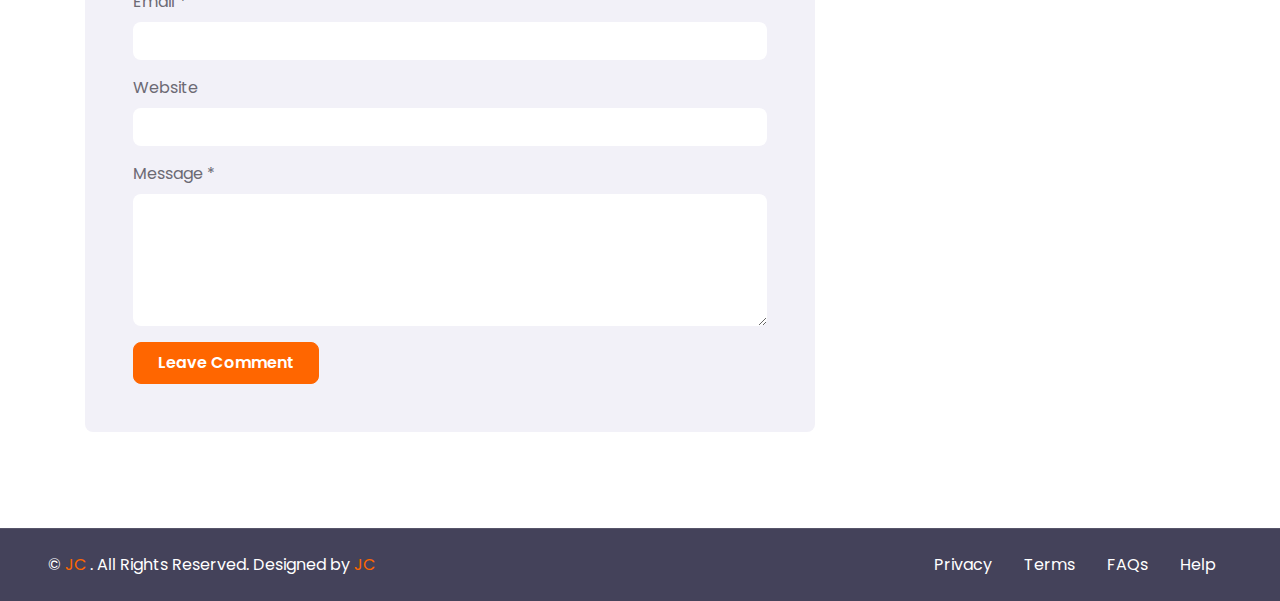
<file: single.html>
<!DOCTYPE html>
<html lang="en">

<head>
    <meta charset="utf-8">
    <title>ECOURSES - Online Courses HTML Template</title>
    <meta content="width=device-width, initial-scale=1.0" name="viewport">
    <meta content="Free HTML Templates" name="keywords">
    <meta content="Free HTML Templates" name="description">

    <!-- Favicon -->
    <link href="../img/favicon.ico" rel="icon">

    <!-- Google Web Fonts -->
    <link rel="preconnect" href="https://fonts.gstatic.com">
    <link href="https://fonts.googleapis.com/css2?family=Poppins:wght@400;500;600;700&display=swap" rel="stylesheet">

    <!-- Font Awesome -->
    <link href="https://cdnjs.cloudflare.com/ajax/libs/font-awesome/5.10.0/css/all.min.css" rel="stylesheet">

    <!-- Libraries Stylesheet -->
    <link href="lib/owlcarousel/assets/owl.carousel.min.css" rel="stylesheet">

    <!-- Customized Bootstrap Stylesheet -->
    <link href="css/style.css" rel="stylesheet">
</head>

<body>
    <!-- Header Start -->
    <div id="site-header"></div>
    <!-- Header End -->


    <!-- Header Start -->
    <div class="container-fluid page-header" style="margin-bottom: 90px;">
        <div class="container">
            <div class="d-flex flex-column justify-content-center" style="min-height: 300px">
                <h3 class="display-4 text-white text-uppercase">Single</h3>
                <div class="d-inline-flex text-white">
                    <p class="m-0 text-uppercase"><a class="text-white" href="">Home</a></p>
                    <i class="fa fa-angle-double-right pt-1 px-3"></i>
                    <p class="m-0 text-uppercase">Single</p>
                </div>
            </div>
        </div>
    </div>
    <!-- Header End -->


    <!-- Detail Start -->
    <div class="container-fluid py-5">
        <div class="container py-5">
            <div class="row">
                <div class="col-lg-8">
                    <div class="mb-5">
                        <h6 class="text-primary mb-3">Jan 01, 2050</h6>
                        <h1 class="mb-5">Vero ipsum sea justo dolore eirmod amet dolor tempor lorem</h1>
                        <img class="img-fluid rounded w-100 mb-4" src="img/carousel-1.jpg" alt="Image">
                        <p>Sadipscing labore amet rebum est et justo gubergren. Et eirmod ipsum sit diam ut magna lorem.
                            Nonumy vero labore lorem sanctus rebum et lorem magna kasd, stet amet magna accusam
                            consetetur eirmod. Kasd accusam sit ipsum sadipscing et at at sanctus et. Ipsum sit
                            gubergren dolores et, consetetur justo invidunt at et aliquyam ut et vero clita. Diam sea
                            sea no sed dolores diam nonumy, gubergren sit stet no diam kasd vero.</p>
                        <p>Voluptua est takimata stet invidunt sed rebum nonumy stet, clita aliquyam dolores vero stet
                            consetetur elitr takimata rebum sanctus. Sit sed accusam stet sit nonumy kasd diam dolores,
                            sanctus lorem kasd duo dolor dolor vero sit et. Labore ipsum duo sanctus amet eos et.
                            Consetetur no sed et aliquyam ipsum justo et, clita lorem sit vero amet amet est dolor
                            elitr, stet et no diam sit. Dolor erat justo dolore sit invidunt.</p>
                        <h2 class="mb-4">Est dolor lorem et ea</h2>
                        <img class="img-fluid rounded w-50 float-left mr-4 mb-3" src="img/blog-1.jpg" alt="Image">
                        <p>Diam dolor est labore duo invidunt ipsum clita et, sed et lorem voluptua tempor invidunt at
                            est sanctus sanctus. Clita dolores sit kasd diam takimata justo diam lorem sed. Magna amet
                            sed rebum eos. Clita no magna no dolor erat diam tempor rebum consetetur, sanctus labore sed
                            nonumy diam lorem amet eirmod. No at tempor sea diam kasd, takimata ea nonumy elitr
                            sadipscing gubergren erat. Gubergren at lorem invidunt sadipscing rebum sit amet ut ut,
                            voluptua diam dolores at sadipscing stet. Clita dolor amet dolor ipsum vero ea ea eos.
                            Invidunt sed diam dolores takimata dolor dolore dolore sit. Sit ipsum erat amet lorem et,
                            magna sea at sed et eos. Accusam eirmod kasd lorem clita sanctus ut consetetur et. Et duo
                            tempor sea kasd clita ipsum et. Takimata kasd diam justo est eos erat aliquyam et ut. Ea sed
                            sadipscing no justo et eos labore, gubergren ipsum magna dolor lorem dolore, elitr aliquyam
                            takimata sea kasd dolores diam, amet et est accusam labore eirmod vero et voluptua. Amet
                            labore clita duo et no. Rebum voluptua magna eos magna, justo gubergren labore sit.</p>
                        <p>Diam dolor est labore duo invidunt ipsum clita et, sed et lorem voluptua tempor invidunt at
                            est sanctus sanctus. Clita dolores sit kasd diam takimata justo diam lorem sed. Magna amet
                            sed rebum eos. Clita no magna no dolor erat diam tempor rebum consetetur, sanctus labore sed
                            nonumy diam lorem amet eirmod. No at tempor sea diam kasd, takimata ea nonumy elitr
                            sadipscing gubergren erat.</p>
                    </div>

                    <!-- Comment List -->
                    <div class="mb-5">
                        <h3 class="text-uppercase mb-4" style="letter-spacing: 5px;">3 Comments</h3>
                        <div class="media mb-4">
                            <img src="img/user.jpg" alt="Image" class="img-fluid rounded-circle mr-3 mt-1"
                                style="width: 45px;">
                            <div class="media-body">
                                <h6>John Doe <small><i>01 Jan 2045 at 12:00pm</i></small></h6>
                                <p>Diam amet duo labore stet elitr ea clita ipsum, tempor labore accusam ipsum et no at.
                                    Kasd diam tempor rebum magna dolores sed sed eirmod ipsum. Gubergren clita aliquyam
                                    consetetur sadipscing, at tempor amet ipsum diam tempor consetetur at sit.</p>
                                <button class="btn btn-sm btn-secondary">Reply</button>
                            </div>
                        </div>
                        <div class="media mb-4">
                            <img src="img/user.jpg" alt="Image" class="img-fluid rounded-circle mr-3 mt-1"
                                style="width: 45px;">
                            <div class="media-body">
                                <h6>John Doe <small><i>01 Jan 2045 at 12:00pm</i></small></h6>
                                <p>Diam amet duo labore stet elitr ea clita ipsum, tempor labore accusam ipsum et no at.
                                    Kasd diam tempor rebum magna dolores sed sed eirmod ipsum. Gubergren clita aliquyam
                                    consetetur sadipscing, at tempor amet ipsum diam tempor consetetur at sit.</p>
                                <button class="btn btn-sm btn-secondary">Reply</button>
                                <div class="media mt-4">
                                    <img src="img/user.jpg" alt="Image" class="img-fluid rounded-circle mr-3 mt-1"
                                        style="width: 45px;">
                                    <div class="media-body">
                                        <h6>John Doe <small><i>01 Jan 2045 at 12:00pm</i></small></h6>
                                        <p>Diam amet duo labore stet elitr ea clita ipsum, tempor labore accusam ipsum
                                            et no at. Kasd diam tempor rebum magna dolores sed sed eirmod ipsum.
                                            Gubergren clita aliquyam consetetur, at tempor amet ipsum diam tempor at
                                            sit.</p>
                                        <button class="btn btn-sm btn-secondary">Reply</button>
                                    </div>
                                </div>
                            </div>
                        </div>
                    </div>

                    <!-- Comment Form -->
                    <div class="bg-secondary rounded p-5">
                        <h3 class="text-uppercase mb-4" style="letter-spacing: 5px;">Leave a comment</h3>
                        <form>
                            <div class="form-group">
                                <label for="name">Name *</label>
                                <input type="text" class="form-control border-0" id="name">
                            </div>
                            <div class="form-group">
                                <label for="email">Email *</label>
                                <input type="email" class="form-control border-0" id="email">
                            </div>
                            <div class="form-group">
                                <label for="website">Website</label>
                                <input type="url" class="form-control border-0" id="website">
                            </div>

                            <div class="form-group">
                                <label for="message">Message *</label>
                                <textarea id="message" cols="30" rows="5" class="form-control border-0"></textarea>
                            </div>
                            <div class="form-group mb-0">
                                <input type="submit" value="Leave Comment" class="btn btn-primary py-md-2 px-md-4 font-weight-semi-bold">
                            </div>
                        </form>
                    </div>
                </div>

                <div class="col-lg-4 mt-5 mt-lg-0">
                    <!-- Author Bio -->
                    <div class="d-flex flex-column text-center bg-dark rounded mb-5 py-5 px-4">
                        <img src="img/user.jpg" class="img-fluid rounded-circle mx-auto mb-3" style="width: 100px;">
                        <h3 class="text-primary mb-3">John Doe</h3>
                        <h3 class="text-uppercase mb-4" style="letter-spacing: 5px;">Tag Cloud</h3>
                        <p class="text-white m-0">Conset elitr erat vero dolor ipsum et diam, eos dolor lorem, ipsum sit
                            no ut est ipsum erat kasd amet elitr</p>
                    </div>

                    <!-- Search Form -->
                    <div class="mb-5">
                        <form action="">
                            <div class="input-group">
                                <input type="text" class="form-control form-control-lg" placeholder="Keyword">
                                <div class="input-group-append">
                                    <span class="input-group-text bg-transparent text-primary"><i
                                            class="fa fa-search"></i></span>
                                </div>
                            </div>
                        </form>
                    </div>

                    <!-- Category List -->
                    <div class="mb-5">
                        <h3 class="text-uppercase mb-4" style="letter-spacing: 5px;">Categories</h3>
                        <ul class="list-group list-group-flush">
                            <li class="list-group-item d-flex justify-content-between align-items-center px-0">
                                <a href="" class="text-decoration-none h6 m-0">Web Design</a>
                                <span class="badge badge-primary badge-pill">150</span>
                            </li>
                            <li class="list-group-item d-flex justify-content-between align-items-center px-0">
                                <a href="" class="text-decoration-none h6 m-0">Web Development</a>
                                <span class="badge badge-primary badge-pill">131</span>
                            </li>
                            <li class="list-group-item d-flex justify-content-between align-items-center px-0">
                                <a href="" class="text-decoration-none h6 m-0">Online Marketing</a>
                                <span class="badge badge-primary badge-pill">78</span>
                            </li>
                            <li class="list-group-item d-flex justify-content-between align-items-center px-0">
                                <a href="" class="text-decoration-none h6 m-0">Keyword Research</a>
                                <span class="badge badge-primary badge-pill">56</span>
                            </li>
                            <li class="list-group-item d-flex justify-content-between align-items-center px-0">
                                <a href="" class="text-decoration-none h6 m-0">Email Marketing</a>
                                <span class="badge badge-primary badge-pill">98</span>
                            </li>
                        </ul>
                    </div>

                    <!-- Recent Post -->
                    <div class="mb-5">
                        <h3 class="text-uppercase mb-4" style="letter-spacing: 5px;">Recent Post</h3>
                        <a class="d-flex align-items-center text-decoration-none mb-3" href="">
                            <img class="img-fluid rounded" src="img/blog-80x80.jpg" alt="">
                            <div class="pl-3">
                                <h6 class="m-1">Diam lorem dolore justo eirmod lorem dolore</h6>
                                <small>Jan 01, 2050</small>
                            </div>
                        </a>
                        <a class="d-flex align-items-center text-decoration-none mb-3" href="">
                            <img class="img-fluid rounded" src="img/blog-80x80.jpg" alt="">
                            <div class="pl-3">
                                <h6 class="m-1">Diam lorem dolore justo eirmod lorem dolore</h6>
                                <small>Jan 01, 2050</small>
                            </div>
                        </a>
                        <a class="d-flex align-items-center text-decoration-none mb-3" href="">
                            <img class="img-fluid rounded" src="img/blog-80x80.jpg" alt="">
                            <div class="pl-3">
                                <h6 class="m-1">Diam lorem dolore justo eirmod lorem dolore</h6>
                                <small>Jan 01, 2050</small>
                            </div>
                        </a>
                    </div>

                    <!-- Tag Cloud -->
                    <div class="mb-5">
                        <h3 class="text-uppercase mb-4" style="letter-spacing: 5px;">Tag Cloud</h3>
                        <div class="d-flex flex-wrap m-n1">
                            <a href="" class="btn btn-outline-primary m-1">Design</a>
                            <a href="" class="btn btn-outline-primary m-1">Development</a>
                            <a href="" class="btn btn-outline-primary m-1">Marketing</a>
                            <a href="" class="btn btn-outline-primary m-1">SEO</a>
                            <a href="" class="btn btn-outline-primary m-1">Writing</a>
                            <a href="" class="btn btn-outline-primary m-1">Consulting</a>
                        </div>
                    </div>
                </div>
            </div>
        </div>
    </div>
    <!-- Detail End -->


    <!-- Footer Start -->
    <div id="site-footer"></div>
    <!-- Footer End -->
    <a href="#" class="btn btn-lg btn-primary btn-lg-square back-to-top"><i class="fa fa-angle-double-up"></i></a>        
    
    <!-- JavaScript Libraries -->
    <script src="https://code.jquery.com/jquery-3.4.1.min.js"></script>
    <script src="https://stackpath.bootstrapcdn.com/bootstrap/4.4.1/js/bootstrap.bundle.min.js"></script>
    <script src="lib/easing/easing.min.js"></script>
    <script src="lib/owlcarousel/owl.carousel.min.js"></script>

    <!-- Contact Javascript File -->
    <script src="mail/jqBootstrapValidation.min.js"></script>
    <script src="mail/contact.js"></script>

    <!-- Template Javascript -->
    <script src="js/main.js"></script>

    <!-- Config + Scripts -->
    <script src="assets/menu.js"></script>
    <script src="assets/header.js"></script>
    <script src="assets/footer.js"></script>
</body>

</html>
</file>
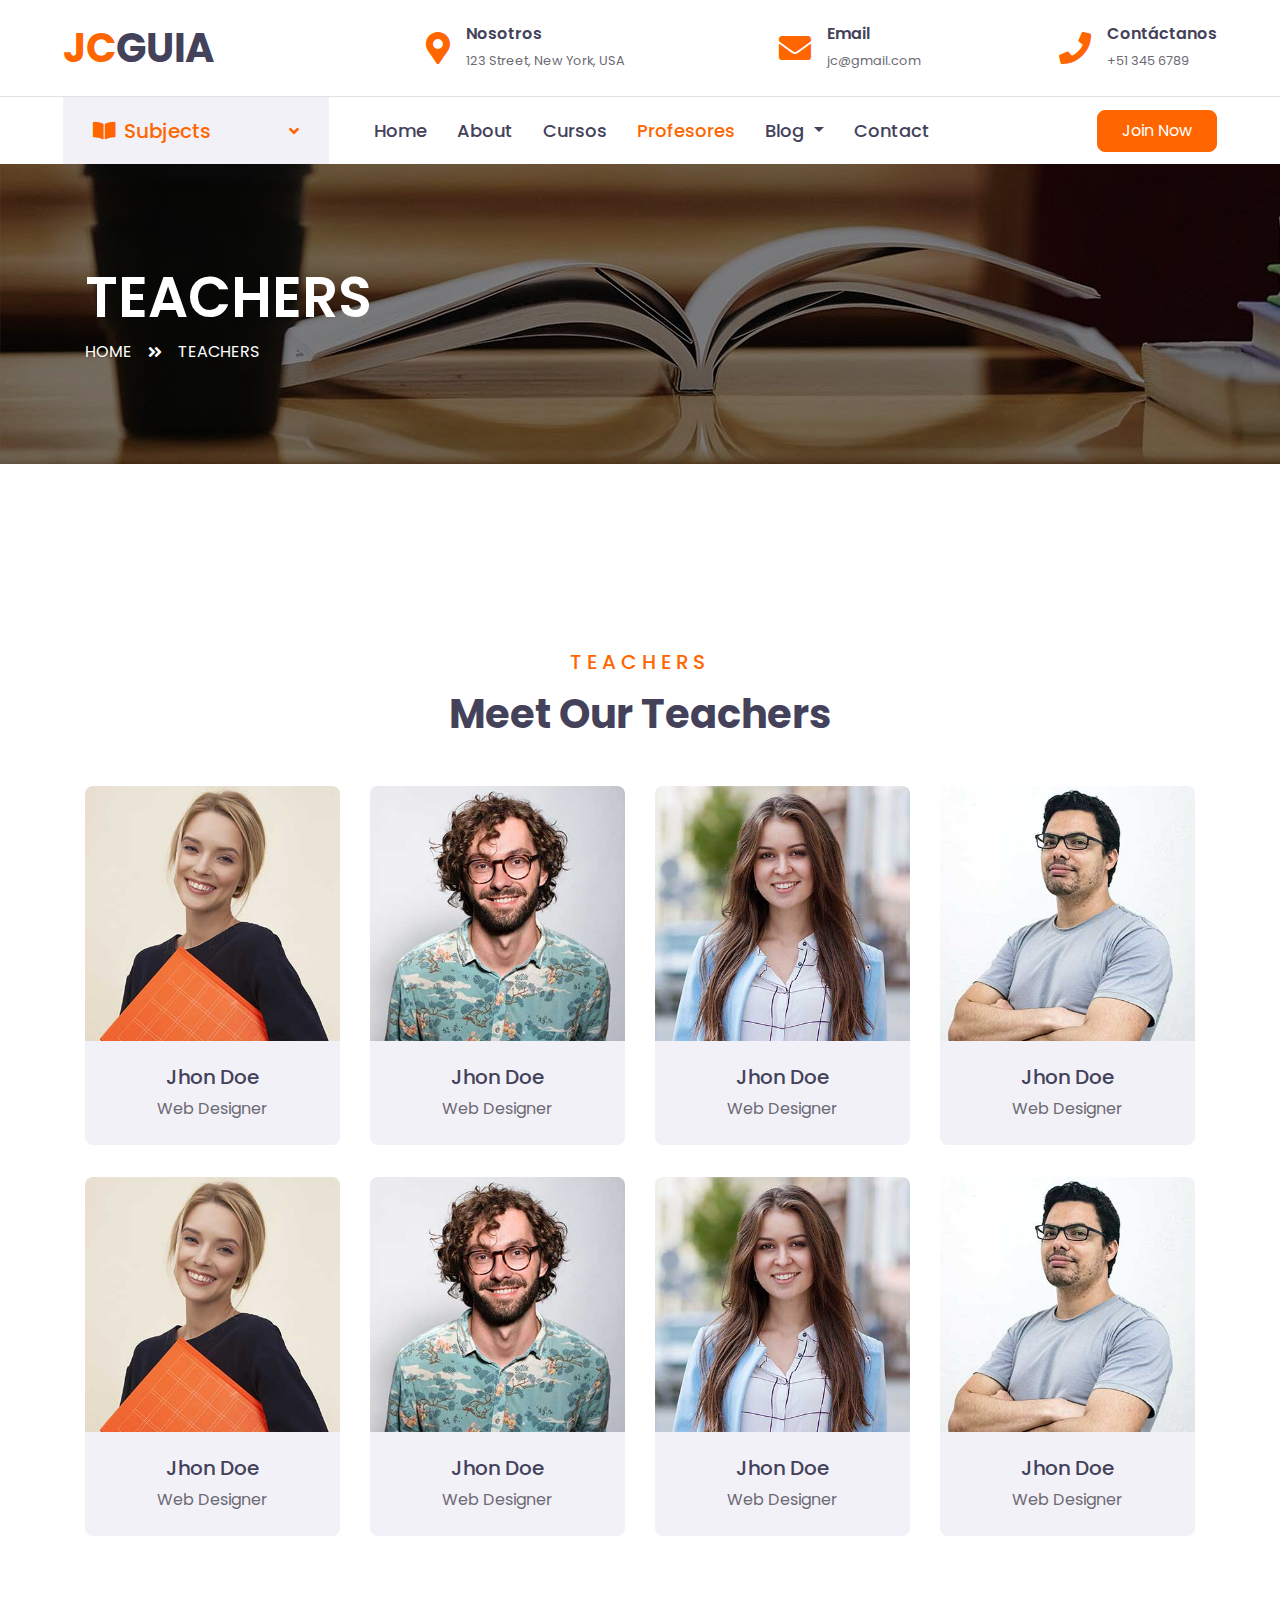
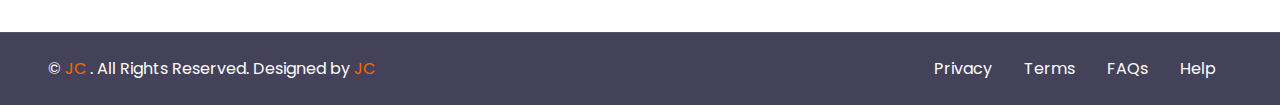
<file: teacher.html>
<!DOCTYPE html>
<html lang="en">

<head>
    <meta charset="utf-8">
    <title>ECOURSES - Online Courses HTML Template</title>
    <meta content="width=device-width, initial-scale=1.0" name="viewport">
    <meta content="Free HTML Templates" name="keywords">
    <meta content="Free HTML Templates" name="description">

    <!-- Favicon -->
    <link href="../img/favicon.ico" rel="icon">

    <!-- Google Web Fonts -->
    <link rel="preconnect" href="https://fonts.gstatic.com">
    <link href="https://fonts.googleapis.com/css2?family=Poppins:wght@400;500;600;700&display=swap" rel="stylesheet">

    <!-- Font Awesome -->
    <link href="https://cdnjs.cloudflare.com/ajax/libs/font-awesome/5.10.0/css/all.min.css" rel="stylesheet">

    <!-- Libraries Stylesheet -->
    <link href="lib/owlcarousel/assets/owl.carousel.min.css" rel="stylesheet">

    <!-- Customized Bootstrap Stylesheet -->
    <link href="css/style.css" rel="stylesheet">
</head>

<body>
    <!-- Header Start -->
    <div id="site-header"></div>
    <!-- Header End -->


    <!-- Header Start -->
    <div class="container-fluid page-header" style="margin-bottom: 90px;">
        <div class="container">
            <div class="d-flex flex-column justify-content-center" style="min-height: 300px">
                <h3 class="display-4 text-white text-uppercase">Teachers</h3>
                <div class="d-inline-flex text-white">
                    <p class="m-0 text-uppercase"><a class="text-white" href="">Home</a></p>
                    <i class="fa fa-angle-double-right pt-1 px-3"></i>
                    <p class="m-0 text-uppercase">Teachers</p>
                </div>
            </div>
        </div>
    </div>
    <!-- Header End -->


    <!-- Team Start -->
    <div class="container-fluid py-5">
        <div class="container pt-5 pb-3">
            <div class="text-center mb-5">
                <h5 class="text-primary text-uppercase mb-3" style="letter-spacing: 5px;">Teachers</h5>
                <h1>Meet Our Teachers</h1>
            </div>
            <div class="row">
                <div class="col-md-6 col-lg-3 text-center team mb-4">
                    <div class="team-item rounded overflow-hidden mb-2">
                        <div class="team-img position-relative">
                            <img class="img-fluid" src="img/team-1.jpg" alt="">
                            <div class="team-social">
                                <a class="btn btn-outline-light btn-square mx-1" href="#"><i class="fab fa-twitter"></i></a>
                                <a class="btn btn-outline-light btn-square mx-1" href="#"><i class="fab fa-facebook-f"></i></a>
                                <a class="btn btn-outline-light btn-square mx-1" href="#"><i class="fab fa-linkedin-in"></i></a>
                            </div>
                        </div>
                        <div class="bg-secondary p-4">
                            <h5>Jhon Doe</h5>
                            <p class="m-0">Web Designer</p>
                        </div>
                    </div>
                </div>
                <div class="col-md-6 col-lg-3 text-center team mb-4">
                    <div class="team-item rounded overflow-hidden mb-2">
                        <div class="team-img position-relative">
                            <img class="img-fluid" src="img/team-2.jpg" alt="">
                            <div class="team-social">
                                <a class="btn btn-outline-light btn-square mx-1" href="#"><i class="fab fa-twitter"></i></a>
                                <a class="btn btn-outline-light btn-square mx-1" href="#"><i class="fab fa-facebook-f"></i></a>
                                <a class="btn btn-outline-light btn-square mx-1" href="#"><i class="fab fa-linkedin-in"></i></a>
                            </div>
                        </div>
                        <div class="bg-secondary p-4">
                            <h5>Jhon Doe</h5>
                            <p class="m-0">Web Designer</p>
                        </div>
                    </div>
                </div>
                <div class="col-md-6 col-lg-3 text-center team mb-4">
                    <div class="team-item rounded overflow-hidden mb-2">
                        <div class="team-img position-relative">
                            <img class="img-fluid" src="img/team-3.jpg" alt="">
                            <div class="team-social">
                                <a class="btn btn-outline-light btn-square mx-1" href="#"><i class="fab fa-twitter"></i></a>
                                <a class="btn btn-outline-light btn-square mx-1" href="#"><i class="fab fa-facebook-f"></i></a>
                                <a class="btn btn-outline-light btn-square mx-1" href="#"><i class="fab fa-linkedin-in"></i></a>
                            </div>
                        </div>
                        <div class="bg-secondary p-4">
                            <h5>Jhon Doe</h5>
                            <p class="m-0">Web Designer</p>
                        </div>
                    </div>
                </div>
                <div class="col-md-6 col-lg-3 text-center team mb-4">
                    <div class="team-item rounded overflow-hidden mb-2">
                        <div class="team-img position-relative">
                            <img class="img-fluid" src="img/team-4.jpg" alt="">
                            <div class="team-social">
                                <a class="btn btn-outline-light btn-square mx-1" href="#"><i class="fab fa-twitter"></i></a>
                                <a class="btn btn-outline-light btn-square mx-1" href="#"><i class="fab fa-facebook-f"></i></a>
                                <a class="btn btn-outline-light btn-square mx-1" href="#"><i class="fab fa-linkedin-in"></i></a>
                            </div>
                        </div>
                        <div class="bg-secondary p-4">
                            <h5>Jhon Doe</h5>
                            <p class="m-0">Web Designer</p>
                        </div>
                    </div>
                </div>
                <div class="col-md-6 col-lg-3 text-center team mb-4">
                    <div class="team-item rounded overflow-hidden mb-2">
                        <div class="team-img position-relative">
                            <img class="img-fluid" src="img/team-1.jpg" alt="">
                            <div class="team-social">
                                <a class="btn btn-outline-light btn-square mx-1" href="#"><i class="fab fa-twitter"></i></a>
                                <a class="btn btn-outline-light btn-square mx-1" href="#"><i class="fab fa-facebook-f"></i></a>
                                <a class="btn btn-outline-light btn-square mx-1" href="#"><i class="fab fa-linkedin-in"></i></a>
                            </div>
                        </div>
                        <div class="bg-secondary p-4">
                            <h5>Jhon Doe</h5>
                            <p class="m-0">Web Designer</p>
                        </div>
                    </div>
                </div>
                <div class="col-md-6 col-lg-3 text-center team mb-4">
                    <div class="team-item rounded overflow-hidden mb-2">
                        <div class="team-img position-relative">
                            <img class="img-fluid" src="img/team-2.jpg" alt="">
                            <div class="team-social">
                                <a class="btn btn-outline-light btn-square mx-1" href="#"><i class="fab fa-twitter"></i></a>
                                <a class="btn btn-outline-light btn-square mx-1" href="#"><i class="fab fa-facebook-f"></i></a>
                                <a class="btn btn-outline-light btn-square mx-1" href="#"><i class="fab fa-linkedin-in"></i></a>
                            </div>
                        </div>
                        <div class="bg-secondary p-4">
                            <h5>Jhon Doe</h5>
                            <p class="m-0">Web Designer</p>
                        </div>
                    </div>
                </div>
                <div class="col-md-6 col-lg-3 text-center team mb-4">
                    <div class="team-item rounded overflow-hidden mb-2">
                        <div class="team-img position-relative">
                            <img class="img-fluid" src="img/team-3.jpg" alt="">
                            <div class="team-social">
                                <a class="btn btn-outline-light btn-square mx-1" href="#"><i class="fab fa-twitter"></i></a>
                                <a class="btn btn-outline-light btn-square mx-1" href="#"><i class="fab fa-facebook-f"></i></a>
                                <a class="btn btn-outline-light btn-square mx-1" href="#"><i class="fab fa-linkedin-in"></i></a>
                            </div>
                        </div>
                        <div class="bg-secondary p-4">
                            <h5>Jhon Doe</h5>
                            <p class="m-0">Web Designer</p>
                        </div>
                    </div>
                </div>
                <div class="col-md-6 col-lg-3 text-center team mb-4">
                    <div class="team-item rounded overflow-hidden mb-2">
                        <div class="team-img position-relative">
                            <img class="img-fluid" src="img/team-4.jpg" alt="">
                            <div class="team-social">
                                <a class="btn btn-outline-light btn-square mx-1" href="#"><i class="fab fa-twitter"></i></a>
                                <a class="btn btn-outline-light btn-square mx-1" href="#"><i class="fab fa-facebook-f"></i></a>
                                <a class="btn btn-outline-light btn-square mx-1" href="#"><i class="fab fa-linkedin-in"></i></a>
                            </div>
                        </div>
                        <div class="bg-secondary p-4">
                            <h5>Jhon Doe</h5>
                            <p class="m-0">Web Designer</p>
                        </div>
                    </div>
                </div>
            </div>
        </div>
    </div>
    <!-- Team End -->


    <!-- Footer Start -->
    <div id="site-footer"></div>
    <!-- Footer End -->
    <a href="#" class="btn btn-lg btn-primary btn-lg-square back-to-top"><i class="fa fa-angle-double-up"></i></a>        
    
    <!-- JavaScript Libraries -->
    <script src="https://code.jquery.com/jquery-3.4.1.min.js"></script>
    <script src="https://stackpath.bootstrapcdn.com/bootstrap/4.4.1/js/bootstrap.bundle.min.js"></script>
    <script src="lib/easing/easing.min.js"></script>
    <script src="lib/owlcarousel/owl.carousel.min.js"></script>

    <!-- Contact Javascript File -->
    <script src="mail/jqBootstrapValidation.min.js"></script>
    <script src="mail/contact.js"></script>

    <!-- Template Javascript -->
    <script src="js/main.js"></script>

    <!-- Config + Scripts -->
    <script src="assets/menu.js"></script>
    <script src="assets/header.js"></script>
    <script src="assets/footer.js"></script>
</body>

</html>
</file>
<file: css/style.css>
/******* Bootstrap Theming ********/
/*!
 * Bootstrap v4.5.3 (https://getbootstrap.com/)
 * Copyright 2011-2020 The Bootstrap Authors
 * Copyright 2011-2020 Twitter, Inc.
 * Licensed under MIT (https://github.com/twbs/bootstrap/blob/main/LICENSE)
 */
:root {
  --blue: #007bff;
  --indigo: #6610f2;
  --purple: #6f42c1;
  --pink: #e83e8c;
  --red: #dc3545;
  --orange: #fd7e14;
  --yellow: #ffc107;
  --green: #28a745;
  --teal: #20c997;
  --cyan: #17a2b8;
  --white: #fff;
  --gray: #6c757d;
  --gray-dark: #343a40;
  --primary: #FF6600;
  --primary-hover: #d95700;
  --hover: #b34700;
  --secondary: #F2F1F8;
  --success: #28a745;
  --info: #17a2b8;
  --warning: #ffc107;
  --danger: #dc3545;
  --light: #FFFFFF;
  --dark: #44425A;
  --breakpoint-xs: 0;
  --breakpoint-sm: 576px;
  --breakpoint-md: 768px;
  --breakpoint-lg: 992px;
  --breakpoint-xl: 1200px;
  --font-family-sans-serif: "Poppins", sans-serif;
  --font-family-monospace: SFMono-Regular, Menlo, Monaco, Consolas, "Liberation Mono", "Courier New", monospace;
}

*,
*::before,
*::after {
  box-sizing: border-box;
}

html {
  font-family: sans-serif;
  line-height: 1.15;
  -webkit-text-size-adjust: 100%;
  -webkit-tap-highlight-color: rgba(0, 0, 0, 0);
}

article, aside, figcaption, figure, footer, header, hgroup, main, nav, section {
  display: block;
}

body {
  margin: 0;
  font-family: "Poppins", sans-serif;
  font-size: 1rem;
  font-weight: 400;
  line-height: 1.5;
  color: #6C6A74;
  text-align: left;
  background-color: #fff;
}

[tabindex="-1"]:focus:not(:focus-visible) {
  outline: 0 !important;
}

hr {
  box-sizing: content-box;
  height: 0;
  overflow: visible;
}

h1, h2, h3, h4, h5, h6 {
  margin-top: 0;
  margin-bottom: 0.5rem;
}

p {
  margin-top: 0;
  margin-bottom: 1rem;
}

abbr[title],
abbr[data-original-title] {
  text-decoration: underline;
  text-decoration: underline dotted;
  cursor: help;
  border-bottom: 0;
  text-decoration-skip-ink: none;
}

address {
  margin-bottom: 1rem;
  font-style: normal;
  line-height: inherit;
}

ol,
ul,
dl {
  margin-top: 0;
  margin-bottom: 1rem;
}

ol ol,
ul ul,
ol ul,
ul ol {
  margin-bottom: 0;
}

dt {
  font-weight: 700;
}

dd {
  margin-bottom: .5rem;
  margin-left: 0;
}

blockquote {
  margin: 0 0 1rem;
}

b,
strong {
  font-weight: bolder;
}

small {
  font-size: 80%;
}

sub,
sup {
  position: relative;
  font-size: 75%;
  line-height: 0;
  vertical-align: baseline;
}

sub {
  bottom: -.25em;
}

sup {
  top: -.5em;
}

a {
  color: var(--primary);
  text-decoration: none;
  background-color: transparent;
}

a:hover {
  color: var(--hover);
  text-decoration: underline;
}

a:not([href]):not([class]) {
  color: inherit;
  text-decoration: none;
}

a:not([href]):not([class]):hover {
  color: inherit;
  text-decoration: none;
}

pre,
code,
kbd,
samp {
  font-family: SFMono-Regular, Menlo, Monaco, Consolas, "Liberation Mono", "Courier New", monospace;
  font-size: 1em;
}

pre {
  margin-top: 0;
  margin-bottom: 1rem;
  overflow: auto;
  -ms-overflow-style: scrollbar;
}

figure {
  margin: 0 0 1rem;
}

img {
  vertical-align: middle;
  border-style: none;
}

svg {
  overflow: hidden;
  vertical-align: middle;
}

table {
  border-collapse: collapse;
}

caption {
  padding-top: 0.75rem;
  padding-bottom: 0.75rem;
  color: var(--gray);
  text-align: left;
  caption-side: bottom;
}

th {
  text-align: inherit;
  text-align: -webkit-match-parent;
}

label {
  display: inline-block;
  margin-bottom: 0.5rem;
}

button {
  border-radius: 0;
}

button:focus {
  outline: 1px dotted;
  outline: 5px auto -webkit-focus-ring-color;
}

input,
button,
select,
optgroup,
textarea {
  margin: 0;
  font-family: inherit;
  font-size: inherit;
  line-height: inherit;
}

button,
input {
  overflow: visible;
}

button,
select {
  text-transform: none;
}

[role="button"] {
  cursor: pointer;
}

select {
  word-wrap: normal;
}

button,
[type="button"],
[type="reset"],
[type="submit"] {
  -webkit-appearance: button;
}

button:not(:disabled),
[type="button"]:not(:disabled),
[type="reset"]:not(:disabled),
[type="submit"]:not(:disabled) {
  cursor: pointer;
}

button::-moz-focus-inner,
[type="button"]::-moz-focus-inner,
[type="reset"]::-moz-focus-inner,
[type="submit"]::-moz-focus-inner {
  padding: 0;
  border-style: none;
}

input[type="radio"],
input[type="checkbox"] {
  box-sizing: border-box;
  padding: 0;
}

textarea {
  overflow: auto;
  resize: vertical;
}

fieldset {
  min-width: 0;
  padding: 0;
  margin: 0;
  border: 0;
}

legend {
  display: block;
  width: 100%;
  max-width: 100%;
  padding: 0;
  margin-bottom: .5rem;
  font-size: 1.5rem;
  line-height: inherit;
  color: inherit;
  white-space: normal;
}

@media (max-width: 1200px) {
  legend {
    font-size: calc(1.275rem + 0.3vw) ;
  }
}

progress {
  vertical-align: baseline;
}

[type="number"]::-webkit-inner-spin-button,
[type="number"]::-webkit-outer-spin-button {
  height: auto;
}

[type="search"] {
  outline-offset: -2px;
  -webkit-appearance: none;
}

[type="search"]::-webkit-search-decoration {
  -webkit-appearance: none;
}

::-webkit-file-upload-button {
  font: inherit;
  -webkit-appearance: button;
}

output {
  display: inline-block;
}

summary {
  display: list-item;
  cursor: pointer;
}

template {
  display: none;
}

[hidden] {
  display: none !important;
}

h1, h2, h3, h4, h5, h6,
.h1, .h2, .h3, .h4, .h5, .h6 {
  margin-bottom: 0.5rem;
  font-weight: 500;
  line-height: 1.2;
  color: var(--dark);
}

h1, .h1 {
  font-size: 2.5rem;
}

@media (max-width: 1200px) {
  h1, .h1 {
    font-size: calc(1.375rem + 1.5vw) ;
  }
}

h2, .h2 {
  font-size: 2rem;
}

@media (max-width: 1200px) {
  h2, .h2 {
    font-size: calc(1.325rem + 0.9vw) ;
  }
}

h3, .h3 {
  font-size: 1.75rem;
}

@media (max-width: 1200px) {
  h3, .h3 {
    font-size: calc(1.3rem + 0.6vw) ;
  }
}

h4, .h4 {
  font-size: 1.5rem;
}

@media (max-width: 1200px) {
  h4, .h4 {
    font-size: calc(1.275rem + 0.3vw) ;
  }
}

h5, .h5 {
  font-size: 1.25rem;
}

h6, .h6 {
  font-size: 1rem;
}

.lead {
  font-size: 1.25rem;
  font-weight: 300;
}

.display-1 {
  font-size: 6rem;
  font-weight: 300;
  line-height: 1.2;
}

@media (max-width: 1200px) {
  .display-1 {
    font-size: calc(1.725rem + 5.7vw) ;
  }
}

.display-2 {
  font-size: 5.5rem;
  font-weight: 300;
  line-height: 1.2;
}

@media (max-width: 1200px) {
  .display-2 {
    font-size: calc(1.675rem + 5.1vw) ;
  }
}

.display-3 {
  font-size: 4.5rem;
  font-weight: 300;
  line-height: 1.2;
}

@media (max-width: 1200px) {
  .display-3 {
    font-size: calc(1.575rem + 3.9vw) ;
  }
}

.display-4 {
  font-size: 3.5rem;
  font-weight: 300;
  line-height: 1.2;
}

@media (max-width: 1200px) {
  .display-4 {
    font-size: calc(1.475rem + 2.7vw) ;
  }
}

hr {
  margin-top: 1rem;
  margin-bottom: 1rem;
  border: 0;
  border-top: 1px solid rgba(0, 0, 0, 0.1);
}

small,
.small {
  font-size: 80%;
  font-weight: 400;
}

mark,
.mark {
  padding: 0.2em;
  background-color: #fcf8e3;
}

.list-unstyled {
  padding-left: 0;
  list-style: none;
}

.list-inline {
  padding-left: 0;
  list-style: none;
}

.list-inline-item {
  display: inline-block;
}

.list-inline-item:not(:last-child) {
  margin-right: 0.5rem;
}

.initialism {
  font-size: 90%;
  text-transform: uppercase;
}

.blockquote {
  margin-bottom: 1rem;
  font-size: 1.25rem;
}

.blockquote-footer {
  display: block;
  font-size: 80%;
  color: var(--gray);
}

.blockquote-footer::before {
  content: "\2014\00A0";
}

.img-fluid {
  max-width: 100%;
  height: auto;
}

.img-thumbnail {
  padding: 0.25rem;
  background-color: #fff;
  border: 1px solid #dee2e6;
  border-radius: 8px;
  max-width: 100%;
  height: auto;
}

.figure {
  display: inline-block;
}

.figure-img {
  margin-bottom: 0.5rem;
  line-height: 1;
}

.figure-caption {
  font-size: 90%;
  color: var(--gray);
}

code {
  font-size: 87.5%;
  color: #e83e8c;
  word-wrap: break-word;
}

a > code {
  color: inherit;
}

kbd {
  padding: 0.2rem 0.4rem;
  font-size: 87.5%;
  color: #fff;
  background-color: #212529;
  border-radius: 0.2rem;
}

kbd kbd {
  padding: 0;
  font-size: 100%;
  font-weight: 700;
}

pre {
  display: block;
  font-size: 87.5%;
  color: #212529;
}

pre code {
  font-size: inherit;
  color: inherit;
  word-break: normal;
}

.pre-scrollable {
  max-height: 340px;
  overflow-y: scroll;
}

.container,
.container-fluid,
.container-sm,
.container-md,
.container-lg,
.container-xl {
  width: 100%;
  padding-right: 15px;
  padding-left: 15px;
  margin-right: auto;
  margin-left: auto;
}

@media (min-width: 576px) {
  .container, .container-sm {
    max-width: 540px;
  }
}

@media (min-width: 768px) {
  .container, .container-sm, .container-md {
    max-width: 720px;
  }
}

@media (min-width: 992px) {
  .container, .container-sm, .container-md, .container-lg {
    max-width: 960px;
  }
}

@media (min-width: 1200px) {
  .container, .container-sm, .container-md, .container-lg, .container-xl {
    max-width: 1140px;
  }
}

.row {
  display: flex;
  flex-wrap: wrap;
  margin-right: -15px;
  margin-left: -15px;
}

.no-gutters {
  margin-right: 0;
  margin-left: 0;
}

.no-gutters > .col,
.no-gutters > [class*="col-"] {
  padding-right: 0;
  padding-left: 0;
}

.col-1, .col-2, .col-3, .col-4, .col-5, .col-6, .col-7, .col-8, .col-9, .col-10, .col-11, .col-12, .col,
.col-auto, .col-sm-1, .col-sm-2, .col-sm-3, .col-sm-4, .col-sm-5, .col-sm-6, .col-sm-7, .col-sm-8, .col-sm-9, .col-sm-10, .col-sm-11, .col-sm-12, .col-sm,
.col-sm-auto, .col-md-1, .col-md-2, .col-md-3, .col-md-4, .col-md-5, .col-md-6, .col-md-7, .col-md-8, .col-md-9, .col-md-10, .col-md-11, .col-md-12, .col-md,
.col-md-auto, .col-lg-1, .col-lg-2, .col-lg-3, .col-lg-4, .col-lg-5, .col-lg-6, .col-lg-7, .col-lg-8, .col-lg-9, .col-lg-10, .col-lg-11, .col-lg-12, .col-lg,
.col-lg-auto, .col-xl-1, .col-xl-2, .col-xl-3, .col-xl-4, .col-xl-5, .col-xl-6, .col-xl-7, .col-xl-8, .col-xl-9, .col-xl-10, .col-xl-11, .col-xl-12, .col-xl,
.col-xl-auto {
  position: relative;
  width: 100%;
  padding-right: 15px;
  padding-left: 15px;
}

.col {
  flex-basis: 0;
  flex-grow: 1;
  max-width: 100%;
}

.row-cols-1 > * {
  flex: 0 0 100%;
  max-width: 100%;
}

.row-cols-2 > * {
  flex: 0 0 50%;
  max-width: 50%;
}

.row-cols-3 > * {
  flex: 0 0 33.33333%;
  max-width: 33.33333%;
}

.row-cols-4 > * {
  flex: 0 0 25%;
  max-width: 25%;
}

.row-cols-5 > * {
  flex: 0 0 20%;
  max-width: 20%;
}

.row-cols-6 > * {
  flex: 0 0 16.66667%;
  max-width: 16.66667%;
}

.col-auto {
  flex: 0 0 auto;
  width: auto;
  max-width: 100%;
}

.col-1 {
  flex: 0 0 8.33333%;
  max-width: 8.33333%;
}

.col-2 {
  flex: 0 0 16.66667%;
  max-width: 16.66667%;
}

.col-3 {
  flex: 0 0 25%;
  max-width: 25%;
}

.col-4 {
  flex: 0 0 33.33333%;
  max-width: 33.33333%;
}

.col-5 {
  flex: 0 0 41.66667%;
  max-width: 41.66667%;
}

.col-6 {
  flex: 0 0 50%;
  max-width: 50%;
}

.col-7 {
  flex: 0 0 58.33333%;
  max-width: 58.33333%;
}

.col-8 {
  flex: 0 0 66.66667%;
  max-width: 66.66667%;
}

.col-9 {
  flex: 0 0 75%;
  max-width: 75%;
}

.col-10 {
  flex: 0 0 83.33333%;
  max-width: 83.33333%;
}

.col-11 {
  flex: 0 0 91.66667%;
  max-width: 91.66667%;
}

.col-12 {
  flex: 0 0 100%;
  max-width: 100%;
}

.order-first {
  order: -1;
}

.order-last {
  order: 13;
}

.order-0 {
  order: 0;
}

.order-1 {
  order: 1;
}

.order-2 {
  order: 2;
}

.order-3 {
  order: 3;
}

.order-4 {
  order: 4;
}

.order-5 {
  order: 5;
}

.order-6 {
  order: 6;
}

.order-7 {
  order: 7;
}

.order-8 {
  order: 8;
}

.order-9 {
  order: 9;
}

.order-10 {
  order: 10;
}

.order-11 {
  order: 11;
}

.order-12 {
  order: 12;
}

.offset-1 {
  margin-left: 8.33333%;
}

.offset-2 {
  margin-left: 16.66667%;
}

.offset-3 {
  margin-left: 25%;
}

.offset-4 {
  margin-left: 33.33333%;
}

.offset-5 {
  margin-left: 41.66667%;
}

.offset-6 {
  margin-left: 50%;
}

.offset-7 {
  margin-left: 58.33333%;
}

.offset-8 {
  margin-left: 66.66667%;
}

.offset-9 {
  margin-left: 75%;
}

.offset-10 {
  margin-left: 83.33333%;
}

.offset-11 {
  margin-left: 91.66667%;
}

@media (min-width: 576px) {
  .col-sm {
    flex-basis: 0;
    flex-grow: 1;
    max-width: 100%;
  }
  .row-cols-sm-1 > * {
    flex: 0 0 100%;
    max-width: 100%;
  }
  .row-cols-sm-2 > * {
    flex: 0 0 50%;
    max-width: 50%;
  }
  .row-cols-sm-3 > * {
    flex: 0 0 33.33333%;
    max-width: 33.33333%;
  }
  .row-cols-sm-4 > * {
    flex: 0 0 25%;
    max-width: 25%;
  }
  .row-cols-sm-5 > * {
    flex: 0 0 20%;
    max-width: 20%;
  }
  .row-cols-sm-6 > * {
    flex: 0 0 16.66667%;
    max-width: 16.66667%;
  }
  .col-sm-auto {
    flex: 0 0 auto;
    width: auto;
    max-width: 100%;
  }
  .col-sm-1 {
    flex: 0 0 8.33333%;
    max-width: 8.33333%;
  }
  .col-sm-2 {
    flex: 0 0 16.66667%;
    max-width: 16.66667%;
  }
  .col-sm-3 {
    flex: 0 0 25%;
    max-width: 25%;
  }
  .col-sm-4 {
    flex: 0 0 33.33333%;
    max-width: 33.33333%;
  }
  .col-sm-5 {
    flex: 0 0 41.66667%;
    max-width: 41.66667%;
  }
  .col-sm-6 {
    flex: 0 0 50%;
    max-width: 50%;
  }
  .col-sm-7 {
    flex: 0 0 58.33333%;
    max-width: 58.33333%;
  }
  .col-sm-8 {
    flex: 0 0 66.66667%;
    max-width: 66.66667%;
  }
  .col-sm-9 {
    flex: 0 0 75%;
    max-width: 75%;
  }
  .col-sm-10 {
    flex: 0 0 83.33333%;
    max-width: 83.33333%;
  }
  .col-sm-11 {
    flex: 0 0 91.66667%;
    max-width: 91.66667%;
  }
  .col-sm-12 {
    flex: 0 0 100%;
    max-width: 100%;
  }
  .order-sm-first {
    order: -1;
  }
  .order-sm-last {
    order: 13;
  }
  .order-sm-0 {
    order: 0;
  }
  .order-sm-1 {
    order: 1;
  }
  .order-sm-2 {
    order: 2;
  }
  .order-sm-3 {
    order: 3;
  }
  .order-sm-4 {
    order: 4;
  }
  .order-sm-5 {
    order: 5;
  }
  .order-sm-6 {
    order: 6;
  }
  .order-sm-7 {
    order: 7;
  }
  .order-sm-8 {
    order: 8;
  }
  .order-sm-9 {
    order: 9;
  }
  .order-sm-10 {
    order: 10;
  }
  .order-sm-11 {
    order: 11;
  }
  .order-sm-12 {
    order: 12;
  }
  .offset-sm-0 {
    margin-left: 0;
  }
  .offset-sm-1 {
    margin-left: 8.33333%;
  }
  .offset-sm-2 {
    margin-left: 16.66667%;
  }
  .offset-sm-3 {
    margin-left: 25%;
  }
  .offset-sm-4 {
    margin-left: 33.33333%;
  }
  .offset-sm-5 {
    margin-left: 41.66667%;
  }
  .offset-sm-6 {
    margin-left: 50%;
  }
  .offset-sm-7 {
    margin-left: 58.33333%;
  }
  .offset-sm-8 {
    margin-left: 66.66667%;
  }
  .offset-sm-9 {
    margin-left: 75%;
  }
  .offset-sm-10 {
    margin-left: 83.33333%;
  }
  .offset-sm-11 {
    margin-left: 91.66667%;
  }
}

@media (min-width: 768px) {
  .col-md {
    flex-basis: 0;
    flex-grow: 1;
    max-width: 100%;
  }
  .row-cols-md-1 > * {
    flex: 0 0 100%;
    max-width: 100%;
  }
  .row-cols-md-2 > * {
    flex: 0 0 50%;
    max-width: 50%;
  }
  .row-cols-md-3 > * {
    flex: 0 0 33.33333%;
    max-width: 33.33333%;
  }
  .row-cols-md-4 > * {
    flex: 0 0 25%;
    max-width: 25%;
  }
  .row-cols-md-5 > * {
    flex: 0 0 20%;
    max-width: 20%;
  }
  .row-cols-md-6 > * {
    flex: 0 0 16.66667%;
    max-width: 16.66667%;
  }
  .col-md-auto {
    flex: 0 0 auto;
    width: auto;
    max-width: 100%;
  }
  .col-md-1 {
    flex: 0 0 8.33333%;
    max-width: 8.33333%;
  }
  .col-md-2 {
    flex: 0 0 16.66667%;
    max-width: 16.66667%;
  }
  .col-md-3 {
    flex: 0 0 25%;
    max-width: 25%;
  }
  .col-md-4 {
    flex: 0 0 33.33333%;
    max-width: 33.33333%;
  }
  .col-md-5 {
    flex: 0 0 41.66667%;
    max-width: 41.66667%;
  }
  .col-md-6 {
    flex: 0 0 50%;
    max-width: 50%;
  }
  .col-md-7 {
    flex: 0 0 58.33333%;
    max-width: 58.33333%;
  }
  .col-md-8 {
    flex: 0 0 66.66667%;
    max-width: 66.66667%;
  }
  .col-md-9 {
    flex: 0 0 75%;
    max-width: 75%;
  }
  .col-md-10 {
    flex: 0 0 83.33333%;
    max-width: 83.33333%;
  }
  .col-md-11 {
    flex: 0 0 91.66667%;
    max-width: 91.66667%;
  }
  .col-md-12 {
    flex: 0 0 100%;
    max-width: 100%;
  }
  .order-md-first {
    order: -1;
  }
  .order-md-last {
    order: 13;
  }
  .order-md-0 {
    order: 0;
  }
  .order-md-1 {
    order: 1;
  }
  .order-md-2 {
    order: 2;
  }
  .order-md-3 {
    order: 3;
  }
  .order-md-4 {
    order: 4;
  }
  .order-md-5 {
    order: 5;
  }
  .order-md-6 {
    order: 6;
  }
  .order-md-7 {
    order: 7;
  }
  .order-md-8 {
    order: 8;
  }
  .order-md-9 {
    order: 9;
  }
  .order-md-10 {
    order: 10;
  }
  .order-md-11 {
    order: 11;
  }
  .order-md-12 {
    order: 12;
  }
  .offset-md-0 {
    margin-left: 0;
  }
  .offset-md-1 {
    margin-left: 8.33333%;
  }
  .offset-md-2 {
    margin-left: 16.66667%;
  }
  .offset-md-3 {
    margin-left: 25%;
  }
  .offset-md-4 {
    margin-left: 33.33333%;
  }
  .offset-md-5 {
    margin-left: 41.66667%;
  }
  .offset-md-6 {
    margin-left: 50%;
  }
  .offset-md-7 {
    margin-left: 58.33333%;
  }
  .offset-md-8 {
    margin-left: 66.66667%;
  }
  .offset-md-9 {
    margin-left: 75%;
  }
  .offset-md-10 {
    margin-left: 83.33333%;
  }
  .offset-md-11 {
    margin-left: 91.66667%;
  }
}

@media (min-width: 992px) {
  .col-lg {
    flex-basis: 0;
    flex-grow: 1;
    max-width: 100%;
  }
  .row-cols-lg-1 > * {
    flex: 0 0 100%;
    max-width: 100%;
  }
  .row-cols-lg-2 > * {
    flex: 0 0 50%;
    max-width: 50%;
  }
  .row-cols-lg-3 > * {
    flex: 0 0 33.33333%;
    max-width: 33.33333%;
  }
  .row-cols-lg-4 > * {
    flex: 0 0 25%;
    max-width: 25%;
  }
  .row-cols-lg-5 > * {
    flex: 0 0 20%;
    max-width: 20%;
  }
  .row-cols-lg-6 > * {
    flex: 0 0 16.66667%;
    max-width: 16.66667%;
  }
  .col-lg-auto {
    flex: 0 0 auto;
    width: auto;
    max-width: 100%;
  }
  .col-lg-1 {
    flex: 0 0 8.33333%;
    max-width: 8.33333%;
  }
  .col-lg-2 {
    flex: 0 0 16.66667%;
    max-width: 16.66667%;
  }
  .col-lg-3 {
    flex: 0 0 25%;
    max-width: 25%;
  }
  .col-lg-4 {
    flex: 0 0 33.33333%;
    max-width: 33.33333%;
  }
  .col-lg-5 {
    flex: 0 0 41.66667%;
    max-width: 41.66667%;
  }
  .col-lg-6 {
    flex: 0 0 50%;
    max-width: 50%;
  }
  .col-lg-7 {
    flex: 0 0 58.33333%;
    max-width: 58.33333%;
  }
  .col-lg-8 {
    flex: 0 0 66.66667%;
    max-width: 66.66667%;
  }
  .col-lg-9 {
    flex: 0 0 75%;
    max-width: 75%;
  }
  .col-lg-10 {
    flex: 0 0 83.33333%;
    max-width: 83.33333%;
  }
  .col-lg-11 {
    flex: 0 0 91.66667%;
    max-width: 91.66667%;
  }
  .col-lg-12 {
    flex: 0 0 100%;
    max-width: 100%;
  }
  .order-lg-first {
    order: -1;
  }
  .order-lg-last {
    order: 13;
  }
  .order-lg-0 {
    order: 0;
  }
  .order-lg-1 {
    order: 1;
  }
  .order-lg-2 {
    order: 2;
  }
  .order-lg-3 {
    order: 3;
  }
  .order-lg-4 {
    order: 4;
  }
  .order-lg-5 {
    order: 5;
  }
  .order-lg-6 {
    order: 6;
  }
  .order-lg-7 {
    order: 7;
  }
  .order-lg-8 {
    order: 8;
  }
  .order-lg-9 {
    order: 9;
  }
  .order-lg-10 {
    order: 10;
  }
  .order-lg-11 {
    order: 11;
  }
  .order-lg-12 {
    order: 12;
  }
  .offset-lg-0 {
    margin-left: 0;
  }
  .offset-lg-1 {
    margin-left: 8.33333%;
  }
  .offset-lg-2 {
    margin-left: 16.66667%;
  }
  .offset-lg-3 {
    margin-left: 25%;
  }
  .offset-lg-4 {
    margin-left: 33.33333%;
  }
  .offset-lg-5 {
    margin-left: 41.66667%;
  }
  .offset-lg-6 {
    margin-left: 50%;
  }
  .offset-lg-7 {
    margin-left: 58.33333%;
  }
  .offset-lg-8 {
    margin-left: 66.66667%;
  }
  .offset-lg-9 {
    margin-left: 75%;
  }
  .offset-lg-10 {
    margin-left: 83.33333%;
  }
  .offset-lg-11 {
    margin-left: 91.66667%;
  }
}

@media (min-width: 1200px) {
  .col-xl {
    flex-basis: 0;
    flex-grow: 1;
    max-width: 100%;
  }
  .row-cols-xl-1 > * {
    flex: 0 0 100%;
    max-width: 100%;
  }
  .row-cols-xl-2 > * {
    flex: 0 0 50%;
    max-width: 50%;
  }
  .row-cols-xl-3 > * {
    flex: 0 0 33.33333%;
    max-width: 33.33333%;
  }
  .row-cols-xl-4 > * {
    flex: 0 0 25%;
    max-width: 25%;
  }
  .row-cols-xl-5 > * {
    flex: 0 0 20%;
    max-width: 20%;
  }
  .row-cols-xl-6 > * {
    flex: 0 0 16.66667%;
    max-width: 16.66667%;
  }
  .col-xl-auto {
    flex: 0 0 auto;
    width: auto;
    max-width: 100%;
  }
  .col-xl-1 {
    flex: 0 0 8.33333%;
    max-width: 8.33333%;
  }
  .col-xl-2 {
    flex: 0 0 16.66667%;
    max-width: 16.66667%;
  }
  .col-xl-3 {
    flex: 0 0 25%;
    max-width: 25%;
  }
  .col-xl-4 {
    flex: 0 0 33.33333%;
    max-width: 33.33333%;
  }
  .col-xl-5 {
    flex: 0 0 41.66667%;
    max-width: 41.66667%;
  }
  .col-xl-6 {
    flex: 0 0 50%;
    max-width: 50%;
  }
  .col-xl-7 {
    flex: 0 0 58.33333%;
    max-width: 58.33333%;
  }
  .col-xl-8 {
    flex: 0 0 66.66667%;
    max-width: 66.66667%;
  }
  .col-xl-9 {
    flex: 0 0 75%;
    max-width: 75%;
  }
  .col-xl-10 {
    flex: 0 0 83.33333%;
    max-width: 83.33333%;
  }
  .col-xl-11 {
    flex: 0 0 91.66667%;
    max-width: 91.66667%;
  }
  .col-xl-12 {
    flex: 0 0 100%;
    max-width: 100%;
  }
  .order-xl-first {
    order: -1;
  }
  .order-xl-last {
    order: 13;
  }
  .order-xl-0 {
    order: 0;
  }
  .order-xl-1 {
    order: 1;
  }
  .order-xl-2 {
    order: 2;
  }
  .order-xl-3 {
    order: 3;
  }
  .order-xl-4 {
    order: 4;
  }
  .order-xl-5 {
    order: 5;
  }
  .order-xl-6 {
    order: 6;
  }
  .order-xl-7 {
    order: 7;
  }
  .order-xl-8 {
    order: 8;
  }
  .order-xl-9 {
    order: 9;
  }
  .order-xl-10 {
    order: 10;
  }
  .order-xl-11 {
    order: 11;
  }
  .order-xl-12 {
    order: 12;
  }
  .offset-xl-0 {
    margin-left: 0;
  }
  .offset-xl-1 {
    margin-left: 8.33333%;
  }
  .offset-xl-2 {
    margin-left: 16.66667%;
  }
  .offset-xl-3 {
    margin-left: 25%;
  }
  .offset-xl-4 {
    margin-left: 33.33333%;
  }
  .offset-xl-5 {
    margin-left: 41.66667%;
  }
  .offset-xl-6 {
    margin-left: 50%;
  }
  .offset-xl-7 {
    margin-left: 58.33333%;
  }
  .offset-xl-8 {
    margin-left: 66.66667%;
  }
  .offset-xl-9 {
    margin-left: 75%;
  }
  .offset-xl-10 {
    margin-left: 83.33333%;
  }
  .offset-xl-11 {
    margin-left: 91.66667%;
  }
}

.table {
  width: 100%;
  margin-bottom: 1rem;
  color: #6C6A74;
}

.table th,
.table td {
  padding: 0.75rem;
  vertical-align: top;
  border-top: 1px solid #dee2e6;
}

.table thead th {
  vertical-align: bottom;
  border-bottom: 2px solid #dee2e6;
}

.table tbody + tbody {
  border-top: 2px solid #dee2e6;
}

.table-sm th,
.table-sm td {
  padding: 0.3rem;
}

.table-bordered {
  border: 1px solid #dee2e6;
}

.table-bordered th,
.table-bordered td {
  border: 1px solid #dee2e6;
}

.table-bordered thead th,
.table-bordered thead td {
  border-bottom-width: 2px;
}

.table-borderless th,
.table-borderless td,
.table-borderless thead th,
.table-borderless tbody + tbody {
  border: 0;
}

.table-striped tbody tr:nth-of-type(odd) {
  background-color: rgba(0, 0, 0, 0.05);
}

.table-hover tbody tr:hover {
  color: #6C6A74;
  background-color: rgba(0, 0, 0, 0.075);
}

.table-primary,
.table-primary > th,
.table-primary > td {
  background-color: #ffd4b8;
}

.table-primary th,
.table-primary td,
.table-primary thead th,
.table-primary tbody + tbody {
  border-color: #ffaf7a;
}

.table-hover .table-primary:hover {
  background-color: #ffc59f;
}

.table-hover .table-primary:hover > td,
.table-hover .table-primary:hover > th {
  background-color: #ffc59f;
}

.table-secondary,
.table-secondary > th,
.table-secondary > td {
  background-color: #fbfbfd;
}

.table-secondary th,
.table-secondary td,
.table-secondary thead th,
.table-secondary tbody + tbody {
  border-color: #f8f8fb;
}

.table-hover .table-secondary:hover {
  background-color: #eaeaf5;
}

.table-hover .table-secondary:hover > td,
.table-hover .table-secondary:hover > th {
  background-color: #eaeaf5;
}

.table-success,
.table-success > th,
.table-success > td {
  background-color: #c3e6cb;
}

.table-success th,
.table-success td,
.table-success thead th,
.table-success tbody + tbody {
  border-color: #8fd19e;
}

.table-hover .table-success:hover {
  background-color: #b1dfbb;
}

.table-hover .table-success:hover > td,
.table-hover .table-success:hover > th {
  background-color: #b1dfbb;
}

.table-info,
.table-info > th,
.table-info > td {
  background-color: #bee5eb;
}

.table-info th,
.table-info td,
.table-info thead th,
.table-info tbody + tbody {
  border-color: #86cfda;
}

.table-hover .table-info:hover {
  background-color: #abdde5;
}

.table-hover .table-info:hover > td,
.table-hover .table-info:hover > th {
  background-color: #abdde5;
}

.table-warning,
.table-warning > th,
.table-warning > td {
  background-color: #ffeeba;
}

.table-warning th,
.table-warning td,
.table-warning thead th,
.table-warning tbody + tbody {
  border-color: #ffdf7e;
}

.table-hover .table-warning:hover {
  background-color: #ffe8a1;
}

.table-hover .table-warning:hover > td,
.table-hover .table-warning:hover > th {
  background-color: #ffe8a1;
}

.table-danger,
.table-danger > th,
.table-danger > td {
  background-color: #f5c6cb;
}

.table-danger th,
.table-danger td,
.table-danger thead th,
.table-danger tbody + tbody {
  border-color: #ed969e;
}

.table-hover .table-danger:hover {
  background-color: #f1b0b7;
}

.table-hover .table-danger:hover > td,
.table-hover .table-danger:hover > th {
  background-color: #f1b0b7;
}

.table-light,
.table-light > th,
.table-light > td {
  background-color: white;
}

.table-light th,
.table-light td,
.table-light thead th,
.table-light tbody + tbody {
  border-color: white;
}

.table-hover .table-light:hover {
  background-color: #f2f2f2;
}

.table-hover .table-light:hover > td,
.table-hover .table-light:hover > th {
  background-color: #f2f2f2;
}

.table-dark,
.table-dark > th,
.table-dark > td {
  background-color: #cbcad1;
}

.table-dark th,
.table-dark td,
.table-dark thead th,
.table-dark tbody + tbody {
  border-color: #9e9da9;
}

.table-hover .table-dark:hover {
  background-color: #bebcc5;
}

.table-hover .table-dark:hover > td,
.table-hover .table-dark:hover > th {
  background-color: #bebcc5;
}

.table-active,
.table-active > th,
.table-active > td {
  background-color: rgba(0, 0, 0, 0.075);
}

.table-hover .table-active:hover {
  background-color: rgba(0, 0, 0, 0.075);
}

.table-hover .table-active:hover > td,
.table-hover .table-active:hover > th {
  background-color: rgba(0, 0, 0, 0.075);
}

.table .thead-dark th {
  color: #fff;
  background-color: var(--gray-dark);
  border-color: #454d55;
}

.table .thead-light th {
  color: #495057;
  background-color: #e9ecef;
  border-color: #dee2e6;
}

.table-dark {
  color: #fff;
  background-color: var(--gray-dark);
}

.table-dark th,
.table-dark td,
.table-dark thead th {
  border-color: #454d55;
}

.table-dark.table-bordered {
  border: 0;
}

.table-dark.table-striped tbody tr:nth-of-type(odd) {
  background-color: rgba(255, 255, 255, 0.05);
}

.table-dark.table-hover tbody tr:hover {
  color: #fff;
  background-color: rgba(255, 255, 255, 0.075);
}

@media (max-width: 575.98px) {
  .table-responsive-sm {
    display: block;
    width: 100%;
    overflow-x: auto;
    -webkit-overflow-scrolling: touch;
  }
  .table-responsive-sm > .table-bordered {
    border: 0;
  }
}

@media (max-width: 767.98px) {
  .table-responsive-md {
    display: block;
    width: 100%;
    overflow-x: auto;
    -webkit-overflow-scrolling: touch;
  }
  .table-responsive-md > .table-bordered {
    border: 0;
  }
}

@media (max-width: 991.98px) {
  .table-responsive-lg {
    display: block;
    width: 100%;
    overflow-x: auto;
    -webkit-overflow-scrolling: touch;
  }
  .table-responsive-lg > .table-bordered {
    border: 0;
  }
}

@media (max-width: 1199.98px) {
  .table-responsive-xl {
    display: block;
    width: 100%;
    overflow-x: auto;
    -webkit-overflow-scrolling: touch;
  }
  .table-responsive-xl > .table-bordered {
    border: 0;
  }
}

.table-responsive {
  display: block;
  width: 100%;
  overflow-x: auto;
  -webkit-overflow-scrolling: touch;
}

.table-responsive > .table-bordered {
  border: 0;
}

.form-control {
  display: block;
  width: 100%;
  height: calc(1.5em + 0.75rem + 2px);
  padding: 0.375rem 0.75rem;
  font-size: 1rem;
  font-weight: 400;
  line-height: 1.5;
  color: #495057;
  background-color: #fff;
  background-clip: padding-box;
  border: 1px solid #ced4da;
  border-radius: 8px;
  transition: border-color 0.15s ease-in-out, box-shadow 0.15s ease-in-out;
}

@media (prefers-reduced-motion: reduce) {
  .form-control {
    transition: none;
  }
}

.form-control::-ms-expand {
  background-color: transparent;
  border: 0;
}

.form-control:-moz-focusring {
  color: transparent;
  text-shadow: 0 0 0 #495057;
}

.form-control:focus {
  color: #495057;
  background-color: #fff;
  border-color: #ffb380;
  outline: 0;
  box-shadow: 0 0 0 0.2rem rgba(255, 102, 0, 0.25);
}

.form-control::placeholder {
  color: var(--gray);
  opacity: 1;
}

.form-control:disabled, .form-control[readonly] {
  background-color: #e9ecef;
  opacity: 1;
}

input[type="date"].form-control,
input[type="time"].form-control,
input[type="datetime-local"].form-control,
input[type="month"].form-control {
  appearance: none;
}

select.form-control:focus::-ms-value {
  color: #495057;
  background-color: #fff;
}

.form-control-file,
.form-control-range {
  display: block;
  width: 100%;
}

.col-form-label {
  padding-top: calc(0.375rem + 1px);
  padding-bottom: calc(0.375rem + 1px);
  margin-bottom: 0;
  font-size: inherit;
  line-height: 1.5;
}

.col-form-label-lg {
  padding-top: calc(0.5rem + 1px);
  padding-bottom: calc(0.5rem + 1px);
  font-size: 1.25rem;
  line-height: 1.5;
}

.col-form-label-sm {
  padding-top: calc(0.25rem + 1px);
  padding-bottom: calc(0.25rem + 1px);
  font-size: 0.875rem;
  line-height: 1.5;
}

.form-control-plaintext {
  display: block;
  width: 100%;
  padding: 0.375rem 0;
  margin-bottom: 0;
  font-size: 1rem;
  line-height: 1.5;
  color: #6C6A74;
  background-color: transparent;
  border: solid transparent;
  border-width: 1px 0;
}

.form-control-plaintext.form-control-sm, .form-control-plaintext.form-control-lg {
  padding-right: 0;
  padding-left: 0;
}

.form-control-sm {
  height: calc(1.5em + 0.5rem + 2px);
  padding: 0.25rem 0.5rem;
  font-size: 0.875rem;
  line-height: 1.5;
  border-radius: 0.2rem;
}

.form-control-lg {
  height: calc(1.5em + 1rem + 2px);
  padding: 0.5rem 1rem;
  font-size: 1.25rem;
  line-height: 1.5;
  border-radius: 0.3rem;
}

select.form-control[size], select.form-control[multiple] {
  height: auto;
}

textarea.form-control {
  height: auto;
}

.form-group {
  margin-bottom: 1rem;
}

.form-text {
  display: block;
  margin-top: 0.25rem;
}

.form-row {
  display: flex;
  flex-wrap: wrap;
  margin-right: -5px;
  margin-left: -5px;
}

.form-row > .col,
.form-row > [class*="col-"] {
  padding-right: 5px;
  padding-left: 5px;
}

.form-check {
  position: relative;
  display: block;
  padding-left: 1.25rem;
}

.form-check-input {
  position: absolute;
  margin-top: 0.3rem;
  margin-left: -1.25rem;
}

.form-check-input[disabled] ~ .form-check-label,
.form-check-input:disabled ~ .form-check-label {
  color: var(--gray);
}

.form-check-label {
  margin-bottom: 0;
}

.form-check-inline {
  display: inline-flex;
  align-items: center;
  padding-left: 0;
  margin-right: 0.75rem;
}

.form-check-inline .form-check-input {
  position: static;
  margin-top: 0;
  margin-right: 0.3125rem;
  margin-left: 0;
}

.valid-feedback {
  display: none;
  width: 100%;
  margin-top: 0.25rem;
  font-size: 80%;
  color: #28a745;
}

.valid-tooltip {
  position: absolute;
  top: 100%;
  left: 0;
  z-index: 5;
  display: none;
  max-width: 100%;
  padding: 0.25rem 0.5rem;
  margin-top: .1rem;
  font-size: 0.875rem;
  line-height: 1.5;
  color: #fff;
  background-color: rgba(40, 167, 69, 0.9);
  border-radius: 8px;
}

.was-validated :valid ~ .valid-feedback,
.was-validated :valid ~ .valid-tooltip,
.is-valid ~ .valid-feedback,
.is-valid ~ .valid-tooltip {
  display: block;
}

.was-validated .form-control:valid, .form-control.is-valid {
  border-color: #28a745;
  padding-right: calc(1.5em + 0.75rem);
  background-image: url("data:image/svg+xml,%3csvg xmlns='http://www.w3.org/2000/svg' width='8' height='8' viewBox='0 0 8 8'%3e%3cpath fill='%2328a745' d='M2.3 6.73L.6 4.53c-.4-1.04.46-1.4 1.1-.8l1.1 1.4 3.4-3.8c.6-.63 1.6-.27 1.2.7l-4 4.6c-.43.5-.8.4-1.1.1z'/%3e%3c/svg%3e");
  background-repeat: no-repeat;
  background-position: right calc(0.375em + 0.1875rem) center;
  background-size: calc(0.75em + 0.375rem) calc(0.75em + 0.375rem);
}

.was-validated .form-control:valid:focus, .form-control.is-valid:focus {
  border-color: #28a745;
  box-shadow: 0 0 0 0.2rem rgba(40, 167, 69, 0.25);
}

.was-validated textarea.form-control:valid, textarea.form-control.is-valid {
  padding-right: calc(1.5em + 0.75rem);
  background-position: top calc(0.375em + 0.1875rem) right calc(0.375em + 0.1875rem);
}

.was-validated .custom-select:valid, .custom-select.is-valid {
  border-color: #28a745;
  padding-right: calc(0.75em + 2.3125rem);
  background: url("data:image/svg+xml,%3csvg xmlns='http://www.w3.org/2000/svg' width='4' height='5' viewBox='0 0 4 5'%3e%3cpath fill='%23343a40' d='M2 0L0 2h4zm0 5L0 3h4z'/%3e%3c/svg%3e") no-repeat right 0.75rem center/8px 10px, url("data:image/svg+xml,%3csvg xmlns='http://www.w3.org/2000/svg' width='8' height='8' viewBox='0 0 8 8'%3e%3cpath fill='%2328a745' d='M2.3 6.73L.6 4.53c-.4-1.04.46-1.4 1.1-.8l1.1 1.4 3.4-3.8c.6-.63 1.6-.27 1.2.7l-4 4.6c-.43.5-.8.4-1.1.1z'/%3e%3c/svg%3e") #fff no-repeat center right 1.75rem/calc(0.75em + 0.375rem) calc(0.75em + 0.375rem);
}

.was-validated .custom-select:valid:focus, .custom-select.is-valid:focus {
  border-color: #28a745;
  box-shadow: 0 0 0 0.2rem rgba(40, 167, 69, 0.25);
}

.was-validated .form-check-input:valid ~ .form-check-label, .form-check-input.is-valid ~ .form-check-label {
  color: #28a745;
}

.was-validated .form-check-input:valid ~ .valid-feedback,
.was-validated .form-check-input:valid ~ .valid-tooltip, .form-check-input.is-valid ~ .valid-feedback,
.form-check-input.is-valid ~ .valid-tooltip {
  display: block;
}

.was-validated .custom-control-input:valid ~ .custom-control-label, .custom-control-input.is-valid ~ .custom-control-label {
  color: #28a745;
}

.was-validated .custom-control-input:valid ~ .custom-control-label::before, .custom-control-input.is-valid ~ .custom-control-label::before {
  border-color: #28a745;
}

.was-validated .custom-control-input:valid:checked ~ .custom-control-label::before, .custom-control-input.is-valid:checked ~ .custom-control-label::before {
  border-color: #34ce57;
  background-color: #34ce57;
}

.was-validated .custom-control-input:valid:focus ~ .custom-control-label::before, .custom-control-input.is-valid:focus ~ .custom-control-label::before {
  box-shadow: 0 0 0 0.2rem rgba(40, 167, 69, 0.25);
}

.was-validated .custom-control-input:valid:focus:not(:checked) ~ .custom-control-label::before, .custom-control-input.is-valid:focus:not(:checked) ~ .custom-control-label::before {
  border-color: #28a745;
}

.was-validated .custom-file-input:valid ~ .custom-file-label, .custom-file-input.is-valid ~ .custom-file-label {
  border-color: #28a745;
}

.was-validated .custom-file-input:valid:focus ~ .custom-file-label, .custom-file-input.is-valid:focus ~ .custom-file-label {
  border-color: #28a745;
  box-shadow: 0 0 0 0.2rem rgba(40, 167, 69, 0.25);
}

.invalid-feedback {
  display: none;
  width: 100%;
  margin-top: 0.25rem;
  font-size: 80%;
  color: #dc3545;
}

.invalid-tooltip {
  position: absolute;
  top: 100%;
  left: 0;
  z-index: 5;
  display: none;
  max-width: 100%;
  padding: 0.25rem 0.5rem;
  margin-top: .1rem;
  font-size: 0.875rem;
  line-height: 1.5;
  color: #fff;
  background-color: rgba(220, 53, 69, 0.9);
  border-radius: 8px;
}

.was-validated :invalid ~ .invalid-feedback,
.was-validated :invalid ~ .invalid-tooltip,
.is-invalid ~ .invalid-feedback,
.is-invalid ~ .invalid-tooltip {
  display: block;
}

.was-validated .form-control:invalid, .form-control.is-invalid {
  border-color: #dc3545;
  padding-right: calc(1.5em + 0.75rem);
  background-image: url("data:image/svg+xml,%3csvg xmlns='http://www.w3.org/2000/svg' width='12' height='12' fill='none' stroke='%23dc3545' viewBox='0 0 12 12'%3e%3ccircle cx='6' cy='6' r='4.5'/%3e%3cpath stroke-linejoin='round' d='M5.8 3.6h.4L6 6.5z'/%3e%3ccircle cx='6' cy='8.2' r='.6' fill='%23dc3545' stroke='none'/%3e%3c/svg%3e");
  background-repeat: no-repeat;
  background-position: right calc(0.375em + 0.1875rem) center;
  background-size: calc(0.75em + 0.375rem) calc(0.75em + 0.375rem);
}

.was-validated .form-control:invalid:focus, .form-control.is-invalid:focus {
  border-color: #dc3545;
  box-shadow: 0 0 0 0.2rem rgba(220, 53, 69, 0.25);
}

.was-validated textarea.form-control:invalid, textarea.form-control.is-invalid {
  padding-right: calc(1.5em + 0.75rem);
  background-position: top calc(0.375em + 0.1875rem) right calc(0.375em + 0.1875rem);
}

.was-validated .custom-select:invalid, .custom-select.is-invalid {
  border-color: #dc3545;
  padding-right: calc(0.75em + 2.3125rem);
  background: url("data:image/svg+xml,%3csvg xmlns='http://www.w3.org/2000/svg' width='4' height='5' viewBox='0 0 4 5'%3e%3cpath fill='%23343a40' d='M2 0L0 2h4zm0 5L0 3h4z'/%3e%3c/svg%3e") no-repeat right 0.75rem center/8px 10px, url("data:image/svg+xml,%3csvg xmlns='http://www.w3.org/2000/svg' width='12' height='12' fill='none' stroke='%23dc3545' viewBox='0 0 12 12'%3e%3ccircle cx='6' cy='6' r='4.5'/%3e%3cpath stroke-linejoin='round' d='M5.8 3.6h.4L6 6.5z'/%3e%3ccircle cx='6' cy='8.2' r='.6' fill='%23dc3545' stroke='none'/%3e%3c/svg%3e") #fff no-repeat center right 1.75rem/calc(0.75em + 0.375rem) calc(0.75em + 0.375rem);
}

.was-validated .custom-select:invalid:focus, .custom-select.is-invalid:focus {
  border-color: #dc3545;
  box-shadow: 0 0 0 0.2rem rgba(220, 53, 69, 0.25);
}

.was-validated .form-check-input:invalid ~ .form-check-label, .form-check-input.is-invalid ~ .form-check-label {
  color: #dc3545;
}

.was-validated .form-check-input:invalid ~ .invalid-feedback,
.was-validated .form-check-input:invalid ~ .invalid-tooltip, .form-check-input.is-invalid ~ .invalid-feedback,
.form-check-input.is-invalid ~ .invalid-tooltip {
  display: block;
}

.was-validated .custom-control-input:invalid ~ .custom-control-label, .custom-control-input.is-invalid ~ .custom-control-label {
  color: #dc3545;
}

.was-validated .custom-control-input:invalid ~ .custom-control-label::before, .custom-control-input.is-invalid ~ .custom-control-label::before {
  border-color: #dc3545;
}

.was-validated .custom-control-input:invalid:checked ~ .custom-control-label::before, .custom-control-input.is-invalid:checked ~ .custom-control-label::before {
  border-color: #e4606d;
  background-color: #e4606d;
}

.was-validated .custom-control-input:invalid:focus ~ .custom-control-label::before, .custom-control-input.is-invalid:focus ~ .custom-control-label::before {
  box-shadow: 0 0 0 0.2rem rgba(220, 53, 69, 0.25);
}

.was-validated .custom-control-input:invalid:focus:not(:checked) ~ .custom-control-label::before, .custom-control-input.is-invalid:focus:not(:checked) ~ .custom-control-label::before {
  border-color: #dc3545;
}

.was-validated .custom-file-input:invalid ~ .custom-file-label, .custom-file-input.is-invalid ~ .custom-file-label {
  border-color: #dc3545;
}

.was-validated .custom-file-input:invalid:focus ~ .custom-file-label, .custom-file-input.is-invalid:focus ~ .custom-file-label {
  border-color: #dc3545;
  box-shadow: 0 0 0 0.2rem rgba(220, 53, 69, 0.25);
}

.form-inline {
  display: flex;
  flex-flow: row wrap;
  align-items: center;
}

.form-inline .form-check {
  width: 100%;
}

@media (min-width: 576px) {
  .form-inline label {
    display: flex;
    align-items: center;
    justify-content: center;
    margin-bottom: 0;
  }
  .form-inline .form-group {
    display: flex;
    flex: 0 0 auto;
    flex-flow: row wrap;
    align-items: center;
    margin-bottom: 0;
  }
  .form-inline .form-control {
    display: inline-block;
    width: auto;
    vertical-align: middle;
  }
  .form-inline .form-control-plaintext {
    display: inline-block;
  }
  .form-inline .input-group,
  .form-inline .custom-select {
    width: auto;
  }
  .form-inline .form-check {
    display: flex;
    align-items: center;
    justify-content: center;
    width: auto;
    padding-left: 0;
  }
  .form-inline .form-check-input {
    position: relative;
    flex-shrink: 0;
    margin-top: 0;
    margin-right: 0.25rem;
    margin-left: 0;
  }
  .form-inline .custom-control {
    align-items: center;
    justify-content: center;
  }
  .form-inline .custom-control-label {
    margin-bottom: 0;
  }
}

.btn {
  display: inline-block;
  font-weight: 400;
  color: #6C6A74;
  text-align: center;
  vertical-align: middle;
  user-select: none;
  background-color: transparent;
  border: 1px solid transparent;
  padding: 0.375rem 0.75rem;
  font-size: 1rem;
  line-height: 1.5;
  border-radius: 8px;
  transition: color 0.15s ease-in-out, background-color 0.15s ease-in-out, border-color 0.15s ease-in-out, box-shadow 0.15s ease-in-out;
}

@media (prefers-reduced-motion: reduce) {
  .btn {
    transition: none;
  }
}

.btn:hover {
  color: #6C6A74;
  text-decoration: none;
}

.btn:focus, .btn.focus {
  outline: 0;
  box-shadow: 0 0 0 0.2rem rgba(255, 102, 0, 0.25);
}

.btn.disabled, .btn:disabled {
  opacity: 0.65;
}

.btn:not(:disabled):not(.disabled) {
  cursor: pointer;
}

a.btn.disabled,
fieldset:disabled a.btn {
  pointer-events: none;
}

.btn-primary {
  color: #fff;
  background-color: var(--primary);
  border-color: var(--primary);
}

.btn-primary:hover {
  color: #fff;
  background-color: var(--primary-hover);
  border-color: #cc5200;
}

.btn-primary:focus, .btn-primary.focus {
  color: #fff;
  background-color: var(--primary-hover);
  border-color: #cc5200;
  box-shadow: 0 0 0 0.2rem rgba(255, 125, 38, 0.5);
}

.btn-primary.disabled, .btn-primary:disabled {
  color: #fff;
  background-color: var(--primary);
  border-color: var(--primary);
}

.btn-primary:not(:disabled):not(.disabled):active, .btn-primary:not(:disabled):not(.disabled).active,
.show > .btn-primary.dropdown-toggle {
  color: #fff;
  background-color: #cc5200;
  border-color: #bf4d00;
}

.btn-primary:not(:disabled):not(.disabled):active:focus, .btn-primary:not(:disabled):not(.disabled).active:focus,
.show > .btn-primary.dropdown-toggle:focus {
  box-shadow: 0 0 0 0.2rem rgba(255, 125, 38, 0.5);
}

.btn-secondary {
  color: #212529;
  background-color: var(--secondary);
  border-color: var(--secondary);
}

.btn-secondary:hover {
  color: #212529;
  background-color: #dad8eb;
  border-color: #d2cfe7;
}

.btn-secondary:focus, .btn-secondary.focus {
  color: #212529;
  background-color: #dad8eb;
  border-color: #d2cfe7;
  box-shadow: 0 0 0 0.2rem rgba(211, 210, 217, 0.5);
}

.btn-secondary.disabled, .btn-secondary:disabled {
  color: #212529;
  background-color: var(--secondary);
  border-color: var(--secondary);
}

.btn-secondary:not(:disabled):not(.disabled):active, .btn-secondary:not(:disabled):not(.disabled).active,
.show > .btn-secondary.dropdown-toggle {
  color: #212529;
  background-color: #d2cfe7;
  border-color: #cbc7e3;
}

.btn-secondary:not(:disabled):not(.disabled):active:focus, .btn-secondary:not(:disabled):not(.disabled).active:focus,
.show > .btn-secondary.dropdown-toggle:focus {
  box-shadow: 0 0 0 0.2rem rgba(211, 210, 217, 0.5);
}

.btn-success {
  color: #fff;
  background-color: var(--success);
  border-color: var(--success);
}

.btn-success:hover {
  color: #fff;
  background-color: #218838;
  border-color: #1e7e34;
}

.btn-success:focus, .btn-success.focus {
  color: #fff;
  background-color: #218838;
  border-color: #1e7e34;
  box-shadow: 0 0 0 0.2rem rgba(72, 180, 97, 0.5);
}

.btn-success.disabled, .btn-success:disabled {
  color: #fff;
  background-color: var(--success);
  border-color: var(--success);
}

.btn-success:not(:disabled):not(.disabled):active, .btn-success:not(:disabled):not(.disabled).active,
.show > .btn-success.dropdown-toggle {
  color: #fff;
  background-color: #1e7e34;
  border-color: #1c7430;
}

.btn-success:not(:disabled):not(.disabled):active:focus, .btn-success:not(:disabled):not(.disabled).active:focus,
.show > .btn-success.dropdown-toggle:focus {
  box-shadow: 0 0 0 0.2rem rgba(72, 180, 97, 0.5);
}

.btn-info {
  color: #fff;
  background-color: var(--info);
  border-color: var(--info);
}

.btn-info:hover {
  color: #fff;
  background-color: #138496;
  border-color: #117a8b;
}

.btn-info:focus, .btn-info.focus {
  color: #fff;
  background-color: #138496;
  border-color: #117a8b;
  box-shadow: 0 0 0 0.2rem rgba(58, 176, 195, 0.5);
}

.btn-info.disabled, .btn-info:disabled {
  color: #fff;
  background-color: var(--info);
  border-color: var(--info);
}

.btn-info:not(:disabled):not(.disabled):active, .btn-info:not(:disabled):not(.disabled).active,
.show > .btn-info.dropdown-toggle {
  color: #fff;
  background-color: #117a8b;
  border-color: #10707f;
}

.btn-info:not(:disabled):not(.disabled):active:focus, .btn-info:not(:disabled):not(.disabled).active:focus,
.show > .btn-info.dropdown-toggle:focus {
  box-shadow: 0 0 0 0.2rem rgba(58, 176, 195, 0.5);
}

.btn-warning {
  color: #212529;
  background-color: var(--warning);
  border-color: var(--warning);
}

.btn-warning:hover {
  color: #212529;
  background-color: #e0a800;
  border-color: #d39e00;
}

.btn-warning:focus, .btn-warning.focus {
  color: #212529;
  background-color: #e0a800;
  border-color: #d39e00;
  box-shadow: 0 0 0 0.2rem rgba(222, 170, 12, 0.5);
}

.btn-warning.disabled, .btn-warning:disabled {
  color: #212529;
  background-color: var(--warning);
  border-color: var(--warning);
}

.btn-warning:not(:disabled):not(.disabled):active, .btn-warning:not(:disabled):not(.disabled).active,
.show > .btn-warning.dropdown-toggle {
  color: #212529;
  background-color: #d39e00;
  border-color: #c69500;
}

.btn-warning:not(:disabled):not(.disabled):active:focus, .btn-warning:not(:disabled):not(.disabled).active:focus,
.show > .btn-warning.dropdown-toggle:focus {
  box-shadow: 0 0 0 0.2rem rgba(222, 170, 12, 0.5);
}

.btn-danger {
  color: #fff;
  background-color: var(--danger);
  border-color: var(--danger);
}

.btn-danger:hover {
  color: #fff;
  background-color: #c82333;
  border-color: #bd2130;
}

.btn-danger:focus, .btn-danger.focus {
  color: #fff;
  background-color: #c82333;
  border-color: #bd2130;
  box-shadow: 0 0 0 0.2rem rgba(225, 83, 97, 0.5);
}

.btn-danger.disabled, .btn-danger:disabled {
  color: #fff;
  background-color: var(--danger);
  border-color: var(--danger);
}

.btn-danger:not(:disabled):not(.disabled):active, .btn-danger:not(:disabled):not(.disabled).active,
.show > .btn-danger.dropdown-toggle {
  color: #fff;
  background-color: #bd2130;
  border-color: #b21f2d;
}

.btn-danger:not(:disabled):not(.disabled):active:focus, .btn-danger:not(:disabled):not(.disabled).active:focus,
.show > .btn-danger.dropdown-toggle:focus {
  box-shadow: 0 0 0 0.2rem rgba(225, 83, 97, 0.5);
}

.btn-light {
  color: #212529;
  background-color: #FFFFFF;
  border-color: #FFFFFF;
}

.btn-light:hover {
  color: #212529;
  background-color: #ececec;
  border-color: #e6e6e6;
}

.btn-light:focus, .btn-light.focus {
  color: #212529;
  background-color: #ececec;
  border-color: #e6e6e6;
  box-shadow: 0 0 0 0.2rem rgba(222, 222, 223, 0.5);
}

.btn-light.disabled, .btn-light:disabled {
  color: #212529;
  background-color: #FFFFFF;
  border-color: #FFFFFF;
}

.btn-light:not(:disabled):not(.disabled):active, .btn-light:not(:disabled):not(.disabled).active,
.show > .btn-light.dropdown-toggle {
  color: #212529;
  background-color: #e6e6e6;
  border-color: #dfdfdf;
}

.btn-light:not(:disabled):not(.disabled):active:focus, .btn-light:not(:disabled):not(.disabled).active:focus,
.show > .btn-light.dropdown-toggle:focus {
  box-shadow: 0 0 0 0.2rem rgba(222, 222, 223, 0.5);
}

.btn-dark {
  color: #fff;
  background-color: var(--dark);
  border-color: var(--dark);
}

.btn-dark:hover {
  color: #fff;
  background-color: #333244;
  border-color: #2e2c3d;
}

.btn-dark:focus, .btn-dark.focus {
  color: #fff;
  background-color: #333244;
  border-color: #2e2c3d;
  box-shadow: 0 0 0 0.2rem rgba(96, 94, 115, 0.5);
}

.btn-dark.disabled, .btn-dark:disabled {
  color: #fff;
  background-color: var(--dark);
  border-color: var(--dark);
}

.btn-dark:not(:disabled):not(.disabled):active, .btn-dark:not(:disabled):not(.disabled).active,
.show > .btn-dark.dropdown-toggle {
  color: #fff;
  background-color: #2e2c3d;
  border-color: #282735;
}

.btn-dark:not(:disabled):not(.disabled):active:focus, .btn-dark:not(:disabled):not(.disabled).active:focus,
.show > .btn-dark.dropdown-toggle:focus {
  box-shadow: 0 0 0 0.2rem rgba(96, 94, 115, 0.5);
}

.btn-outline-primary {
  color: var(--primary);
  border-color: var(--primary);
}

.btn-outline-primary:hover {
  color: #fff;
  background-color: var(--primary);
  border-color: var(--primary);
}

.btn-outline-primary:focus, .btn-outline-primary.focus {
  box-shadow: 0 0 0 0.2rem rgba(255, 102, 0, 0.5);
}

.btn-outline-primary.disabled, .btn-outline-primary:disabled {
  color: var(--primary);
  background-color: transparent;
}

.btn-outline-primary:not(:disabled):not(.disabled):active, .btn-outline-primary:not(:disabled):not(.disabled).active,
.show > .btn-outline-primary.dropdown-toggle {
  color: #fff;
  background-color: var(--primary);
  border-color: var(--primary);
}

.btn-outline-primary:not(:disabled):not(.disabled):active:focus, .btn-outline-primary:not(:disabled):not(.disabled).active:focus,
.show > .btn-outline-primary.dropdown-toggle:focus {
  box-shadow: 0 0 0 0.2rem rgba(255, 102, 0, 0.5);
}

.btn-outline-secondary {
  color: var(--secondary);
  border-color: var(--secondary);
}

.btn-outline-secondary:hover {
  color: #212529;
  background-color: var(--secondary);
  border-color: var(--secondary);
}

.btn-outline-secondary:focus, .btn-outline-secondary.focus {
  box-shadow: 0 0 0 0.2rem rgba(242, 241, 248, 0.5);
}

.btn-outline-secondary.disabled, .btn-outline-secondary:disabled {
  color: var(--secondary);
  background-color: transparent;
}

.btn-outline-secondary:not(:disabled):not(.disabled):active, .btn-outline-secondary:not(:disabled):not(.disabled).active,
.show > .btn-outline-secondary.dropdown-toggle {
  color: #212529;
  background-color: var(--secondary);
  border-color: var(--secondary);
}

.btn-outline-secondary:not(:disabled):not(.disabled):active:focus, .btn-outline-secondary:not(:disabled):not(.disabled).active:focus,
.show > .btn-outline-secondary.dropdown-toggle:focus {
  box-shadow: 0 0 0 0.2rem rgba(242, 241, 248, 0.5);
}

.btn-outline-success {
  color: var(--success);
  border-color: var(--success);
}

.btn-outline-success:hover {
  color: #fff;
  background-color: var(--success);
  border-color: var(--success);
}

.btn-outline-success:focus, .btn-outline-success.focus {
  box-shadow: 0 0 0 0.2rem rgba(40, 167, 69, 0.5);
}

.btn-outline-success.disabled, .btn-outline-success:disabled {
  color: var(--success);
  background-color: transparent;
}

.btn-outline-success:not(:disabled):not(.disabled):active, .btn-outline-success:not(:disabled):not(.disabled).active,
.show > .btn-outline-success.dropdown-toggle {
  color: #fff;
  background-color: var(--success);
  border-color: var(--success);
}

.btn-outline-success:not(:disabled):not(.disabled):active:focus, .btn-outline-success:not(:disabled):not(.disabled).active:focus,
.show > .btn-outline-success.dropdown-toggle:focus {
  box-shadow: 0 0 0 0.2rem rgba(40, 167, 69, 0.5);
}

.btn-outline-info {
  color: var(--info);
  border-color: var(--info);
}

.btn-outline-info:hover {
  color: #fff;
  background-color: var(--info);
  border-color: var(--info);
}

.btn-outline-info:focus, .btn-outline-info.focus {
  box-shadow: 0 0 0 0.2rem rgba(23, 162, 184, 0.5);
}

.btn-outline-info.disabled, .btn-outline-info:disabled {
  color: var(--info);
  background-color: transparent;
}

.btn-outline-info:not(:disabled):not(.disabled):active, .btn-outline-info:not(:disabled):not(.disabled).active,
.show > .btn-outline-info.dropdown-toggle {
  color: #fff;
  background-color: var(--info);
  border-color: var(--info);
}

.btn-outline-info:not(:disabled):not(.disabled):active:focus, .btn-outline-info:not(:disabled):not(.disabled).active:focus,
.show > .btn-outline-info.dropdown-toggle:focus {
  box-shadow: 0 0 0 0.2rem rgba(23, 162, 184, 0.5);
}

.btn-outline-warning {
  color: var(--warning);
  border-color: var(--warning);
}

.btn-outline-warning:hover {
  color: #212529;
  background-color: var(--warning);
  border-color: var(--warning);
}

.btn-outline-warning:focus, .btn-outline-warning.focus {
  box-shadow: 0 0 0 0.2rem rgba(255, 193, 7, 0.5);
}

.btn-outline-warning.disabled, .btn-outline-warning:disabled {
  color: var(--warning);
  background-color: transparent;
}

.btn-outline-warning:not(:disabled):not(.disabled):active, .btn-outline-warning:not(:disabled):not(.disabled).active,
.show > .btn-outline-warning.dropdown-toggle {
  color: #212529;
  background-color: var(--warning);
  border-color: var(--warning);
}

.btn-outline-warning:not(:disabled):not(.disabled):active:focus, .btn-outline-warning:not(:disabled):not(.disabled).active:focus,
.show > .btn-outline-warning.dropdown-toggle:focus {
  box-shadow: 0 0 0 0.2rem rgba(255, 193, 7, 0.5);
}

.btn-outline-danger {
  color: var(--danger);
  border-color: var(--danger);
}

.btn-outline-danger:hover {
  color: #fff;
  background-color: var(--danger);
  border-color: var(--danger);
}

.btn-outline-danger:focus, .btn-outline-danger.focus {
  box-shadow: 0 0 0 0.2rem rgba(220, 53, 69, 0.5);
}

.btn-outline-danger.disabled, .btn-outline-danger:disabled {
  color: var(--danger);
  background-color: transparent;
}

.btn-outline-danger:not(:disabled):not(.disabled):active, .btn-outline-danger:not(:disabled):not(.disabled).active,
.show > .btn-outline-danger.dropdown-toggle {
  color: #fff;
  background-color: var(--danger);
  border-color: var(--danger);
}

.btn-outline-danger:not(:disabled):not(.disabled):active:focus, .btn-outline-danger:not(:disabled):not(.disabled).active:focus,
.show > .btn-outline-danger.dropdown-toggle:focus {
  box-shadow: 0 0 0 0.2rem rgba(220, 53, 69, 0.5);
}

.btn-outline-light {
  color: #FFFFFF;
  border-color: #FFFFFF;
}

.btn-outline-light:hover {
  color: #212529;
  background-color: #FFFFFF;
  border-color: #FFFFFF;
}

.btn-outline-light:focus, .btn-outline-light.focus {
  box-shadow: 0 0 0 0.2rem rgba(255, 255, 255, 0.5);
}

.btn-outline-light.disabled, .btn-outline-light:disabled {
  color: #FFFFFF;
  background-color: transparent;
}

.btn-outline-light:not(:disabled):not(.disabled):active, .btn-outline-light:not(:disabled):not(.disabled).active,
.show > .btn-outline-light.dropdown-toggle {
  color: #212529;
  background-color: #FFFFFF;
  border-color: #FFFFFF;
}

.btn-outline-light:not(:disabled):not(.disabled):active:focus, .btn-outline-light:not(:disabled):not(.disabled).active:focus,
.show > .btn-outline-light.dropdown-toggle:focus {
  box-shadow: 0 0 0 0.2rem rgba(255, 255, 255, 0.5);
}

.btn-outline-dark {
  color: var(--dark);
  border-color: var(--dark);
}

.btn-outline-dark:hover {
  color: #fff;
  background-color: var(--dark);
  border-color: var(--dark);
}

.btn-outline-dark:focus, .btn-outline-dark.focus {
  box-shadow: 0 0 0 0.2rem rgba(68, 66, 90, 0.5);
}

.btn-outline-dark.disabled, .btn-outline-dark:disabled {
  color: var(--dark);
  background-color: transparent;
}

.btn-outline-dark:not(:disabled):not(.disabled):active, .btn-outline-dark:not(:disabled):not(.disabled).active,
.show > .btn-outline-dark.dropdown-toggle {
  color: #fff;
  background-color: var(--dark);
  border-color: var(--dark);
}

.btn-outline-dark:not(:disabled):not(.disabled):active:focus, .btn-outline-dark:not(:disabled):not(.disabled).active:focus,
.show > .btn-outline-dark.dropdown-toggle:focus {
  box-shadow: 0 0 0 0.2rem rgba(68, 66, 90, 0.5);
}

.btn-link {
  font-weight: 400;
  color: var(--primary);
  text-decoration: none;
}

.btn-link:hover {
  color: var(--hover);
  text-decoration: underline;
}

.btn-link:focus, .btn-link.focus {
  text-decoration: underline;
}

.btn-link:disabled, .btn-link.disabled {
  color: var(--gray);
  pointer-events: none;
}

.btn-lg, .btn-group-lg > .btn {
  padding: 0.5rem 1rem;
  font-size: 1.25rem;
  line-height: 1.5;
  border-radius: 0.3rem;
}

.btn-sm, .btn-group-sm > .btn {
  padding: 0.25rem 0.5rem;
  font-size: 0.875rem;
  line-height: 1.5;
  border-radius: 0.2rem;
}

.btn-block {
  display: block;
  width: 100%;
}

.btn-block + .btn-block {
  margin-top: 0.5rem;
}

input[type="submit"].btn-block,
input[type="reset"].btn-block,
input[type="button"].btn-block {
  width: 100%;
}

.fade {
  transition: opacity 0.15s linear;
}

@media (prefers-reduced-motion: reduce) {
  .fade {
    transition: none;
  }
}

.fade:not(.show) {
  opacity: 0;
}

.collapse:not(.show) {
  display: none;
}

.collapsing {
  position: relative;
  height: 0;
  overflow: hidden;
  transition: height 0.35s ease;
}

@media (prefers-reduced-motion: reduce) {
  .collapsing {
    transition: none;
  }
}

.dropup,
.dropright,
.dropdown,
.dropleft {
  position: relative;
}

.dropdown-toggle {
  white-space: nowrap;
}

.dropdown-toggle::after {
  display: inline-block;
  margin-left: 0.255em;
  vertical-align: 0.255em;
  content: "";
  border-top: 0.3em solid;
  border-right: 0.3em solid transparent;
  border-bottom: 0;
  border-left: 0.3em solid transparent;
}

.dropdown-toggle:empty::after {
  margin-left: 0;
}

.dropdown-menu {
  position: absolute;
  top: 100%;
  left: 0;
  z-index: 1000;
  display: none;
  float: left;
  min-width: 10rem;
  padding: 0.5rem 0;
  margin: 0.125rem 0 0;
  font-size: 1rem;
  color: #6C6A74;
  text-align: left;
  list-style: none;
  background-color: #fff;
  background-clip: padding-box;
  border: 1px solid rgba(0, 0, 0, 0.15);
  border-radius: 8px;
}

.dropdown-menu-left {
  right: auto;
  left: 0;
}

.dropdown-menu-right {
  right: 0;
  left: auto;
}

@media (min-width: 576px) {
  .dropdown-menu-sm-left {
    right: auto;
    left: 0;
  }
  .dropdown-menu-sm-right {
    right: 0;
    left: auto;
  }
}

@media (min-width: 768px) {
  .dropdown-menu-md-left {
    right: auto;
    left: 0;
  }
  .dropdown-menu-md-right {
    right: 0;
    left: auto;
  }
}

@media (min-width: 992px) {
  .dropdown-menu-lg-left {
    right: auto;
    left: 0;
  }
  .dropdown-menu-lg-right {
    right: 0;
    left: auto;
  }
}

@media (min-width: 1200px) {
  .dropdown-menu-xl-left {
    right: auto;
    left: 0;
  }
  .dropdown-menu-xl-right {
    right: 0;
    left: auto;
  }
}

.dropup .dropdown-menu {
  top: auto;
  bottom: 100%;
  margin-top: 0;
  margin-bottom: 0.125rem;
}

.dropup .dropdown-toggle::after {
  display: inline-block;
  margin-left: 0.255em;
  vertical-align: 0.255em;
  content: "";
  border-top: 0;
  border-right: 0.3em solid transparent;
  border-bottom: 0.3em solid;
  border-left: 0.3em solid transparent;
}

.dropup .dropdown-toggle:empty::after {
  margin-left: 0;
}

.dropright .dropdown-menu {
  top: 0;
  right: auto;
  left: 100%;
  margin-top: 0;
  margin-left: 0.125rem;
}

.dropright .dropdown-toggle::after {
  display: inline-block;
  margin-left: 0.255em;
  vertical-align: 0.255em;
  content: "";
  border-top: 0.3em solid transparent;
  border-right: 0;
  border-bottom: 0.3em solid transparent;
  border-left: 0.3em solid;
}

.dropright .dropdown-toggle:empty::after {
  margin-left: 0;
}

.dropright .dropdown-toggle::after {
  vertical-align: 0;
}

.dropleft .dropdown-menu {
  top: 0;
  right: 100%;
  left: auto;
  margin-top: 0;
  margin-right: 0.125rem;
}

.dropleft .dropdown-toggle::after {
  display: inline-block;
  margin-left: 0.255em;
  vertical-align: 0.255em;
  content: "";
}

.dropleft .dropdown-toggle::after {
  display: none;
}

.dropleft .dropdown-toggle::before {
  display: inline-block;
  margin-right: 0.255em;
  vertical-align: 0.255em;
  content: "";
  border-top: 0.3em solid transparent;
  border-right: 0.3em solid;
  border-bottom: 0.3em solid transparent;
}

.dropleft .dropdown-toggle:empty::after {
  margin-left: 0;
}

.dropleft .dropdown-toggle::before {
  vertical-align: 0;
}

.dropdown-menu[x-placement^="top"], .dropdown-menu[x-placement^="right"], .dropdown-menu[x-placement^="bottom"], .dropdown-menu[x-placement^="left"] {
  right: auto;
  bottom: auto;
}

.dropdown-divider {
  height: 0;
  margin: 0.5rem 0;
  overflow: hidden;
  border-top: 1px solid #e9ecef;
}

.dropdown-item {
  display: block;
  width: 100%;
  padding: 0.25rem 1.5rem;
  clear: both;
  font-weight: 400;
  color: #212529;
  text-align: inherit;
  white-space: nowrap;
  background-color: transparent;
  border: 0;
}

.dropdown-item:hover, .dropdown-item:focus {
  color: #16181b;
  text-decoration: none;
  background-color: #f8f9fa;
}

.dropdown-item.active, .dropdown-item:active {
  color: #fff;
  text-decoration: none;
  background-color: var(--primary);
}

.dropdown-item.disabled, .dropdown-item:disabled {
  color: var(--gray);
  pointer-events: none;
  background-color: transparent;
}

.dropdown-menu.show {
  display: block;
}

.dropdown-header {
  display: block;
  padding: 0.5rem 1.5rem;
  margin-bottom: 0;
  font-size: 0.875rem;
  color: var(--gray);
  white-space: nowrap;
}

.dropdown-item-text {
  display: block;
  padding: 0.25rem 1.5rem;
  color: #212529;
}

.btn-group,
.btn-group-vertical {
  position: relative;
  display: inline-flex;
  vertical-align: middle;
}

.btn-group > .btn,
.btn-group-vertical > .btn {
  position: relative;
  flex: 1 1 auto;
}

.btn-group > .btn:hover,
.btn-group-vertical > .btn:hover {
  z-index: 1;
}

.btn-group > .btn:focus, .btn-group > .btn:active, .btn-group > .btn.active,
.btn-group-vertical > .btn:focus,
.btn-group-vertical > .btn:active,
.btn-group-vertical > .btn.active {
  z-index: 1;
}

.btn-toolbar {
  display: flex;
  flex-wrap: wrap;
  justify-content: flex-start;
}

.btn-toolbar .input-group {
  width: auto;
}

.btn-group > .btn:not(:first-child),
.btn-group > .btn-group:not(:first-child) {
  margin-left: -1px;
}

.btn-group > .btn:not(:last-child):not(.dropdown-toggle),
.btn-group > .btn-group:not(:last-child) > .btn {
  border-top-right-radius: 0;
  border-bottom-right-radius: 0;
}

.btn-group > .btn:not(:first-child),
.btn-group > .btn-group:not(:first-child) > .btn {
  border-top-left-radius: 0;
  border-bottom-left-radius: 0;
}

.dropdown-toggle-split {
  padding-right: 0.5625rem;
  padding-left: 0.5625rem;
}

.dropdown-toggle-split::after,
.dropup .dropdown-toggle-split::after,
.dropright .dropdown-toggle-split::after {
  margin-left: 0;
}

.dropleft .dropdown-toggle-split::before {
  margin-right: 0;
}

.btn-sm + .dropdown-toggle-split, .btn-group-sm > .btn + .dropdown-toggle-split {
  padding-right: 0.375rem;
  padding-left: 0.375rem;
}

.btn-lg + .dropdown-toggle-split, .btn-group-lg > .btn + .dropdown-toggle-split {
  padding-right: 0.75rem;
  padding-left: 0.75rem;
}

.btn-group-vertical {
  flex-direction: column;
  align-items: flex-start;
  justify-content: center;
}

.btn-group-vertical > .btn,
.btn-group-vertical > .btn-group {
  width: 100%;
}

.btn-group-vertical > .btn:not(:first-child),
.btn-group-vertical > .btn-group:not(:first-child) {
  margin-top: -1px;
}

.btn-group-vertical > .btn:not(:last-child):not(.dropdown-toggle),
.btn-group-vertical > .btn-group:not(:last-child) > .btn {
  border-bottom-right-radius: 0;
  border-bottom-left-radius: 0;
}

.btn-group-vertical > .btn:not(:first-child),
.btn-group-vertical > .btn-group:not(:first-child) > .btn {
  border-top-left-radius: 0;
  border-top-right-radius: 0;
}

.btn-group-toggle > .btn,
.btn-group-toggle > .btn-group > .btn {
  margin-bottom: 0;
}

.btn-group-toggle > .btn input[type="radio"],
.btn-group-toggle > .btn input[type="checkbox"],
.btn-group-toggle > .btn-group > .btn input[type="radio"],
.btn-group-toggle > .btn-group > .btn input[type="checkbox"] {
  position: absolute;
  clip: rect(0, 0, 0, 0);
  pointer-events: none;
}

.input-group {
  position: relative;
  display: flex;
  flex-wrap: wrap;
  align-items: stretch;
  width: 100%;
}

.input-group > .form-control,
.input-group > .form-control-plaintext,
.input-group > .custom-select,
.input-group > .custom-file {
  position: relative;
  flex: 1 1 auto;
  width: 1%;
  min-width: 0;
  margin-bottom: 0;
}

.input-group > .form-control + .form-control,
.input-group > .form-control + .custom-select,
.input-group > .form-control + .custom-file,
.input-group > .form-control-plaintext + .form-control,
.input-group > .form-control-plaintext + .custom-select,
.input-group > .form-control-plaintext + .custom-file,
.input-group > .custom-select + .form-control,
.input-group > .custom-select + .custom-select,
.input-group > .custom-select + .custom-file,
.input-group > .custom-file + .form-control,
.input-group > .custom-file + .custom-select,
.input-group > .custom-file + .custom-file {
  margin-left: -1px;
}

.input-group > .form-control:focus,
.input-group > .custom-select:focus,
.input-group > .custom-file .custom-file-input:focus ~ .custom-file-label {
  z-index: 3;
}

.input-group > .custom-file .custom-file-input:focus {
  z-index: 4;
}

.input-group > .form-control:not(:last-child),
.input-group > .custom-select:not(:last-child) {
  border-top-right-radius: 0;
  border-bottom-right-radius: 0;
}

.input-group > .form-control:not(:first-child),
.input-group > .custom-select:not(:first-child) {
  border-top-left-radius: 0;
  border-bottom-left-radius: 0;
}

.input-group > .custom-file {
  display: flex;
  align-items: center;
}

.input-group > .custom-file:not(:last-child) .custom-file-label,
.input-group > .custom-file:not(:last-child) .custom-file-label::after {
  border-top-right-radius: 0;
  border-bottom-right-radius: 0;
}

.input-group > .custom-file:not(:first-child) .custom-file-label {
  border-top-left-radius: 0;
  border-bottom-left-radius: 0;
}

.input-group-prepend,
.input-group-append {
  display: flex;
}

.input-group-prepend .btn,
.input-group-append .btn {
  position: relative;
  z-index: 2;
}

.input-group-prepend .btn:focus,
.input-group-append .btn:focus {
  z-index: 3;
}

.input-group-prepend .btn + .btn,
.input-group-prepend .btn + .input-group-text,
.input-group-prepend .input-group-text + .input-group-text,
.input-group-prepend .input-group-text + .btn,
.input-group-append .btn + .btn,
.input-group-append .btn + .input-group-text,
.input-group-append .input-group-text + .input-group-text,
.input-group-append .input-group-text + .btn {
  margin-left: -1px;
}

.input-group-prepend {
  margin-right: -1px;
}

.input-group-append {
  margin-left: -1px;
}

.input-group-text {
  display: flex;
  align-items: center;
  padding: 0.375rem 0.75rem;
  margin-bottom: 0;
  font-size: 1rem;
  font-weight: 400;
  line-height: 1.5;
  color: #495057;
  text-align: center;
  white-space: nowrap;
  background-color: #e9ecef;
  border: 1px solid #ced4da;
  border-radius: 8px;
}

.input-group-text input[type="radio"],
.input-group-text input[type="checkbox"] {
  margin-top: 0;
}

.input-group-lg > .form-control:not(textarea),
.input-group-lg > .custom-select {
  height: calc(1.5em + 1rem + 2px);
}

.input-group-lg > .form-control,
.input-group-lg > .custom-select,
.input-group-lg > .input-group-prepend > .input-group-text,
.input-group-lg > .input-group-append > .input-group-text,
.input-group-lg > .input-group-prepend > .btn,
.input-group-lg > .input-group-append > .btn {
  padding: 0.5rem 1rem;
  font-size: 1.25rem;
  line-height: 1.5;
  border-radius: 0.3rem;
}

.input-group-sm > .form-control:not(textarea),
.input-group-sm > .custom-select {
  height: calc(1.5em + 0.5rem + 2px);
}

.input-group-sm > .form-control,
.input-group-sm > .custom-select,
.input-group-sm > .input-group-prepend > .input-group-text,
.input-group-sm > .input-group-append > .input-group-text,
.input-group-sm > .input-group-prepend > .btn,
.input-group-sm > .input-group-append > .btn {
  padding: 0.25rem 0.5rem;
  font-size: 0.875rem;
  line-height: 1.5;
  border-radius: 0.2rem;
}

.input-group-lg > .custom-select,
.input-group-sm > .custom-select {
  padding-right: 1.75rem;
}

.input-group > .input-group-prepend > .btn,
.input-group > .input-group-prepend > .input-group-text,
.input-group > .input-group-append:not(:last-child) > .btn,
.input-group > .input-group-append:not(:last-child) > .input-group-text,
.input-group > .input-group-append:last-child > .btn:not(:last-child):not(.dropdown-toggle),
.input-group > .input-group-append:last-child > .input-group-text:not(:last-child) {
  border-top-right-radius: 0;
  border-bottom-right-radius: 0;
}

.input-group > .input-group-append > .btn,
.input-group > .input-group-append > .input-group-text,
.input-group > .input-group-prepend:not(:first-child) > .btn,
.input-group > .input-group-prepend:not(:first-child) > .input-group-text,
.input-group > .input-group-prepend:first-child > .btn:not(:first-child),
.input-group > .input-group-prepend:first-child > .input-group-text:not(:first-child) {
  border-top-left-radius: 0;
  border-bottom-left-radius: 0;
}

.custom-control {
  position: relative;
  z-index: 1;
  display: block;
  min-height: 1.5rem;
  padding-left: 1.5rem;
  color-adjust: exact;
}

.custom-control-inline {
  display: inline-flex;
  margin-right: 1rem;
}

.custom-control-input {
  position: absolute;
  left: 0;
  z-index: -1;
  width: 1rem;
  height: 1.25rem;
  opacity: 0;
}

.custom-control-input:checked ~ .custom-control-label::before {
  color: #fff;
  border-color: var(--primary);
  background-color: var(--primary);
}

.custom-control-input:focus ~ .custom-control-label::before {
  box-shadow: 0 0 0 0.2rem rgba(255, 102, 0, 0.25);
}

.custom-control-input:focus:not(:checked) ~ .custom-control-label::before {
  border-color: #ffb380;
}

.custom-control-input:not(:disabled):active ~ .custom-control-label::before {
  color: #fff;
  background-color: #ffd1b3;
  border-color: #ffd1b3;
}

.custom-control-input[disabled] ~ .custom-control-label, .custom-control-input:disabled ~ .custom-control-label {
  color: var(--gray);
}

.custom-control-input[disabled] ~ .custom-control-label::before, .custom-control-input:disabled ~ .custom-control-label::before {
  background-color: #e9ecef;
}

.custom-control-label {
  position: relative;
  margin-bottom: 0;
  vertical-align: top;
}

.custom-control-label::before {
  position: absolute;
  top: 0.25rem;
  left: -1.5rem;
  display: block;
  width: 1rem;
  height: 1rem;
  pointer-events: none;
  content: "";
  background-color: #fff;
  border: #adb5bd solid 1px;
}

.custom-control-label::after {
  position: absolute;
  top: 0.25rem;
  left: -1.5rem;
  display: block;
  width: 1rem;
  height: 1rem;
  content: "";
  background: no-repeat 50% / 50% 50%;
}

.custom-checkbox .custom-control-label::before {
  border-radius: 8px;
}

.custom-checkbox .custom-control-input:checked ~ .custom-control-label::after {
  background-image: url("data:image/svg+xml,%3csvg xmlns='http://www.w3.org/2000/svg' width='8' height='8' viewBox='0 0 8 8'%3e%3cpath fill='%23fff' d='M6.564.75l-3.59 3.612-1.538-1.55L0 4.26l2.974 2.99L8 2.193z'/%3e%3c/svg%3e");
}

.custom-checkbox .custom-control-input:indeterminate ~ .custom-control-label::before {
  border-color: var(--primary);
  background-color: var(--primary);
}

.custom-checkbox .custom-control-input:indeterminate ~ .custom-control-label::after {
  background-image: url("data:image/svg+xml,%3csvg xmlns='http://www.w3.org/2000/svg' width='4' height='4' viewBox='0 0 4 4'%3e%3cpath stroke='%23fff' d='M0 2h4'/%3e%3c/svg%3e");
}

.custom-checkbox .custom-control-input:disabled:checked ~ .custom-control-label::before {
  background-color: rgba(255, 102, 0, 0.5);
}

.custom-checkbox .custom-control-input:disabled:indeterminate ~ .custom-control-label::before {
  background-color: rgba(255, 102, 0, 0.5);
}

.custom-radio .custom-control-label::before {
  border-radius: 50%;
}

.custom-radio .custom-control-input:checked ~ .custom-control-label::after {
  background-image: url("data:image/svg+xml,%3csvg xmlns='http://www.w3.org/2000/svg' width='12' height='12' viewBox='-4 -4 8 8'%3e%3ccircle r='3' fill='%23fff'/%3e%3c/svg%3e");
}

.custom-radio .custom-control-input:disabled:checked ~ .custom-control-label::before {
  background-color: rgba(255, 102, 0, 0.5);
}

.custom-switch {
  padding-left: 2.25rem;
}

.custom-switch .custom-control-label::before {
  left: -2.25rem;
  width: 1.75rem;
  pointer-events: all;
  border-radius: 0.5rem;
}

.custom-switch .custom-control-label::after {
  top: calc(0.25rem + 2px);
  left: calc(-2.25rem + 2px);
  width: calc(1rem - 4px);
  height: calc(1rem - 4px);
  background-color: #adb5bd;
  border-radius: 0.5rem;
  transition: transform 0.15s ease-in-out, background-color 0.15s ease-in-out, border-color 0.15s ease-in-out, box-shadow 0.15s ease-in-out;
}

@media (prefers-reduced-motion: reduce) {
  .custom-switch .custom-control-label::after {
    transition: none;
  }
}

.custom-switch .custom-control-input:checked ~ .custom-control-label::after {
  background-color: #fff;
  transform: translateX(0.75rem);
}

.custom-switch .custom-control-input:disabled:checked ~ .custom-control-label::before {
  background-color: rgba(255, 102, 0, 0.5);
}

.custom-select {
  display: inline-block;
  width: 100%;
  height: calc(1.5em + 0.75rem + 2px);
  padding: 0.375rem 1.75rem 0.375rem 0.75rem;
  font-size: 1rem;
  font-weight: 400;
  line-height: 1.5;
  color: #495057;
  vertical-align: middle;
  background: #fff url("data:image/svg+xml,%3csvg xmlns='http://www.w3.org/2000/svg' width='4' height='5' viewBox='0 0 4 5'%3e%3cpath fill='%23343a40' d='M2 0L0 2h4zm0 5L0 3h4z'/%3e%3c/svg%3e") no-repeat right 0.75rem center/8px 10px;
  border: 1px solid #ced4da;
  border-radius: 8px;
  appearance: none;
}

.custom-select:focus {
  border-color: #ffb380;
  outline: 0;
  box-shadow: 0 0 0 0.2rem rgba(255, 102, 0, 0.25);
}

.custom-select:focus::-ms-value {
  color: #495057;
  background-color: #fff;
}

.custom-select[multiple], .custom-select[size]:not([size="1"]) {
  height: auto;
  padding-right: 0.75rem;
  background-image: none;
}

.custom-select:disabled {
  color: var(--gray);
  background-color: #e9ecef;
}

.custom-select::-ms-expand {
  display: none;
}

.custom-select:-moz-focusring {
  color: transparent;
  text-shadow: 0 0 0 #495057;
}

.custom-select-sm {
  height: calc(1.5em + 0.5rem + 2px);
  padding-top: 0.25rem;
  padding-bottom: 0.25rem;
  padding-left: 0.5rem;
  font-size: 0.875rem;
}

.custom-select-lg {
  height: calc(1.5em + 1rem + 2px);
  padding-top: 0.5rem;
  padding-bottom: 0.5rem;
  padding-left: 1rem;
  font-size: 1.25rem;
}

.custom-file {
  position: relative;
  display: inline-block;
  width: 100%;
  height: calc(1.5em + 0.75rem + 2px);
  margin-bottom: 0;
}

.custom-file-input {
  position: relative;
  z-index: 2;
  width: 100%;
  height: calc(1.5em + 0.75rem + 2px);
  margin: 0;
  opacity: 0;
}

.custom-file-input:focus ~ .custom-file-label {
  border-color: #ffb380;
  box-shadow: 0 0 0 0.2rem rgba(255, 102, 0, 0.25);
}

.custom-file-input[disabled] ~ .custom-file-label,
.custom-file-input:disabled ~ .custom-file-label {
  background-color: #e9ecef;
}

.custom-file-input:lang(en) ~ .custom-file-label::after {
  content: "Browse";
}

.custom-file-input ~ .custom-file-label[data-browse]::after {
  content: attr(data-browse);
}

.custom-file-label {
  position: absolute;
  top: 0;
  right: 0;
  left: 0;
  z-index: 1;
  height: calc(1.5em + 0.75rem + 2px);
  padding: 0.375rem 0.75rem;
  font-weight: 400;
  line-height: 1.5;
  color: #495057;
  background-color: #fff;
  border: 1px solid #ced4da;
  border-radius: 8px;
}

.custom-file-label::after {
  position: absolute;
  top: 0;
  right: 0;
  bottom: 0;
  z-index: 3;
  display: block;
  height: calc(1.5em + 0.75rem);
  padding: 0.375rem 0.75rem;
  line-height: 1.5;
  color: #495057;
  content: "Browse";
  background-color: #e9ecef;
  border-left: inherit;
  border-radius: 0 8px 8px 0;
}

.custom-range {
  width: 100%;
  height: 1.4rem;
  padding: 0;
  background-color: transparent;
  appearance: none;
}

.custom-range:focus {
  outline: none;
}

.custom-range:focus::-webkit-slider-thumb {
  box-shadow: 0 0 0 1px #fff, 0 0 0 0.2rem rgba(255, 102, 0, 0.25);
}

.custom-range:focus::-moz-range-thumb {
  box-shadow: 0 0 0 1px #fff, 0 0 0 0.2rem rgba(255, 102, 0, 0.25);
}

.custom-range:focus::-ms-thumb {
  box-shadow: 0 0 0 1px #fff, 0 0 0 0.2rem rgba(255, 102, 0, 0.25);
}

.custom-range::-moz-focus-outer {
  border: 0;
}

.custom-range::-webkit-slider-thumb {
  width: 1rem;
  height: 1rem;
  margin-top: -0.25rem;
  background-color: var(--primary);
  border: 0;
  border-radius: 1rem;
  transition: background-color 0.15s ease-in-out, border-color 0.15s ease-in-out, box-shadow 0.15s ease-in-out;
  appearance: none;
}

@media (prefers-reduced-motion: reduce) {
  .custom-range::-webkit-slider-thumb {
    transition: none;
  }
}

.custom-range::-webkit-slider-thumb:active {
  background-color: #ffd1b3;
}

.custom-range::-webkit-slider-runnable-track {
  width: 100%;
  height: 0.5rem;
  color: transparent;
  cursor: pointer;
  background-color: #dee2e6;
  border-color: transparent;
  border-radius: 1rem;
}

.custom-range::-moz-range-thumb {
  width: 1rem;
  height: 1rem;
  background-color: var(--primary);
  border: 0;
  border-radius: 1rem;
  transition: background-color 0.15s ease-in-out, border-color 0.15s ease-in-out, box-shadow 0.15s ease-in-out;
  appearance: none;
}

@media (prefers-reduced-motion: reduce) {
  .custom-range::-moz-range-thumb {
    transition: none;
  }
}

.custom-range::-moz-range-thumb:active {
  background-color: #ffd1b3;
}

.custom-range::-moz-range-track {
  width: 100%;
  height: 0.5rem;
  color: transparent;
  cursor: pointer;
  background-color: #dee2e6;
  border-color: transparent;
  border-radius: 1rem;
}

.custom-range::-ms-thumb {
  width: 1rem;
  height: 1rem;
  margin-top: 0;
  margin-right: 0.2rem;
  margin-left: 0.2rem;
  background-color: var(--primary);
  border: 0;
  border-radius: 1rem;
  transition: background-color 0.15s ease-in-out, border-color 0.15s ease-in-out, box-shadow 0.15s ease-in-out;
  appearance: none;
}

@media (prefers-reduced-motion: reduce) {
  .custom-range::-ms-thumb {
    transition: none;
  }
}

.custom-range::-ms-thumb:active {
  background-color: #ffd1b3;
}

.custom-range::-ms-track {
  width: 100%;
  height: 0.5rem;
  color: transparent;
  cursor: pointer;
  background-color: transparent;
  border-color: transparent;
  border-width: 0.5rem;
}

.custom-range::-ms-fill-lower {
  background-color: #dee2e6;
  border-radius: 1rem;
}

.custom-range::-ms-fill-upper {
  margin-right: 15px;
  background-color: #dee2e6;
  border-radius: 1rem;
}

.custom-range:disabled::-webkit-slider-thumb {
  background-color: #adb5bd;
}

.custom-range:disabled::-webkit-slider-runnable-track {
  cursor: default;
}

.custom-range:disabled::-moz-range-thumb {
  background-color: #adb5bd;
}

.custom-range:disabled::-moz-range-track {
  cursor: default;
}

.custom-range:disabled::-ms-thumb {
  background-color: #adb5bd;
}

.custom-control-label::before,
.custom-file-label,
.custom-select {
  transition: background-color 0.15s ease-in-out, border-color 0.15s ease-in-out, box-shadow 0.15s ease-in-out;
}

@media (prefers-reduced-motion: reduce) {
  .custom-control-label::before,
  .custom-file-label,
  .custom-select {
    transition: none;
  }
}

.nav {
  display: flex;
  flex-wrap: wrap;
  padding-left: 0;
  margin-bottom: 0;
  list-style: none;
}

.nav-link {
  display: block;
  padding: 0.5rem 1rem;
}

.nav-link:hover, .nav-link:focus {
  text-decoration: none;
}

.nav-link.disabled {
  color: var(--gray);
  pointer-events: none;
  cursor: default;
}

.nav-tabs {
  border-bottom: 1px solid #dee2e6;
}

.nav-tabs .nav-item {
  margin-bottom: -1px;
}

.nav-tabs .nav-link {
  border: 1px solid transparent;
  border-top-left-radius: 8px;
  border-top-right-radius: 8px;
}

.nav-tabs .nav-link:hover, .nav-tabs .nav-link:focus {
  border-color: #e9ecef #e9ecef #dee2e6;
}

.nav-tabs .nav-link.disabled {
  color: var(--gray);
  background-color: transparent;
  border-color: transparent;
}

.nav-tabs .nav-link.active,
.nav-tabs .nav-item.show .nav-link {
  color: #495057;
  background-color: #fff;
  border-color: #dee2e6 #dee2e6 #fff;
}

.nav-tabs .dropdown-menu {
  margin-top: -1px;
  border-top-left-radius: 0;
  border-top-right-radius: 0;
}

.nav-pills .nav-link {
  border-radius: 8px;
}

.nav-pills .nav-link.active,
.nav-pills .show > .nav-link {
  color: #fff;
  background-color: var(--primary);
}

.nav-fill > .nav-link,
.nav-fill .nav-item {
  flex: 1 1 auto;
  text-align: center;
}

.nav-justified > .nav-link,
.nav-justified .nav-item {
  flex-basis: 0;
  flex-grow: 1;
  text-align: center;
}

.tab-content > .tab-pane {
  display: none;
}

.tab-content > .active {
  display: block;
}

.navbar {
  position: relative;
  display: flex;
  flex-wrap: wrap;
  align-items: center;
  justify-content: space-between;
  padding: 0.5rem 1rem;
}

.navbar .container,
.navbar .container-fluid, .navbar .container-sm, .navbar .container-md, .navbar .container-lg, .navbar .container-xl {
  display: flex;
  flex-wrap: wrap;
  align-items: center;
  justify-content: space-between;
}

.navbar-brand {
  display: inline-block;
  padding-top: 0.3125rem;
  padding-bottom: 0.3125rem;
  margin-right: 1rem;
  font-size: 1.25rem;
  line-height: inherit;
  white-space: nowrap;
}

.navbar-brand:hover, .navbar-brand:focus {
  text-decoration: none;
}

.navbar-nav {
  display: flex;
  flex-direction: column;
  padding-left: 0;
  margin-bottom: 0;
  list-style: none;
}

.navbar-nav .nav-link {
  padding-right: 0;
  padding-left: 0;
}

.navbar-nav .dropdown-menu {
  position: static;
  float: none;
}

.navbar-text {
  display: inline-block;
  padding-top: 0.5rem;
  padding-bottom: 0.5rem;
}

.navbar-collapse {
  flex-basis: 100%;
  flex-grow: 1;
  align-items: center;
}

.navbar-toggler {
  padding: 0.25rem 0.75rem;
  font-size: 1.25rem;
  line-height: 1;
  background-color: transparent;
  border: 1px solid transparent;
  border-radius: 8px;
}

.navbar-toggler:hover, .navbar-toggler:focus {
  text-decoration: none;
}

.navbar-toggler-icon {
  display: inline-block;
  width: 1.5em;
  height: 1.5em;
  vertical-align: middle;
  content: "";
  background: no-repeat center center;
  background-size: 100% 100%;
}

@media (max-width: 575.98px) {
  .navbar-expand-sm > .container,
  .navbar-expand-sm > .container-fluid, .navbar-expand-sm > .container-sm, .navbar-expand-sm > .container-md, .navbar-expand-sm > .container-lg, .navbar-expand-sm > .container-xl {
    padding-right: 0;
    padding-left: 0;
  }
}

@media (min-width: 576px) {
  .navbar-expand-sm {
    flex-flow: row nowrap;
    justify-content: flex-start;
  }
  .navbar-expand-sm .navbar-nav {
    flex-direction: row;
  }
  .navbar-expand-sm .navbar-nav .dropdown-menu {
    position: absolute;
  }
  .navbar-expand-sm .navbar-nav .nav-link {
    padding-right: 0.5rem;
    padding-left: 0.5rem;
  }
  .navbar-expand-sm > .container,
  .navbar-expand-sm > .container-fluid, .navbar-expand-sm > .container-sm, .navbar-expand-sm > .container-md, .navbar-expand-sm > .container-lg, .navbar-expand-sm > .container-xl {
    flex-wrap: nowrap;
  }
  .navbar-expand-sm .navbar-collapse {
    display: flex !important;
    flex-basis: auto;
  }
  .navbar-expand-sm .navbar-toggler {
    display: none;
  }
}

@media (max-width: 767.98px) {
  .navbar-expand-md > .container,
  .navbar-expand-md > .container-fluid, .navbar-expand-md > .container-sm, .navbar-expand-md > .container-md, .navbar-expand-md > .container-lg, .navbar-expand-md > .container-xl {
    padding-right: 0;
    padding-left: 0;
  }
}

@media (min-width: 768px) {
  .navbar-expand-md {
    flex-flow: row nowrap;
    justify-content: flex-start;
  }
  .navbar-expand-md .navbar-nav {
    flex-direction: row;
  }
  .navbar-expand-md .navbar-nav .dropdown-menu {
    position: absolute;
  }
  .navbar-expand-md .navbar-nav .nav-link {
    padding-right: 0.5rem;
    padding-left: 0.5rem;
  }
  .navbar-expand-md > .container,
  .navbar-expand-md > .container-fluid, .navbar-expand-md > .container-sm, .navbar-expand-md > .container-md, .navbar-expand-md > .container-lg, .navbar-expand-md > .container-xl {
    flex-wrap: nowrap;
  }
  .navbar-expand-md .navbar-collapse {
    display: flex !important;
    flex-basis: auto;
  }
  .navbar-expand-md .navbar-toggler {
    display: none;
  }
}

@media (max-width: 991.98px) {
  .navbar-expand-lg > .container,
  .navbar-expand-lg > .container-fluid, .navbar-expand-lg > .container-sm, .navbar-expand-lg > .container-md, .navbar-expand-lg > .container-lg, .navbar-expand-lg > .container-xl {
    padding-right: 0;
    padding-left: 0;
  }
}

@media (min-width: 992px) {
  .navbar-expand-lg {
    flex-flow: row nowrap;
    justify-content: flex-start;
  }
  .navbar-expand-lg .navbar-nav {
    flex-direction: row;
  }
  .navbar-expand-lg .navbar-nav .dropdown-menu {
    position: absolute;
  }
  .navbar-expand-lg .navbar-nav .nav-link {
    padding-right: 0.5rem;
    padding-left: 0.5rem;
  }
  .navbar-expand-lg > .container,
  .navbar-expand-lg > .container-fluid, .navbar-expand-lg > .container-sm, .navbar-expand-lg > .container-md, .navbar-expand-lg > .container-lg, .navbar-expand-lg > .container-xl {
    flex-wrap: nowrap;
  }
  .navbar-expand-lg .navbar-collapse {
    display: flex !important;
    flex-basis: auto;
  }
  .navbar-expand-lg .navbar-toggler {
    display: none;
  }
}

@media (max-width: 1199.98px) {
  .navbar-expand-xl > .container,
  .navbar-expand-xl > .container-fluid, .navbar-expand-xl > .container-sm, .navbar-expand-xl > .container-md, .navbar-expand-xl > .container-lg, .navbar-expand-xl > .container-xl {
    padding-right: 0;
    padding-left: 0;
  }
}

@media (min-width: 1200px) {
  .navbar-expand-xl {
    flex-flow: row nowrap;
    justify-content: flex-start;
  }
  .navbar-expand-xl .navbar-nav {
    flex-direction: row;
  }
  .navbar-expand-xl .navbar-nav .dropdown-menu {
    position: absolute;
  }
  .navbar-expand-xl .navbar-nav .nav-link {
    padding-right: 0.5rem;
    padding-left: 0.5rem;
  }
  .navbar-expand-xl > .container,
  .navbar-expand-xl > .container-fluid, .navbar-expand-xl > .container-sm, .navbar-expand-xl > .container-md, .navbar-expand-xl > .container-lg, .navbar-expand-xl > .container-xl {
    flex-wrap: nowrap;
  }
  .navbar-expand-xl .navbar-collapse {
    display: flex !important;
    flex-basis: auto;
  }
  .navbar-expand-xl .navbar-toggler {
    display: none;
  }
}

.navbar-expand {
  flex-flow: row nowrap;
  justify-content: flex-start;
}

.navbar-expand > .container,
.navbar-expand > .container-fluid, .navbar-expand > .container-sm, .navbar-expand > .container-md, .navbar-expand > .container-lg, .navbar-expand > .container-xl {
  padding-right: 0;
  padding-left: 0;
}

.navbar-expand .navbar-nav {
  flex-direction: row;
}

.navbar-expand .navbar-nav .dropdown-menu {
  position: absolute;
}

.navbar-expand .navbar-nav .nav-link {
  padding-right: 0.5rem;
  padding-left: 0.5rem;
}

.navbar-expand > .container,
.navbar-expand > .container-fluid, .navbar-expand > .container-sm, .navbar-expand > .container-md, .navbar-expand > .container-lg, .navbar-expand > .container-xl {
  flex-wrap: nowrap;
}

.navbar-expand .navbar-collapse {
  display: flex !important;
  flex-basis: auto;
}

.navbar-expand .navbar-toggler {
  display: none;
}

.navbar-light .navbar-brand {
  color: rgba(0, 0, 0, 0.9);
}

.navbar-light .navbar-brand:hover, .navbar-light .navbar-brand:focus {
  color: rgba(0, 0, 0, 0.9);
}

.navbar-light .navbar-nav .nav-link {
  color: rgba(0, 0, 0, 0.5);
}

.navbar-light .navbar-nav .nav-link:hover, .navbar-light .navbar-nav .nav-link:focus {
  color: rgba(0, 0, 0, 0.7);
}

.navbar-light .navbar-nav .nav-link.disabled {
  color: rgba(0, 0, 0, 0.3);
}

.navbar-light .navbar-nav .show > .nav-link,
.navbar-light .navbar-nav .active > .nav-link,
.navbar-light .navbar-nav .nav-link.show,
.navbar-light .navbar-nav .nav-link.active {
  color: rgba(0, 0, 0, 0.9);
}

.navbar-light .navbar-toggler {
  color: rgba(0, 0, 0, 0.5);
  border-color: rgba(0, 0, 0, 0.1);
}

.navbar-light .navbar-toggler-icon {
  background-image: url("data:image/svg+xml,%3csvg xmlns='http://www.w3.org/2000/svg' width='30' height='30' viewBox='0 0 30 30'%3e%3cpath stroke='rgba%280, 0, 0, 0.5%29' stroke-linecap='round' stroke-miterlimit='10' stroke-width='2' d='M4 7h22M4 15h22M4 23h22'/%3e%3c/svg%3e");
}

.navbar-light .navbar-text {
  color: rgba(0, 0, 0, 0.5);
}

.navbar-light .navbar-text a {
  color: rgba(0, 0, 0, 0.9);
}

.navbar-light .navbar-text a:hover, .navbar-light .navbar-text a:focus {
  color: rgba(0, 0, 0, 0.9);
}

.navbar-dark .navbar-brand {
  color: #fff;
}

.navbar-dark .navbar-brand:hover, .navbar-dark .navbar-brand:focus {
  color: #fff;
}

.navbar-dark .navbar-nav .nav-link {
  color: rgba(255, 255, 255, 0.5);
}

.navbar-dark .navbar-nav .nav-link:hover, .navbar-dark .navbar-nav .nav-link:focus {
  color: rgba(255, 255, 255, 0.75);
}

.navbar-dark .navbar-nav .nav-link.disabled {
  color: rgba(255, 255, 255, 0.25);
}

.navbar-dark .navbar-nav .show > .nav-link,
.navbar-dark .navbar-nav .active > .nav-link,
.navbar-dark .navbar-nav .nav-link.show,
.navbar-dark .navbar-nav .nav-link.active {
  color: #fff;
}

.navbar-dark .navbar-toggler {
  color: rgba(255, 255, 255, 0.5);
  border-color: rgba(255, 255, 255, 0.1);
}

.navbar-dark .navbar-toggler-icon {
  background-image: url("data:image/svg+xml,%3csvg xmlns='http://www.w3.org/2000/svg' width='30' height='30' viewBox='0 0 30 30'%3e%3cpath stroke='rgba%28255, 255, 255, 0.5%29' stroke-linecap='round' stroke-miterlimit='10' stroke-width='2' d='M4 7h22M4 15h22M4 23h22'/%3e%3c/svg%3e");
}

.navbar-dark .navbar-text {
  color: rgba(255, 255, 255, 0.5);
}

.navbar-dark .navbar-text a {
  color: #fff;
}

.navbar-dark .navbar-text a:hover, .navbar-dark .navbar-text a:focus {
  color: #fff;
}

.card {
  position: relative;
  display: flex;
  flex-direction: column;
  min-width: 0;
  word-wrap: break-word;
  background-color: #fff;
  background-clip: border-box;
  border: 1px solid rgba(0, 0, 0, 0.125);
  border-radius: 8px;
}

.card > hr {
  margin-right: 0;
  margin-left: 0;
}

.card > .list-group {
  border-top: inherit;
  border-bottom: inherit;
}

.card > .list-group:first-child {
  border-top-width: 0;
  border-top-left-radius: 7px;
  border-top-right-radius: 7px;
}

.card > .list-group:last-child {
  border-bottom-width: 0;
  border-bottom-right-radius: 7px;
  border-bottom-left-radius: 7px;
}

.card > .card-header + .list-group,
.card > .list-group + .card-footer {
  border-top: 0;
}

.card-body {
  flex: 1 1 auto;
  min-height: 1px;
  padding: 1.25rem;
}

.card-title {
  margin-bottom: 0.75rem;
}

.card-subtitle {
  margin-top: -0.375rem;
  margin-bottom: 0;
}

.card-text:last-child {
  margin-bottom: 0;
}

.card-link:hover {
  text-decoration: none;
}

.card-link + .card-link {
  margin-left: 1.25rem;
}

.card-header {
  padding: 0.75rem 1.25rem;
  margin-bottom: 0;
  background-color: rgba(0, 0, 0, 0.03);
  border-bottom: 1px solid rgba(0, 0, 0, 0.125);
}

.card-header:first-child {
  border-radius: 7px 7px 0 0;
}

.card-footer {
  padding: 0.75rem 1.25rem;
  background-color: rgba(0, 0, 0, 0.03);
  border-top: 1px solid rgba(0, 0, 0, 0.125);
}

.card-footer:last-child {
  border-radius: 0 0 7px 7px;
}

.card-header-tabs {
  margin-right: -0.625rem;
  margin-bottom: -0.75rem;
  margin-left: -0.625rem;
  border-bottom: 0;
}

.card-header-pills {
  margin-right: -0.625rem;
  margin-left: -0.625rem;
}

.card-img-overlay {
  position: absolute;
  top: 0;
  right: 0;
  bottom: 0;
  left: 0;
  padding: 1.25rem;
  border-radius: 7px;
}

.card-img,
.card-img-top,
.card-img-bottom {
  flex-shrink: 0;
  width: 100%;
}

.card-img,
.card-img-top {
  border-top-left-radius: 7px;
  border-top-right-radius: 7px;
}

.card-img,
.card-img-bottom {
  border-bottom-right-radius: 7px;
  border-bottom-left-radius: 7px;
}

.card-deck .card {
  margin-bottom: 15px;
}

@media (min-width: 576px) {
  .card-deck {
    display: flex;
    flex-flow: row wrap;
    margin-right: -15px;
    margin-left: -15px;
  }
  .card-deck .card {
    flex: 1 0 0%;
    margin-right: 15px;
    margin-bottom: 0;
    margin-left: 15px;
  }
}

.card-group > .card {
  margin-bottom: 15px;
}

@media (min-width: 576px) {
  .card-group {
    display: flex;
    flex-flow: row wrap;
  }
  .card-group > .card {
    flex: 1 0 0%;
    margin-bottom: 0;
  }
  .card-group > .card + .card {
    margin-left: 0;
    border-left: 0;
  }
  .card-group > .card:not(:last-child) {
    border-top-right-radius: 0;
    border-bottom-right-radius: 0;
  }
  .card-group > .card:not(:last-child) .card-img-top,
  .card-group > .card:not(:last-child) .card-header {
    border-top-right-radius: 0;
  }
  .card-group > .card:not(:last-child) .card-img-bottom,
  .card-group > .card:not(:last-child) .card-footer {
    border-bottom-right-radius: 0;
  }
  .card-group > .card:not(:first-child) {
    border-top-left-radius: 0;
    border-bottom-left-radius: 0;
  }
  .card-group > .card:not(:first-child) .card-img-top,
  .card-group > .card:not(:first-child) .card-header {
    border-top-left-radius: 0;
  }
  .card-group > .card:not(:first-child) .card-img-bottom,
  .card-group > .card:not(:first-child) .card-footer {
    border-bottom-left-radius: 0;
  }
}

.card-columns .card {
  margin-bottom: 0.75rem;
}

@media (min-width: 576px) {
  .card-columns {
    column-count: 3;
    column-gap: 1.25rem;
    orphans: 1;
    widows: 1;
  }
  .card-columns .card {
    display: inline-block;
    width: 100%;
  }
}

.accordion {
  overflow-anchor: none;
}

.accordion > .card {
  overflow: hidden;
}

.accordion > .card:not(:last-of-type) {
  border-bottom: 0;
  border-bottom-right-radius: 0;
  border-bottom-left-radius: 0;
}

.accordion > .card:not(:first-of-type) {
  border-top-left-radius: 0;
  border-top-right-radius: 0;
}

.accordion > .card > .card-header {
  border-radius: 0;
  margin-bottom: -1px;
}

.breadcrumb {
  display: flex;
  flex-wrap: wrap;
  padding: 0.75rem 1rem;
  margin-bottom: 1rem;
  list-style: none;
  background-color: #e9ecef;
  border-radius: 8px;
}

.breadcrumb-item {
  display: flex;
}

.breadcrumb-item + .breadcrumb-item {
  padding-left: 0.5rem;
}

.breadcrumb-item + .breadcrumb-item::before {
  display: inline-block;
  padding-right: 0.5rem;
  color: var(--gray);
  content: "/";
}

.breadcrumb-item + .breadcrumb-item:hover::before {
  text-decoration: underline;
}

.breadcrumb-item + .breadcrumb-item:hover::before {
  text-decoration: none;
}

.breadcrumb-item.active {
  color: var(--gray);
}

.pagination {
  display: flex;
  padding-left: 0;
  list-style: none;
  border-radius: 8px;
}

.page-link {
  position: relative;
  display: block;
  padding: 0.5rem 0.75rem;
  margin-left: -1px;
  line-height: 1.25;
  color: var(--primary);
  background-color: #fff;
  border: 1px solid #dee2e6;
}

.page-link:hover {
  z-index: 2;
  color: var(--hover);
  text-decoration: none;
  background-color: #e9ecef;
  border-color: #dee2e6;
}

.page-link:focus {
  z-index: 3;
  outline: 0;
  box-shadow: 0 0 0 0.2rem rgba(255, 102, 0, 0.25);
}

.page-item:first-child .page-link {
  margin-left: 0;
  border-top-left-radius: 8px;
  border-bottom-left-radius: 8px;
}

.page-item:last-child .page-link {
  border-top-right-radius: 8px;
  border-bottom-right-radius: 8px;
}

.page-item.active .page-link {
  z-index: 3;
  color: #fff;
  background-color: var(--primary);
  border-color: var(--primary);
}

.page-item.disabled .page-link {
  color: var(--gray);
  pointer-events: none;
  cursor: auto;
  background-color: #fff;
  border-color: #dee2e6;
}

.pagination-lg .page-link {
  padding: 0.75rem 1.5rem;
  font-size: 1.25rem;
  line-height: 1.5;
}

.pagination-lg .page-item:first-child .page-link {
  border-top-left-radius: 0.3rem;
  border-bottom-left-radius: 0.3rem;
}

.pagination-lg .page-item:last-child .page-link {
  border-top-right-radius: 0.3rem;
  border-bottom-right-radius: 0.3rem;
}

.pagination-sm .page-link {
  padding: 0.25rem 0.5rem;
  font-size: 0.875rem;
  line-height: 1.5;
}

.pagination-sm .page-item:first-child .page-link {
  border-top-left-radius: 0.2rem;
  border-bottom-left-radius: 0.2rem;
}

.pagination-sm .page-item:last-child .page-link {
  border-top-right-radius: 0.2rem;
  border-bottom-right-radius: 0.2rem;
}

.badge {
  display: inline-block;
  padding: 0.25em 0.4em;
  font-size: 75%;
  font-weight: 700;
  line-height: 1;
  text-align: center;
  white-space: nowrap;
  vertical-align: baseline;
  border-radius: 8px;
  transition: color 0.15s ease-in-out, background-color 0.15s ease-in-out, border-color 0.15s ease-in-out, box-shadow 0.15s ease-in-out;
}

@media (prefers-reduced-motion: reduce) {
  .badge {
    transition: none;
  }
}

a.badge:hover, a.badge:focus {
  text-decoration: none;
}

.badge:empty {
  display: none;
}

.btn .badge {
  position: relative;
  top: -1px;
}

.badge-pill {
  padding-right: 0.6em;
  padding-left: 0.6em;
  border-radius: 10rem;
}

.badge-primary {
  color: #fff;
  background-color: var(--primary);
}

a.badge-primary:hover, a.badge-primary:focus {
  color: #fff;
  background-color: #cc5200;
}

a.badge-primary:focus, a.badge-primary.focus {
  outline: 0;
  box-shadow: 0 0 0 0.2rem rgba(255, 102, 0, 0.5);
}

.badge-secondary {
  color: #212529;
  background-color: var(--secondary);
}

a.badge-secondary:hover, a.badge-secondary:focus {
  color: #212529;
  background-color: #d2cfe7;
}

a.badge-secondary:focus, a.badge-secondary.focus {
  outline: 0;
  box-shadow: 0 0 0 0.2rem rgba(242, 241, 248, 0.5);
}

.badge-success {
  color: #fff;
  background-color: var(--success);
}

a.badge-success:hover, a.badge-success:focus {
  color: #fff;
  background-color: #1e7e34;
}

a.badge-success:focus, a.badge-success.focus {
  outline: 0;
  box-shadow: 0 0 0 0.2rem rgba(40, 167, 69, 0.5);
}

.badge-info {
  color: #fff;
  background-color: var(--info);
}

a.badge-info:hover, a.badge-info:focus {
  color: #fff;
  background-color: #117a8b;
}

a.badge-info:focus, a.badge-info.focus {
  outline: 0;
  box-shadow: 0 0 0 0.2rem rgba(23, 162, 184, 0.5);
}

.badge-warning {
  color: #212529;
  background-color: var(--warning);
}

a.badge-warning:hover, a.badge-warning:focus {
  color: #212529;
  background-color: #d39e00;
}

a.badge-warning:focus, a.badge-warning.focus {
  outline: 0;
  box-shadow: 0 0 0 0.2rem rgba(255, 193, 7, 0.5);
}

.badge-danger {
  color: #fff;
  background-color: var(--danger);
}

a.badge-danger:hover, a.badge-danger:focus {
  color: #fff;
  background-color: #bd2130;
}

a.badge-danger:focus, a.badge-danger.focus {
  outline: 0;
  box-shadow: 0 0 0 0.2rem rgba(220, 53, 69, 0.5);
}

.badge-light {
  color: #212529;
  background-color: #FFFFFF;
}

a.badge-light:hover, a.badge-light:focus {
  color: #212529;
  background-color: #e6e6e6;
}

a.badge-light:focus, a.badge-light.focus {
  outline: 0;
  box-shadow: 0 0 0 0.2rem rgba(255, 255, 255, 0.5);
}

.badge-dark {
  color: #fff;
  background-color: var(--dark);
}

a.badge-dark:hover, a.badge-dark:focus {
  color: #fff;
  background-color: #2e2c3d;
}

a.badge-dark:focus, a.badge-dark.focus {
  outline: 0;
  box-shadow: 0 0 0 0.2rem rgba(68, 66, 90, 0.5);
}

.jumbotron {
  padding: 2rem 1rem;
  margin-bottom: 2rem;
  background-color: #e9ecef;
  border-radius: 0.3rem;
}

@media (min-width: 576px) {
  .jumbotron {
    padding: 4rem 2rem;
  }
}

.jumbotron-fluid {
  padding-right: 0;
  padding-left: 0;
  border-radius: 0;
}

.alert {
  position: relative;
  padding: 0.75rem 1.25rem;
  margin-bottom: 1rem;
  border: 1px solid transparent;
  border-radius: 8px;
}

.alert-heading {
  color: inherit;
}

.alert-link {
  font-weight: 700;
}

.alert-dismissible {
  padding-right: 4rem;
}

.alert-dismissible .close {
  position: absolute;
  top: 0;
  right: 0;
  z-index: 2;
  padding: 0.75rem 1.25rem;
  color: inherit;
}

.alert-primary {
  color: #853500;
  background-color: #ffe0cc;
  border-color: #ffd4b8;
}

.alert-primary hr {
  border-top-color: #ffc59f;
}

.alert-primary .alert-link {
  color: #522100;
}

.alert-secondary {
  color: #7e7d81;
  background-color: #fcfcfe;
  border-color: #fbfbfd;
}

.alert-secondary hr {
  border-top-color: #eaeaf5;
}

.alert-secondary .alert-link {
  color: #656467;
}

.alert-success {
  color: #155724;
  background-color: #d4edda;
  border-color: #c3e6cb;
}

.alert-success hr {
  border-top-color: #b1dfbb;
}

.alert-success .alert-link {
  color: #0b2e13;
}

.alert-info {
  color: #0c5460;
  background-color: #d1ecf1;
  border-color: #bee5eb;
}

.alert-info hr {
  border-top-color: #abdde5;
}

.alert-info .alert-link {
  color: #062c33;
}

.alert-warning {
  color: #856404;
  background-color: #fff3cd;
  border-color: #ffeeba;
}

.alert-warning hr {
  border-top-color: #ffe8a1;
}

.alert-warning .alert-link {
  color: #533f03;
}

.alert-danger {
  color: #721c24;
  background-color: #f8d7da;
  border-color: #f5c6cb;
}

.alert-danger hr {
  border-top-color: #f1b0b7;
}

.alert-danger .alert-link {
  color: #491217;
}

.alert-light {
  color: #858585;
  background-color: white;
  border-color: white;
}

.alert-light hr {
  border-top-color: #f2f2f2;
}

.alert-light .alert-link {
  color: #6c6c6c;
}

.alert-dark {
  color: #23222f;
  background-color: #dad9de;
  border-color: #cbcad1;
}

.alert-dark hr {
  border-top-color: #bebcc5;
}

.alert-dark .alert-link {
  color: #0d0d11;
}

@keyframes progress-bar-stripes {
  from {
    background-position: 1rem 0;
  }
  to {
    background-position: 0 0;
  }
}

.progress {
  display: flex;
  height: 1rem;
  overflow: hidden;
  line-height: 0;
  font-size: 0.75rem;
  background-color: #e9ecef;
  border-radius: 8px;
}

.progress-bar {
  display: flex;
  flex-direction: column;
  justify-content: center;
  overflow: hidden;
  color: #fff;
  text-align: center;
  white-space: nowrap;
  background-color: var(--primary);
  transition: width 0.6s ease;
}

@media (prefers-reduced-motion: reduce) {
  .progress-bar {
    transition: none;
  }
}

.progress-bar-striped {
  background-image: linear-gradient(45deg, rgba(255, 255, 255, 0.15) 25%, transparent 25%, transparent 50%, rgba(255, 255, 255, 0.15) 50%, rgba(255, 255, 255, 0.15) 75%, transparent 75%, transparent);
  background-size: 1rem 1rem;
}

.progress-bar-animated {
  animation: progress-bar-stripes 1s linear infinite;
}

@media (prefers-reduced-motion: reduce) {
  .progress-bar-animated {
    animation: none;
  }
}

.media {
  display: flex;
  align-items: flex-start;
}

.media-body {
  flex: 1;
}

.list-group {
  display: flex;
  flex-direction: column;
  padding-left: 0;
  margin-bottom: 0;
  border-radius: 8px;
}

.list-group-item-action {
  width: 100%;
  color: #495057;
  text-align: inherit;
}

.list-group-item-action:hover, .list-group-item-action:focus {
  z-index: 1;
  color: #495057;
  text-decoration: none;
  background-color: #f8f9fa;
}

.list-group-item-action:active {
  color: #6C6A74;
  background-color: #e9ecef;
}

.list-group-item {
  position: relative;
  display: block;
  padding: 0.75rem 1.25rem;
  background-color: #fff;
  border: 1px solid rgba(0, 0, 0, 0.125);
}

.list-group-item:first-child {
  border-top-left-radius: inherit;
  border-top-right-radius: inherit;
}

.list-group-item:last-child {
  border-bottom-right-radius: inherit;
  border-bottom-left-radius: inherit;
}

.list-group-item.disabled, .list-group-item:disabled {
  color: var(--gray);
  pointer-events: none;
  background-color: #fff;
}

.list-group-item.active {
  z-index: 2;
  color: #fff;
  background-color: var(--primary);
  border-color: var(--primary);
}

.list-group-item + .list-group-item {
  border-top-width: 0;
}

.list-group-item + .list-group-item.active {
  margin-top: -1px;
  border-top-width: 1px;
}

.list-group-horizontal {
  flex-direction: row;
}

.list-group-horizontal > .list-group-item:first-child {
  border-bottom-left-radius: 8px;
  border-top-right-radius: 0;
}

.list-group-horizontal > .list-group-item:last-child {
  border-top-right-radius: 8px;
  border-bottom-left-radius: 0;
}

.list-group-horizontal > .list-group-item.active {
  margin-top: 0;
}

.list-group-horizontal > .list-group-item + .list-group-item {
  border-top-width: 1px;
  border-left-width: 0;
}

.list-group-horizontal > .list-group-item + .list-group-item.active {
  margin-left: -1px;
  border-left-width: 1px;
}

@media (min-width: 576px) {
  .list-group-horizontal-sm {
    flex-direction: row;
  }
  .list-group-horizontal-sm > .list-group-item:first-child {
    border-bottom-left-radius: 8px;
    border-top-right-radius: 0;
  }
  .list-group-horizontal-sm > .list-group-item:last-child {
    border-top-right-radius: 8px;
    border-bottom-left-radius: 0;
  }
  .list-group-horizontal-sm > .list-group-item.active {
    margin-top: 0;
  }
  .list-group-horizontal-sm > .list-group-item + .list-group-item {
    border-top-width: 1px;
    border-left-width: 0;
  }
  .list-group-horizontal-sm > .list-group-item + .list-group-item.active {
    margin-left: -1px;
    border-left-width: 1px;
  }
}

@media (min-width: 768px) {
  .list-group-horizontal-md {
    flex-direction: row;
  }
  .list-group-horizontal-md > .list-group-item:first-child {
    border-bottom-left-radius: 8px;
    border-top-right-radius: 0;
  }
  .list-group-horizontal-md > .list-group-item:last-child {
    border-top-right-radius: 8px;
    border-bottom-left-radius: 0;
  }
  .list-group-horizontal-md > .list-group-item.active {
    margin-top: 0;
  }
  .list-group-horizontal-md > .list-group-item + .list-group-item {
    border-top-width: 1px;
    border-left-width: 0;
  }
  .list-group-horizontal-md > .list-group-item + .list-group-item.active {
    margin-left: -1px;
    border-left-width: 1px;
  }
}

@media (min-width: 992px) {
  .list-group-horizontal-lg {
    flex-direction: row;
  }
  .list-group-horizontal-lg > .list-group-item:first-child {
    border-bottom-left-radius: 8px;
    border-top-right-radius: 0;
  }
  .list-group-horizontal-lg > .list-group-item:last-child {
    border-top-right-radius: 8px;
    border-bottom-left-radius: 0;
  }
  .list-group-horizontal-lg > .list-group-item.active {
    margin-top: 0;
  }
  .list-group-horizontal-lg > .list-group-item + .list-group-item {
    border-top-width: 1px;
    border-left-width: 0;
  }
  .list-group-horizontal-lg > .list-group-item + .list-group-item.active {
    margin-left: -1px;
    border-left-width: 1px;
  }
}

@media (min-width: 1200px) {
  .list-group-horizontal-xl {
    flex-direction: row;
  }
  .list-group-horizontal-xl > .list-group-item:first-child {
    border-bottom-left-radius: 8px;
    border-top-right-radius: 0;
  }
  .list-group-horizontal-xl > .list-group-item:last-child {
    border-top-right-radius: 8px;
    border-bottom-left-radius: 0;
  }
  .list-group-horizontal-xl > .list-group-item.active {
    margin-top: 0;
  }
  .list-group-horizontal-xl > .list-group-item + .list-group-item {
    border-top-width: 1px;
    border-left-width: 0;
  }
  .list-group-horizontal-xl > .list-group-item + .list-group-item.active {
    margin-left: -1px;
    border-left-width: 1px;
  }
}

.list-group-flush {
  border-radius: 0;
}

.list-group-flush > .list-group-item {
  border-width: 0 0 1px;
}

.list-group-flush > .list-group-item:last-child {
  border-bottom-width: 0;
}

.list-group-item-primary {
  color: #853500;
  background-color: #ffd4b8;
}

.list-group-item-primary.list-group-item-action:hover, .list-group-item-primary.list-group-item-action:focus {
  color: #853500;
  background-color: #ffc59f;
}

.list-group-item-primary.list-group-item-action.active {
  color: #fff;
  background-color: #853500;
  border-color: #853500;
}

.list-group-item-secondary {
  color: #7e7d81;
  background-color: #fbfbfd;
}

.list-group-item-secondary.list-group-item-action:hover, .list-group-item-secondary.list-group-item-action:focus {
  color: #7e7d81;
  background-color: #eaeaf5;
}

.list-group-item-secondary.list-group-item-action.active {
  color: #fff;
  background-color: #7e7d81;
  border-color: #7e7d81;
}

.list-group-item-success {
  color: #155724;
  background-color: #c3e6cb;
}

.list-group-item-success.list-group-item-action:hover, .list-group-item-success.list-group-item-action:focus {
  color: #155724;
  background-color: #b1dfbb;
}

.list-group-item-success.list-group-item-action.active {
  color: #fff;
  background-color: #155724;
  border-color: #155724;
}

.list-group-item-info {
  color: #0c5460;
  background-color: #bee5eb;
}

.list-group-item-info.list-group-item-action:hover, .list-group-item-info.list-group-item-action:focus {
  color: #0c5460;
  background-color: #abdde5;
}

.list-group-item-info.list-group-item-action.active {
  color: #fff;
  background-color: #0c5460;
  border-color: #0c5460;
}

.list-group-item-warning {
  color: #856404;
  background-color: #ffeeba;
}

.list-group-item-warning.list-group-item-action:hover, .list-group-item-warning.list-group-item-action:focus {
  color: #856404;
  background-color: #ffe8a1;
}

.list-group-item-warning.list-group-item-action.active {
  color: #fff;
  background-color: #856404;
  border-color: #856404;
}

.list-group-item-danger {
  color: #721c24;
  background-color: #f5c6cb;
}

.list-group-item-danger.list-group-item-action:hover, .list-group-item-danger.list-group-item-action:focus {
  color: #721c24;
  background-color: #f1b0b7;
}

.list-group-item-danger.list-group-item-action.active {
  color: #fff;
  background-color: #721c24;
  border-color: #721c24;
}

.list-group-item-light {
  color: #858585;
  background-color: white;
}

.list-group-item-light.list-group-item-action:hover, .list-group-item-light.list-group-item-action:focus {
  color: #858585;
  background-color: #f2f2f2;
}

.list-group-item-light.list-group-item-action.active {
  color: #fff;
  background-color: #858585;
  border-color: #858585;
}

.list-group-item-dark {
  color: #23222f;
  background-color: #cbcad1;
}

.list-group-item-dark.list-group-item-action:hover, .list-group-item-dark.list-group-item-action:focus {
  color: #23222f;
  background-color: #bebcc5;
}

.list-group-item-dark.list-group-item-action.active {
  color: #fff;
  background-color: #23222f;
  border-color: #23222f;
}

.close {
  float: right;
  font-size: 1.5rem;
  font-weight: 700;
  line-height: 1;
  color: #000;
  text-shadow: 0 1px 0 #fff;
  opacity: .5;
}

@media (max-width: 1200px) {
  .close {
    font-size: calc(1.275rem + 0.3vw) ;
  }
}

.close:hover {
  color: #000;
  text-decoration: none;
}

.close:not(:disabled):not(.disabled):hover, .close:not(:disabled):not(.disabled):focus {
  opacity: .75;
}

button.close {
  padding: 0;
  background-color: transparent;
  border: 0;
}

a.close.disabled {
  pointer-events: none;
}

.toast {
  flex-basis: 350px;
  max-width: 350px;
  font-size: 0.875rem;
  background-color: rgba(255, 255, 255, 0.85);
  background-clip: padding-box;
  border: 1px solid rgba(0, 0, 0, 0.1);
  box-shadow: 0 0.25rem 0.75rem rgba(0, 0, 0, 0.1);
  opacity: 0;
  border-radius: 0.25rem;
}

.toast:not(:last-child) {
  margin-bottom: 0.75rem;
}

.toast.showing {
  opacity: 1;
}

.toast.show {
  display: block;
  opacity: 1;
}

.toast.hide {
  display: none;
}

.toast-header {
  display: flex;
  align-items: center;
  padding: 0.25rem 0.75rem;
  color: var(--gray);
  background-color: rgba(255, 255, 255, 0.85);
  background-clip: padding-box;
  border-bottom: 1px solid rgba(0, 0, 0, 0.05);
  border-top-left-radius: calc(0.25rem - 1px);
  border-top-right-radius: calc(0.25rem - 1px);
}

.toast-body {
  padding: 0.75rem;
}

.modal-open {
  overflow: hidden;
}

.modal-open .modal {
  overflow-x: hidden;
  overflow-y: auto;
}

.modal {
  position: fixed;
  top: 0;
  left: 0;
  z-index: 1050;
  display: none;
  width: 100%;
  height: 100%;
  overflow: hidden;
  outline: 0;
}

.modal-dialog {
  position: relative;
  width: auto;
  margin: 0.5rem;
  pointer-events: none;
}

.modal.fade .modal-dialog {
  transition: transform 0.3s ease-out;
  transform: translate(0, -50px);
}

@media (prefers-reduced-motion: reduce) {
  .modal.fade .modal-dialog {
    transition: none;
  }
}

.modal.show .modal-dialog {
  transform: none;
}

.modal.modal-static .modal-dialog {
  transform: scale(1.02);
}

.modal-dialog-scrollable {
  display: flex;
  max-height: calc(100% - 1rem);
}

.modal-dialog-scrollable .modal-content {
  max-height: calc(100vh - 1rem);
  overflow: hidden;
}

.modal-dialog-scrollable .modal-header,
.modal-dialog-scrollable .modal-footer {
  flex-shrink: 0;
}

.modal-dialog-scrollable .modal-body {
  overflow-y: auto;
}

.modal-dialog-centered {
  display: flex;
  align-items: center;
  min-height: calc(100% - 1rem);
}

.modal-dialog-centered::before {
  display: block;
  height: calc(100vh - 1rem);
  height: min-content;
  content: "";
}

.modal-dialog-centered.modal-dialog-scrollable {
  flex-direction: column;
  justify-content: center;
  height: 100%;
}

.modal-dialog-centered.modal-dialog-scrollable .modal-content {
  max-height: none;
}

.modal-dialog-centered.modal-dialog-scrollable::before {
  content: none;
}

.modal-content {
  position: relative;
  display: flex;
  flex-direction: column;
  width: 100%;
  pointer-events: auto;
  background-color: #fff;
  background-clip: padding-box;
  border: 1px solid rgba(0, 0, 0, 0.2);
  border-radius: 0.3rem;
  outline: 0;
}

.modal-backdrop {
  position: fixed;
  top: 0;
  left: 0;
  z-index: 1040;
  width: 100vw;
  height: 100vh;
  background-color: #000;
}

.modal-backdrop.fade {
  opacity: 0;
}

.modal-backdrop.show {
  opacity: 0.5;
}

.modal-header {
  display: flex;
  align-items: flex-start;
  justify-content: space-between;
  padding: 1rem 1rem;
  border-bottom: 1px solid #dee2e6;
  border-top-left-radius: calc(0.3rem - 1px);
  border-top-right-radius: calc(0.3rem - 1px);
}

.modal-header .close {
  padding: 1rem 1rem;
  margin: -1rem -1rem -1rem auto;
}

.modal-title {
  margin-bottom: 0;
  line-height: 1.5;
}

.modal-body {
  position: relative;
  flex: 1 1 auto;
  padding: 1rem;
}

.modal-footer {
  display: flex;
  flex-wrap: wrap;
  align-items: center;
  justify-content: flex-end;
  padding: 0.75rem;
  border-top: 1px solid #dee2e6;
  border-bottom-right-radius: calc(0.3rem - 1px);
  border-bottom-left-radius: calc(0.3rem - 1px);
}

.modal-footer > * {
  margin: 0.25rem;
}

.modal-scrollbar-measure {
  position: absolute;
  top: -9999px;
  width: 50px;
  height: 50px;
  overflow: scroll;
}

@media (min-width: 576px) {
  .modal-dialog {
    max-width: 500px;
    margin: 1.75rem auto;
  }
  .modal-dialog-scrollable {
    max-height: calc(100% - 3.5rem);
  }
  .modal-dialog-scrollable .modal-content {
    max-height: calc(100vh - 3.5rem);
  }
  .modal-dialog-centered {
    min-height: calc(100% - 3.5rem);
  }
  .modal-dialog-centered::before {
    height: calc(100vh - 3.5rem);
    height: min-content;
  }
  .modal-sm {
    max-width: 300px;
  }
}

@media (min-width: 992px) {
  .modal-lg,
  .modal-xl {
    max-width: 800px;
  }
}

@media (min-width: 1200px) {
  .modal-xl {
    max-width: 1140px;
  }
}

.tooltip {
  position: absolute;
  z-index: 1070;
  display: block;
  margin: 0;
  font-family: "Poppins", sans-serif;
  font-style: normal;
  font-weight: 400;
  line-height: 1.5;
  text-align: left;
  text-align: start;
  text-decoration: none;
  text-shadow: none;
  text-transform: none;
  letter-spacing: normal;
  word-break: normal;
  word-spacing: normal;
  white-space: normal;
  line-break: auto;
  font-size: 0.875rem;
  word-wrap: break-word;
  opacity: 0;
}

.tooltip.show {
  opacity: 0.9;
}

.tooltip .arrow {
  position: absolute;
  display: block;
  width: 0.8rem;
  height: 0.4rem;
}

.tooltip .arrow::before {
  position: absolute;
  content: "";
  border-color: transparent;
  border-style: solid;
}

.bs-tooltip-top, .bs-tooltip-auto[x-placement^="top"] {
  padding: 0.4rem 0;
}

.bs-tooltip-top .arrow, .bs-tooltip-auto[x-placement^="top"] .arrow {
  bottom: 0;
}

.bs-tooltip-top .arrow::before, .bs-tooltip-auto[x-placement^="top"] .arrow::before {
  top: 0;
  border-width: 0.4rem 0.4rem 0;
  border-top-color: #000;
}

.bs-tooltip-right, .bs-tooltip-auto[x-placement^="right"] {
  padding: 0 0.4rem;
}

.bs-tooltip-right .arrow, .bs-tooltip-auto[x-placement^="right"] .arrow {
  left: 0;
  width: 0.4rem;
  height: 0.8rem;
}

.bs-tooltip-right .arrow::before, .bs-tooltip-auto[x-placement^="right"] .arrow::before {
  right: 0;
  border-width: 0.4rem 0.4rem 0.4rem 0;
  border-right-color: #000;
}

.bs-tooltip-bottom, .bs-tooltip-auto[x-placement^="bottom"] {
  padding: 0.4rem 0;
}

.bs-tooltip-bottom .arrow, .bs-tooltip-auto[x-placement^="bottom"] .arrow {
  top: 0;
}

.bs-tooltip-bottom .arrow::before, .bs-tooltip-auto[x-placement^="bottom"] .arrow::before {
  bottom: 0;
  border-width: 0 0.4rem 0.4rem;
  border-bottom-color: #000;
}

.bs-tooltip-left, .bs-tooltip-auto[x-placement^="left"] {
  padding: 0 0.4rem;
}

.bs-tooltip-left .arrow, .bs-tooltip-auto[x-placement^="left"] .arrow {
  right: 0;
  width: 0.4rem;
  height: 0.8rem;
}

.bs-tooltip-left .arrow::before, .bs-tooltip-auto[x-placement^="left"] .arrow::before {
  left: 0;
  border-width: 0.4rem 0 0.4rem 0.4rem;
  border-left-color: #000;
}

.tooltip-inner {
  max-width: 200px;
  padding: 0.25rem 0.5rem;
  color: #fff;
  text-align: center;
  background-color: #000;
  border-radius: 8px;
}

.popover {
  position: absolute;
  top: 0;
  left: 0;
  z-index: 1060;
  display: block;
  max-width: 276px;
  font-family: "Poppins", sans-serif;
  font-style: normal;
  font-weight: 400;
  line-height: 1.5;
  text-align: left;
  text-align: start;
  text-decoration: none;
  text-shadow: none;
  text-transform: none;
  letter-spacing: normal;
  word-break: normal;
  word-spacing: normal;
  white-space: normal;
  line-break: auto;
  font-size: 0.875rem;
  word-wrap: break-word;
  background-color: #fff;
  background-clip: padding-box;
  border: 1px solid rgba(0, 0, 0, 0.2);
  border-radius: 0.3rem;
}

.popover .arrow {
  position: absolute;
  display: block;
  width: 1rem;
  height: 0.5rem;
  margin: 0 0.3rem;
}

.popover .arrow::before, .popover .arrow::after {
  position: absolute;
  display: block;
  content: "";
  border-color: transparent;
  border-style: solid;
}

.bs-popover-top, .bs-popover-auto[x-placement^="top"] {
  margin-bottom: 0.5rem;
}

.bs-popover-top > .arrow, .bs-popover-auto[x-placement^="top"] > .arrow {
  bottom: calc(-0.5rem - 1px);
}

.bs-popover-top > .arrow::before, .bs-popover-auto[x-placement^="top"] > .arrow::before {
  bottom: 0;
  border-width: 0.5rem 0.5rem 0;
  border-top-color: rgba(0, 0, 0, 0.25);
}

.bs-popover-top > .arrow::after, .bs-popover-auto[x-placement^="top"] > .arrow::after {
  bottom: 1px;
  border-width: 0.5rem 0.5rem 0;
  border-top-color: #fff;
}

.bs-popover-right, .bs-popover-auto[x-placement^="right"] {
  margin-left: 0.5rem;
}

.bs-popover-right > .arrow, .bs-popover-auto[x-placement^="right"] > .arrow {
  left: calc(-0.5rem - 1px);
  width: 0.5rem;
  height: 1rem;
  margin: 0.3rem 0;
}

.bs-popover-right > .arrow::before, .bs-popover-auto[x-placement^="right"] > .arrow::before {
  left: 0;
  border-width: 0.5rem 0.5rem 0.5rem 0;
  border-right-color: rgba(0, 0, 0, 0.25);
}

.bs-popover-right > .arrow::after, .bs-popover-auto[x-placement^="right"] > .arrow::after {
  left: 1px;
  border-width: 0.5rem 0.5rem 0.5rem 0;
  border-right-color: #fff;
}

.bs-popover-bottom, .bs-popover-auto[x-placement^="bottom"] {
  margin-top: 0.5rem;
}

.bs-popover-bottom > .arrow, .bs-popover-auto[x-placement^="bottom"] > .arrow {
  top: calc(-0.5rem - 1px);
}

.bs-popover-bottom > .arrow::before, .bs-popover-auto[x-placement^="bottom"] > .arrow::before {
  top: 0;
  border-width: 0 0.5rem 0.5rem 0.5rem;
  border-bottom-color: rgba(0, 0, 0, 0.25);
}

.bs-popover-bottom > .arrow::after, .bs-popover-auto[x-placement^="bottom"] > .arrow::after {
  top: 1px;
  border-width: 0 0.5rem 0.5rem 0.5rem;
  border-bottom-color: #fff;
}

.bs-popover-bottom .popover-header::before, .bs-popover-auto[x-placement^="bottom"] .popover-header::before {
  position: absolute;
  top: 0;
  left: 50%;
  display: block;
  width: 1rem;
  margin-left: -0.5rem;
  content: "";
  border-bottom: 1px solid #f7f7f7;
}

.bs-popover-left, .bs-popover-auto[x-placement^="left"] {
  margin-right: 0.5rem;
}

.bs-popover-left > .arrow, .bs-popover-auto[x-placement^="left"] > .arrow {
  right: calc(-0.5rem - 1px);
  width: 0.5rem;
  height: 1rem;
  margin: 0.3rem 0;
}

.bs-popover-left > .arrow::before, .bs-popover-auto[x-placement^="left"] > .arrow::before {
  right: 0;
  border-width: 0.5rem 0 0.5rem 0.5rem;
  border-left-color: rgba(0, 0, 0, 0.25);
}

.bs-popover-left > .arrow::after, .bs-popover-auto[x-placement^="left"] > .arrow::after {
  right: 1px;
  border-width: 0.5rem 0 0.5rem 0.5rem;
  border-left-color: #fff;
}

.popover-header {
  padding: 0.5rem 0.75rem;
  margin-bottom: 0;
  font-size: 1rem;
  color: var(--dark);
  background-color: #f7f7f7;
  border-bottom: 1px solid #ebebeb;
  border-top-left-radius: calc(0.3rem - 1px);
  border-top-right-radius: calc(0.3rem - 1px);
}

.popover-header:empty {
  display: none;
}

.popover-body {
  padding: 0.5rem 0.75rem;
  color: #6C6A74;
}

.carousel {
  position: relative;
}

.carousel.pointer-event {
  touch-action: pan-y;
}

.carousel-inner {
  position: relative;
  width: 100%;
  overflow: hidden;
}

.carousel-inner::after {
  display: block;
  clear: both;
  content: "";
}

.carousel-item {
  position: relative;
  display: none;
  float: left;
  width: 100%;
  margin-right: -100%;
  backface-visibility: hidden;
  transition: transform 0.6s ease-in-out;
}

@media (prefers-reduced-motion: reduce) {
  .carousel-item {
    transition: none;
  }
}

.carousel-item.active,
.carousel-item-next,
.carousel-item-prev {
  display: block;
}

.carousel-item-next:not(.carousel-item-left),
.active.carousel-item-right {
  transform: translateX(100%);
}

.carousel-item-prev:not(.carousel-item-right),
.active.carousel-item-left {
  transform: translateX(-100%);
}

.carousel-fade .carousel-item {
  opacity: 0;
  transition-property: opacity;
  transform: none;
}

.carousel-fade .carousel-item.active,
.carousel-fade .carousel-item-next.carousel-item-left,
.carousel-fade .carousel-item-prev.carousel-item-right {
  z-index: 1;
  opacity: 1;
}

.carousel-fade .active.carousel-item-left,
.carousel-fade .active.carousel-item-right {
  z-index: 0;
  opacity: 0;
  transition: opacity 0s 0.6s;
}

@media (prefers-reduced-motion: reduce) {
  .carousel-fade .active.carousel-item-left,
  .carousel-fade .active.carousel-item-right {
    transition: none;
  }
}

.carousel-control-prev,
.carousel-control-next {
  position: absolute;
  top: 0;
  bottom: 0;
  z-index: 1;
  display: flex;
  align-items: center;
  justify-content: center;
  width: 15%;
  color: #fff;
  text-align: center;
  opacity: 0.5;
  transition: opacity 0.15s ease;
}

@media (prefers-reduced-motion: reduce) {
  .carousel-control-prev,
  .carousel-control-next {
    transition: none;
  }
}

.carousel-control-prev:hover, .carousel-control-prev:focus,
.carousel-control-next:hover,
.carousel-control-next:focus {
  color: #fff;
  text-decoration: none;
  outline: 0;
  opacity: 0.9;
}

.carousel-control-prev {
  left: 0;
}

.carousel-control-next {
  right: 0;
}

.carousel-control-prev-icon,
.carousel-control-next-icon {
  display: inline-block;
  width: 20px;
  height: 20px;
  background: no-repeat 50% / 100% 100%;
}

.carousel-control-prev-icon {
  background-image: url("data:image/svg+xml,%3csvg xmlns='http://www.w3.org/2000/svg' fill='%23fff' width='8' height='8' viewBox='0 0 8 8'%3e%3cpath d='M5.25 0l-4 4 4 4 1.5-1.5L4.25 4l2.5-2.5L5.25 0z'/%3e%3c/svg%3e");
}

.carousel-control-next-icon {
  background-image: url("data:image/svg+xml,%3csvg xmlns='http://www.w3.org/2000/svg' fill='%23fff' width='8' height='8' viewBox='0 0 8 8'%3e%3cpath d='M2.75 0l-1.5 1.5L3.75 4l-2.5 2.5L2.75 8l4-4-4-4z'/%3e%3c/svg%3e");
}

.carousel-indicators {
  position: absolute;
  right: 0;
  bottom: 0;
  left: 0;
  z-index: 15;
  display: flex;
  justify-content: center;
  padding-left: 0;
  margin-right: 15%;
  margin-left: 15%;
  list-style: none;
}

.carousel-indicators li {
  box-sizing: content-box;
  flex: 0 1 auto;
  width: 30px;
  height: 3px;
  margin-right: 3px;
  margin-left: 3px;
  text-indent: -999px;
  cursor: pointer;
  background-color: #fff;
  background-clip: padding-box;
  border-top: 10px solid transparent;
  border-bottom: 10px solid transparent;
  opacity: .5;
  transition: opacity 0.6s ease;
}

@media (prefers-reduced-motion: reduce) {
  .carousel-indicators li {
    transition: none;
  }
}

.carousel-indicators .active {
  opacity: 1;
}

.carousel-caption {
  position: absolute;
  right: 15%;
  bottom: 20px;
  left: 15%;
  z-index: 10;
  padding-top: 20px;
  padding-bottom: 20px;
  color: #fff;
  text-align: center;
}

@keyframes spinner-border {
  to {
    transform: rotate(360deg);
  }
}

.spinner-border {
  display: inline-block;
  width: 2rem;
  height: 2rem;
  vertical-align: text-bottom;
  border: 0.25em solid currentColor;
  border-right-color: transparent;
  border-radius: 50%;
  animation: spinner-border .75s linear infinite;
}

.spinner-border-sm {
  width: 1rem;
  height: 1rem;
  border-width: 0.2em;
}

@keyframes spinner-grow {
  0% {
    transform: scale(0);
  }
  50% {
    opacity: 1;
    transform: none;
  }
}

.spinner-grow {
  display: inline-block;
  width: 2rem;
  height: 2rem;
  vertical-align: text-bottom;
  background-color: currentColor;
  border-radius: 50%;
  opacity: 0;
  animation: spinner-grow .75s linear infinite;
}

.spinner-grow-sm {
  width: 1rem;
  height: 1rem;
}

.align-baseline {
  vertical-align: baseline !important;
}

.align-top {
  vertical-align: top !important;
}

.align-middle {
  vertical-align: middle !important;
}

.align-bottom {
  vertical-align: bottom !important;
}

.align-text-bottom {
  vertical-align: text-bottom !important;
}

.align-text-top {
  vertical-align: text-top !important;
}

.bg-primary {
  background-color: var(--primary) !important;
}

a.bg-primary:hover, a.bg-primary:focus,
button.bg-primary:hover,
button.bg-primary:focus {
  background-color: #cc5200 !important;
}

.bg-secondary {
  background-color: var(--secondary) !important;
}

a.bg-secondary:hover, a.bg-secondary:focus,
button.bg-secondary:hover,
button.bg-secondary:focus {
  background-color: #d2cfe7 !important;
}

.bg-success {
  background-color: var(--success) !important;
}

a.bg-success:hover, a.bg-success:focus,
button.bg-success:hover,
button.bg-success:focus {
  background-color: #1e7e34 !important;
}

.bg-info {
  background-color: var(--info) !important;
}

a.bg-info:hover, a.bg-info:focus,
button.bg-info:hover,
button.bg-info:focus {
  background-color: #117a8b !important;
}

.bg-warning {
  background-color: var(--warning) !important;
}

a.bg-warning:hover, a.bg-warning:focus,
button.bg-warning:hover,
button.bg-warning:focus {
  background-color: #d39e00 !important;
}

.bg-danger {
  background-color: var(--danger) !important;
}

a.bg-danger:hover, a.bg-danger:focus,
button.bg-danger:hover,
button.bg-danger:focus {
  background-color: #bd2130 !important;
}

.bg-light {
  background-color: #FFFFFF !important;
}

a.bg-light:hover, a.bg-light:focus,
button.bg-light:hover,
button.bg-light:focus {
  background-color: #e6e6e6 !important;
}

.bg-dark {
  background-color: var(--dark) !important;
}

a.bg-dark:hover, a.bg-dark:focus,
button.bg-dark:hover,
button.bg-dark:focus {
  background-color: #2e2c3d !important;
}

.bg-white {
  background-color: #fff !important;
}

.bg-transparent {
  background-color: transparent !important;
}

.border {
  border: 1px solid #dee2e6 !important;
}

.border-top {
  border-top: 1px solid #dee2e6 !important;
}

.border-right {
  border-right: 1px solid #dee2e6 !important;
}

.border-bottom {
  border-bottom: 1px solid #dee2e6 !important;
}

.border-left {
  border-left: 1px solid #dee2e6 !important;
}

.border-0 {
  border: 0 !important;
}

.border-top-0 {
  border-top: 0 !important;
}

.border-right-0 {
  border-right: 0 !important;
}

.border-bottom-0 {
  border-bottom: 0 !important;
}

.border-left-0 {
  border-left: 0 !important;
}

.border-primary {
  border-color: var(--primary) !important;
}

.border-secondary {
  border-color: var(--secondary) !important;
}

.border-success {
  border-color: var(--success) !important;
}

.border-info {
  border-color: var(--info) !important;
}

.border-warning {
  border-color: var(--warning) !important;
}

.border-danger {
  border-color: var(--danger) !important;
}

.border-light {
  border-color: #FFFFFF !important;
}

.border-dark {
  border-color: var(--dark) !important;
}

.border-white {
  border-color: #fff !important;
}

.rounded-sm {
  border-radius: 0.2rem !important;
}

.rounded {
  border-radius: 8px !important;
}

.rounded-top {
  border-top-left-radius: 8px !important;
  border-top-right-radius: 8px !important;
}

.rounded-right {
  border-top-right-radius: 8px !important;
  border-bottom-right-radius: 8px !important;
}

.rounded-bottom {
  border-bottom-right-radius: 8px !important;
  border-bottom-left-radius: 8px !important;
}

.rounded-left {
  border-top-left-radius: 8px !important;
  border-bottom-left-radius: 8px !important;
}

.rounded-lg {
  border-radius: 0.3rem !important;
}

.rounded-circle {
  border-radius: 50% !important;
}

.rounded-pill {
  border-radius: 50rem !important;
}

.rounded-0 {
  border-radius: 0 !important;
}

.clearfix::after {
  display: block;
  clear: both;
  content: "";
}

.d-none {
  display: none !important;
}

.d-inline {
  display: inline !important;
}

.d-inline-block {
  display: inline-block !important;
}

.d-block {
  display: block !important;
}

.d-table {
  display: table !important;
}

.d-table-row {
  display: table-row !important;
}

.d-table-cell {
  display: table-cell !important;
}

.d-flex {
  display: flex !important;
}

.d-inline-flex {
  display: inline-flex !important;
}

@media (min-width: 576px) {
  .d-sm-none {
    display: none !important;
  }
  .d-sm-inline {
    display: inline !important;
  }
  .d-sm-inline-block {
    display: inline-block !important;
  }
  .d-sm-block {
    display: block !important;
  }
  .d-sm-table {
    display: table !important;
  }
  .d-sm-table-row {
    display: table-row !important;
  }
  .d-sm-table-cell {
    display: table-cell !important;
  }
  .d-sm-flex {
    display: flex !important;
  }
  .d-sm-inline-flex {
    display: inline-flex !important;
  }
}

@media (min-width: 768px) {
  .d-md-none {
    display: none !important;
  }
  .d-md-inline {
    display: inline !important;
  }
  .d-md-inline-block {
    display: inline-block !important;
  }
  .d-md-block {
    display: block !important;
  }
  .d-md-table {
    display: table !important;
  }
  .d-md-table-row {
    display: table-row !important;
  }
  .d-md-table-cell {
    display: table-cell !important;
  }
  .d-md-flex {
    display: flex !important;
  }
  .d-md-inline-flex {
    display: inline-flex !important;
  }
}

@media (min-width: 992px) {
  .d-lg-none {
    display: none !important;
  }
  .d-lg-inline {
    display: inline !important;
  }
  .d-lg-inline-block {
    display: inline-block !important;
  }
  .d-lg-block {
    display: block !important;
  }
  .d-lg-table {
    display: table !important;
  }
  .d-lg-table-row {
    display: table-row !important;
  }
  .d-lg-table-cell {
    display: table-cell !important;
  }
  .d-lg-flex {
    display: flex !important;
  }
  .d-lg-inline-flex {
    display: inline-flex !important;
  }
}

@media (min-width: 1200px) {
  .d-xl-none {
    display: none !important;
  }
  .d-xl-inline {
    display: inline !important;
  }
  .d-xl-inline-block {
    display: inline-block !important;
  }
  .d-xl-block {
    display: block !important;
  }
  .d-xl-table {
    display: table !important;
  }
  .d-xl-table-row {
    display: table-row !important;
  }
  .d-xl-table-cell {
    display: table-cell !important;
  }
  .d-xl-flex {
    display: flex !important;
  }
  .d-xl-inline-flex {
    display: inline-flex !important;
  }
}

@media print {
  .d-print-none {
    display: none !important;
  }
  .d-print-inline {
    display: inline !important;
  }
  .d-print-inline-block {
    display: inline-block !important;
  }
  .d-print-block {
    display: block !important;
  }
  .d-print-table {
    display: table !important;
  }
  .d-print-table-row {
    display: table-row !important;
  }
  .d-print-table-cell {
    display: table-cell !important;
  }
  .d-print-flex {
    display: flex !important;
  }
  .d-print-inline-flex {
    display: inline-flex !important;
  }
}

.embed-responsive {
  position: relative;
  display: block;
  width: 100%;
  padding: 0;
  overflow: hidden;
}

.embed-responsive::before {
  display: block;
  content: "";
}

.embed-responsive .embed-responsive-item,
.embed-responsive iframe,
.embed-responsive embed,
.embed-responsive object,
.embed-responsive video {
  position: absolute;
  top: 0;
  bottom: 0;
  left: 0;
  width: 100%;
  height: 100%;
  border: 0;
}

.embed-responsive-21by9::before {
  padding-top: 42.85714%;
}

.embed-responsive-16by9::before {
  padding-top: 56.25%;
}

.embed-responsive-4by3::before {
  padding-top: 75%;
}

.embed-responsive-1by1::before {
  padding-top: 100%;
}

.flex-row {
  flex-direction: row !important;
}

.flex-column {
  flex-direction: column !important;
}

.flex-row-reverse {
  flex-direction: row-reverse !important;
}

.flex-column-reverse {
  flex-direction: column-reverse !important;
}

.flex-wrap {
  flex-wrap: wrap !important;
}

.flex-nowrap {
  flex-wrap: nowrap !important;
}

.flex-wrap-reverse {
  flex-wrap: wrap-reverse !important;
}

.flex-fill {
  flex: 1 1 auto !important;
}

.flex-grow-0 {
  flex-grow: 0 !important;
}

.flex-grow-1 {
  flex-grow: 1 !important;
}

.flex-shrink-0 {
  flex-shrink: 0 !important;
}

.flex-shrink-1 {
  flex-shrink: 1 !important;
}

.justify-content-start {
  justify-content: flex-start !important;
}

.justify-content-end {
  justify-content: flex-end !important;
}

.justify-content-center {
  justify-content: center !important;
}

.justify-content-between {
  justify-content: space-between !important;
}

.justify-content-around {
  justify-content: space-around !important;
}

.align-items-start {
  align-items: flex-start !important;
}

.align-items-end {
  align-items: flex-end !important;
}

.align-items-center {
  align-items: center !important;
}

.align-items-baseline {
  align-items: baseline !important;
}

.align-items-stretch {
  align-items: stretch !important;
}

.align-content-start {
  align-content: flex-start !important;
}

.align-content-end {
  align-content: flex-end !important;
}

.align-content-center {
  align-content: center !important;
}

.align-content-between {
  align-content: space-between !important;
}

.align-content-around {
  align-content: space-around !important;
}

.align-content-stretch {
  align-content: stretch !important;
}

.align-self-auto {
  align-self: auto !important;
}

.align-self-start {
  align-self: flex-start !important;
}

.align-self-end {
  align-self: flex-end !important;
}

.align-self-center {
  align-self: center !important;
}

.align-self-baseline {
  align-self: baseline !important;
}

.align-self-stretch {
  align-self: stretch !important;
}

@media (min-width: 576px) {
  .flex-sm-row {
    flex-direction: row !important;
  }
  .flex-sm-column {
    flex-direction: column !important;
  }
  .flex-sm-row-reverse {
    flex-direction: row-reverse !important;
  }
  .flex-sm-column-reverse {
    flex-direction: column-reverse !important;
  }
  .flex-sm-wrap {
    flex-wrap: wrap !important;
  }
  .flex-sm-nowrap {
    flex-wrap: nowrap !important;
  }
  .flex-sm-wrap-reverse {
    flex-wrap: wrap-reverse !important;
  }
  .flex-sm-fill {
    flex: 1 1 auto !important;
  }
  .flex-sm-grow-0 {
    flex-grow: 0 !important;
  }
  .flex-sm-grow-1 {
    flex-grow: 1 !important;
  }
  .flex-sm-shrink-0 {
    flex-shrink: 0 !important;
  }
  .flex-sm-shrink-1 {
    flex-shrink: 1 !important;
  }
  .justify-content-sm-start {
    justify-content: flex-start !important;
  }
  .justify-content-sm-end {
    justify-content: flex-end !important;
  }
  .justify-content-sm-center {
    justify-content: center !important;
  }
  .justify-content-sm-between {
    justify-content: space-between !important;
  }
  .justify-content-sm-around {
    justify-content: space-around !important;
  }
  .align-items-sm-start {
    align-items: flex-start !important;
  }
  .align-items-sm-end {
    align-items: flex-end !important;
  }
  .align-items-sm-center {
    align-items: center !important;
  }
  .align-items-sm-baseline {
    align-items: baseline !important;
  }
  .align-items-sm-stretch {
    align-items: stretch !important;
  }
  .align-content-sm-start {
    align-content: flex-start !important;
  }
  .align-content-sm-end {
    align-content: flex-end !important;
  }
  .align-content-sm-center {
    align-content: center !important;
  }
  .align-content-sm-between {
    align-content: space-between !important;
  }
  .align-content-sm-around {
    align-content: space-around !important;
  }
  .align-content-sm-stretch {
    align-content: stretch !important;
  }
  .align-self-sm-auto {
    align-self: auto !important;
  }
  .align-self-sm-start {
    align-self: flex-start !important;
  }
  .align-self-sm-end {
    align-self: flex-end !important;
  }
  .align-self-sm-center {
    align-self: center !important;
  }
  .align-self-sm-baseline {
    align-self: baseline !important;
  }
  .align-self-sm-stretch {
    align-self: stretch !important;
  }
}

@media (min-width: 768px) {
  .flex-md-row {
    flex-direction: row !important;
  }
  .flex-md-column {
    flex-direction: column !important;
  }
  .flex-md-row-reverse {
    flex-direction: row-reverse !important;
  }
  .flex-md-column-reverse {
    flex-direction: column-reverse !important;
  }
  .flex-md-wrap {
    flex-wrap: wrap !important;
  }
  .flex-md-nowrap {
    flex-wrap: nowrap !important;
  }
  .flex-md-wrap-reverse {
    flex-wrap: wrap-reverse !important;
  }
  .flex-md-fill {
    flex: 1 1 auto !important;
  }
  .flex-md-grow-0 {
    flex-grow: 0 !important;
  }
  .flex-md-grow-1 {
    flex-grow: 1 !important;
  }
  .flex-md-shrink-0 {
    flex-shrink: 0 !important;
  }
  .flex-md-shrink-1 {
    flex-shrink: 1 !important;
  }
  .justify-content-md-start {
    justify-content: flex-start !important;
  }
  .justify-content-md-end {
    justify-content: flex-end !important;
  }
  .justify-content-md-center {
    justify-content: center !important;
  }
  .justify-content-md-between {
    justify-content: space-between !important;
  }
  .justify-content-md-around {
    justify-content: space-around !important;
  }
  .align-items-md-start {
    align-items: flex-start !important;
  }
  .align-items-md-end {
    align-items: flex-end !important;
  }
  .align-items-md-center {
    align-items: center !important;
  }
  .align-items-md-baseline {
    align-items: baseline !important;
  }
  .align-items-md-stretch {
    align-items: stretch !important;
  }
  .align-content-md-start {
    align-content: flex-start !important;
  }
  .align-content-md-end {
    align-content: flex-end !important;
  }
  .align-content-md-center {
    align-content: center !important;
  }
  .align-content-md-between {
    align-content: space-between !important;
  }
  .align-content-md-around {
    align-content: space-around !important;
  }
  .align-content-md-stretch {
    align-content: stretch !important;
  }
  .align-self-md-auto {
    align-self: auto !important;
  }
  .align-self-md-start {
    align-self: flex-start !important;
  }
  .align-self-md-end {
    align-self: flex-end !important;
  }
  .align-self-md-center {
    align-self: center !important;
  }
  .align-self-md-baseline {
    align-self: baseline !important;
  }
  .align-self-md-stretch {
    align-self: stretch !important;
  }
}

@media (min-width: 992px) {
  .flex-lg-row {
    flex-direction: row !important;
  }
  .flex-lg-column {
    flex-direction: column !important;
  }
  .flex-lg-row-reverse {
    flex-direction: row-reverse !important;
  }
  .flex-lg-column-reverse {
    flex-direction: column-reverse !important;
  }
  .flex-lg-wrap {
    flex-wrap: wrap !important;
  }
  .flex-lg-nowrap {
    flex-wrap: nowrap !important;
  }
  .flex-lg-wrap-reverse {
    flex-wrap: wrap-reverse !important;
  }
  .flex-lg-fill {
    flex: 1 1 auto !important;
  }
  .flex-lg-grow-0 {
    flex-grow: 0 !important;
  }
  .flex-lg-grow-1 {
    flex-grow: 1 !important;
  }
  .flex-lg-shrink-0 {
    flex-shrink: 0 !important;
  }
  .flex-lg-shrink-1 {
    flex-shrink: 1 !important;
  }
  .justify-content-lg-start {
    justify-content: flex-start !important;
  }
  .justify-content-lg-end {
    justify-content: flex-end !important;
  }
  .justify-content-lg-center {
    justify-content: center !important;
  }
  .justify-content-lg-between {
    justify-content: space-between !important;
  }
  .justify-content-lg-around {
    justify-content: space-around !important;
  }
  .align-items-lg-start {
    align-items: flex-start !important;
  }
  .align-items-lg-end {
    align-items: flex-end !important;
  }
  .align-items-lg-center {
    align-items: center !important;
  }
  .align-items-lg-baseline {
    align-items: baseline !important;
  }
  .align-items-lg-stretch {
    align-items: stretch !important;
  }
  .align-content-lg-start {
    align-content: flex-start !important;
  }
  .align-content-lg-end {
    align-content: flex-end !important;
  }
  .align-content-lg-center {
    align-content: center !important;
  }
  .align-content-lg-between {
    align-content: space-between !important;
  }
  .align-content-lg-around {
    align-content: space-around !important;
  }
  .align-content-lg-stretch {
    align-content: stretch !important;
  }
  .align-self-lg-auto {
    align-self: auto !important;
  }
  .align-self-lg-start {
    align-self: flex-start !important;
  }
  .align-self-lg-end {
    align-self: flex-end !important;
  }
  .align-self-lg-center {
    align-self: center !important;
  }
  .align-self-lg-baseline {
    align-self: baseline !important;
  }
  .align-self-lg-stretch {
    align-self: stretch !important;
  }
}

@media (min-width: 1200px) {
  .flex-xl-row {
    flex-direction: row !important;
  }
  .flex-xl-column {
    flex-direction: column !important;
  }
  .flex-xl-row-reverse {
    flex-direction: row-reverse !important;
  }
  .flex-xl-column-reverse {
    flex-direction: column-reverse !important;
  }
  .flex-xl-wrap {
    flex-wrap: wrap !important;
  }
  .flex-xl-nowrap {
    flex-wrap: nowrap !important;
  }
  .flex-xl-wrap-reverse {
    flex-wrap: wrap-reverse !important;
  }
  .flex-xl-fill {
    flex: 1 1 auto !important;
  }
  .flex-xl-grow-0 {
    flex-grow: 0 !important;
  }
  .flex-xl-grow-1 {
    flex-grow: 1 !important;
  }
  .flex-xl-shrink-0 {
    flex-shrink: 0 !important;
  }
  .flex-xl-shrink-1 {
    flex-shrink: 1 !important;
  }
  .justify-content-xl-start {
    justify-content: flex-start !important;
  }
  .justify-content-xl-end {
    justify-content: flex-end !important;
  }
  .justify-content-xl-center {
    justify-content: center !important;
  }
  .justify-content-xl-between {
    justify-content: space-between !important;
  }
  .justify-content-xl-around {
    justify-content: space-around !important;
  }
  .align-items-xl-start {
    align-items: flex-start !important;
  }
  .align-items-xl-end {
    align-items: flex-end !important;
  }
  .align-items-xl-center {
    align-items: center !important;
  }
  .align-items-xl-baseline {
    align-items: baseline !important;
  }
  .align-items-xl-stretch {
    align-items: stretch !important;
  }
  .align-content-xl-start {
    align-content: flex-start !important;
  }
  .align-content-xl-end {
    align-content: flex-end !important;
  }
  .align-content-xl-center {
    align-content: center !important;
  }
  .align-content-xl-between {
    align-content: space-between !important;
  }
  .align-content-xl-around {
    align-content: space-around !important;
  }
  .align-content-xl-stretch {
    align-content: stretch !important;
  }
  .align-self-xl-auto {
    align-self: auto !important;
  }
  .align-self-xl-start {
    align-self: flex-start !important;
  }
  .align-self-xl-end {
    align-self: flex-end !important;
  }
  .align-self-xl-center {
    align-self: center !important;
  }
  .align-self-xl-baseline {
    align-self: baseline !important;
  }
  .align-self-xl-stretch {
    align-self: stretch !important;
  }
}

.float-left {
  float: left !important;
}

.float-right {
  float: right !important;
}

.float-none {
  float: none !important;
}

@media (min-width: 576px) {
  .float-sm-left {
    float: left !important;
  }
  .float-sm-right {
    float: right !important;
  }
  .float-sm-none {
    float: none !important;
  }
}

@media (min-width: 768px) {
  .float-md-left {
    float: left !important;
  }
  .float-md-right {
    float: right !important;
  }
  .float-md-none {
    float: none !important;
  }
}

@media (min-width: 992px) {
  .float-lg-left {
    float: left !important;
  }
  .float-lg-right {
    float: right !important;
  }
  .float-lg-none {
    float: none !important;
  }
}

@media (min-width: 1200px) {
  .float-xl-left {
    float: left !important;
  }
  .float-xl-right {
    float: right !important;
  }
  .float-xl-none {
    float: none !important;
  }
}

.user-select-all {
  user-select: all !important;
}

.user-select-auto {
  user-select: auto !important;
}

.user-select-none {
  user-select: none !important;
}

.overflow-auto {
  overflow: auto !important;
}

.overflow-hidden {
  overflow: hidden !important;
}

.position-static {
  position: static !important;
}

.position-relative {
  position: relative !important;
}

.position-absolute {
  position: absolute !important;
}

.position-fixed {
  position: fixed !important;
}

.position-sticky {
  position: sticky !important;
}

.fixed-top {
  position: fixed;
  top: 0;
  right: 0;
  left: 0;
  z-index: 1030;
}

.fixed-bottom {
  position: fixed;
  right: 0;
  bottom: 0;
  left: 0;
  z-index: 1030;
}

@supports (position: sticky) {
  .sticky-top {
    position: sticky;
    top: 0;
    z-index: 1020;
  }
}

.sr-only {
  position: absolute;
  width: 1px;
  height: 1px;
  padding: 0;
  margin: -1px;
  overflow: hidden;
  clip: rect(0, 0, 0, 0);
  white-space: nowrap;
  border: 0;
}

.sr-only-focusable:active, .sr-only-focusable:focus {
  position: static;
  width: auto;
  height: auto;
  overflow: visible;
  clip: auto;
  white-space: normal;
}

.shadow-sm {
  box-shadow: 0 0.125rem 0.25rem rgba(0, 0, 0, 0.075) !important;
}

.shadow {
  box-shadow: 0 0.5rem 1rem rgba(0, 0, 0, 0.15) !important;
}

.shadow-lg {
  box-shadow: 0 1rem 3rem rgba(0, 0, 0, 0.175) !important;
}

.shadow-none {
  box-shadow: none !important;
}

.w-25 {
  width: 25% !important;
}

.w-50 {
  width: 50% !important;
}

.w-75 {
  width: 75% !important;
}

.w-100 {
  width: 100% !important;
}

.w-auto {
  width: auto !important;
}

.h-25 {
  height: 25% !important;
}

.h-50 {
  height: 50% !important;
}

.h-75 {
  height: 75% !important;
}

.h-100 {
  height: 100% !important;
}

.h-auto {
  height: auto !important;
}

.mw-100 {
  max-width: 100% !important;
}

.mh-100 {
  max-height: 100% !important;
}

.min-vw-100 {
  min-width: 100vw !important;
}

.min-vh-100 {
  min-height: 100vh !important;
}

.vw-100 {
  width: 100vw !important;
}

.vh-100 {
  height: 100vh !important;
}

.m-0 {
  margin: 0 !important;
}

.mt-0,
.my-0 {
  margin-top: 0 !important;
}

.mr-0,
.mx-0 {
  margin-right: 0 !important;
}

.mb-0,
.my-0 {
  margin-bottom: 0 !important;
}

.ml-0,
.mx-0 {
  margin-left: 0 !important;
}

.m-1 {
  margin: 0.25rem !important;
}

.mt-1,
.my-1 {
  margin-top: 0.25rem !important;
}

.mr-1,
.mx-1 {
  margin-right: 0.25rem !important;
}

.mb-1,
.my-1 {
  margin-bottom: 0.25rem !important;
}

.ml-1,
.mx-1 {
  margin-left: 0.25rem !important;
}

.m-2 {
  margin: 0.5rem !important;
}

.mt-2,
.my-2 {
  margin-top: 0.5rem !important;
}

.mr-2,
.mx-2 {
  margin-right: 0.5rem !important;
}

.mb-2,
.my-2 {
  margin-bottom: 0.5rem !important;
}

.ml-2,
.mx-2 {
  margin-left: 0.5rem !important;
}

.m-3 {
  margin: 1rem !important;
}

.mt-3,
.my-3 {
  margin-top: 1rem !important;
}

.mr-3,
.mx-3 {
  margin-right: 1rem !important;
}

.mb-3,
.my-3 {
  margin-bottom: 1rem !important;
}

.ml-3,
.mx-3 {
  margin-left: 1rem !important;
}

.m-4 {
  margin: 1.5rem !important;
}

.mt-4,
.my-4 {
  margin-top: 1.5rem !important;
}

.mr-4,
.mx-4 {
  margin-right: 1.5rem !important;
}

.mb-4,
.my-4 {
  margin-bottom: 1.5rem !important;
}

.ml-4,
.mx-4 {
  margin-left: 1.5rem !important;
}

.m-5 {
  margin: 3rem !important;
}

.mt-5,
.my-5 {
  margin-top: 3rem !important;
}

.mr-5,
.mx-5 {
  margin-right: 3rem !important;
}

.mb-5,
.my-5 {
  margin-bottom: 3rem !important;
}

.ml-5,
.mx-5 {
  margin-left: 3rem !important;
}

.p-0 {
  padding: 0 !important;
}

.pt-0,
.py-0 {
  padding-top: 0 !important;
}

.pr-0,
.px-0 {
  padding-right: 0 !important;
}

.pb-0,
.py-0 {
  padding-bottom: 0 !important;
}

.pl-0,
.px-0 {
  padding-left: 0 !important;
}

.p-1 {
  padding: 0.25rem !important;
}

.pt-1,
.py-1 {
  padding-top: 0.25rem !important;
}

.pr-1,
.px-1 {
  padding-right: 0.25rem !important;
}

.pb-1,
.py-1 {
  padding-bottom: 0.25rem !important;
}

.pl-1,
.px-1 {
  padding-left: 0.25rem !important;
}

.p-2 {
  padding: 0.5rem !important;
}

.pt-2,
.py-2 {
  padding-top: 0.5rem !important;
}

.pr-2,
.px-2 {
  padding-right: 0.5rem !important;
}

.pb-2,
.py-2 {
  padding-bottom: 0.5rem !important;
}

.pl-2,
.px-2 {
  padding-left: 0.5rem !important;
}

.p-3 {
  padding: 1rem !important;
}

.pt-3,
.py-3 {
  padding-top: 1rem !important;
}

.pr-3,
.px-3 {
  padding-right: 1rem !important;
}

.pb-3,
.py-3 {
  padding-bottom: 1rem !important;
}

.pl-3,
.px-3 {
  padding-left: 1rem !important;
}

.p-4 {
  padding: 1.5rem !important;
}

.pt-4,
.py-4 {
  padding-top: 1.5rem !important;
}

.pr-4,
.px-4 {
  padding-right: 1.5rem !important;
}

.pb-4,
.py-4 {
  padding-bottom: 1.5rem !important;
}

.pl-4,
.px-4 {
  padding-left: 1.5rem !important;
}

.p-5 {
  padding: 3rem !important;
}

.pt-5,
.py-5 {
  padding-top: 3rem !important;
}

.pr-5,
.px-5 {
  padding-right: 3rem !important;
}

.pb-5,
.py-5 {
  padding-bottom: 3rem !important;
}

.pl-5,
.px-5 {
  padding-left: 3rem !important;
}

.m-n1 {
  margin: -0.25rem !important;
}

.mt-n1,
.my-n1 {
  margin-top: -0.25rem !important;
}

.mr-n1,
.mx-n1 {
  margin-right: -0.25rem !important;
}

.mb-n1,
.my-n1 {
  margin-bottom: -0.25rem !important;
}

.ml-n1,
.mx-n1 {
  margin-left: -0.25rem !important;
}

.m-n2 {
  margin: -0.5rem !important;
}

.mt-n2,
.my-n2 {
  margin-top: -0.5rem !important;
}

.mr-n2,
.mx-n2 {
  margin-right: -0.5rem !important;
}

.mb-n2,
.my-n2 {
  margin-bottom: -0.5rem !important;
}

.ml-n2,
.mx-n2 {
  margin-left: -0.5rem !important;
}

.m-n3 {
  margin: -1rem !important;
}

.mt-n3,
.my-n3 {
  margin-top: -1rem !important;
}

.mr-n3,
.mx-n3 {
  margin-right: -1rem !important;
}

.mb-n3,
.my-n3 {
  margin-bottom: -1rem !important;
}

.ml-n3,
.mx-n3 {
  margin-left: -1rem !important;
}

.m-n4 {
  margin: -1.5rem !important;
}

.mt-n4,
.my-n4 {
  margin-top: -1.5rem !important;
}

.mr-n4,
.mx-n4 {
  margin-right: -1.5rem !important;
}

.mb-n4,
.my-n4 {
  margin-bottom: -1.5rem !important;
}

.ml-n4,
.mx-n4 {
  margin-left: -1.5rem !important;
}

.m-n5 {
  margin: -3rem !important;
}

.mt-n5,
.my-n5 {
  margin-top: -3rem !important;
}

.mr-n5,
.mx-n5 {
  margin-right: -3rem !important;
}

.mb-n5,
.my-n5 {
  margin-bottom: -3rem !important;
}

.ml-n5,
.mx-n5 {
  margin-left: -3rem !important;
}

.m-auto {
  margin: auto !important;
}

.mt-auto,
.my-auto {
  margin-top: auto !important;
}

.mr-auto,
.mx-auto {
  margin-right: auto !important;
}

.mb-auto,
.my-auto {
  margin-bottom: auto !important;
}

.ml-auto,
.mx-auto {
  margin-left: auto !important;
}

@media (min-width: 576px) {
  .m-sm-0 {
    margin: 0 !important;
  }
  .mt-sm-0,
  .my-sm-0 {
    margin-top: 0 !important;
  }
  .mr-sm-0,
  .mx-sm-0 {
    margin-right: 0 !important;
  }
  .mb-sm-0,
  .my-sm-0 {
    margin-bottom: 0 !important;
  }
  .ml-sm-0,
  .mx-sm-0 {
    margin-left: 0 !important;
  }
  .m-sm-1 {
    margin: 0.25rem !important;
  }
  .mt-sm-1,
  .my-sm-1 {
    margin-top: 0.25rem !important;
  }
  .mr-sm-1,
  .mx-sm-1 {
    margin-right: 0.25rem !important;
  }
  .mb-sm-1,
  .my-sm-1 {
    margin-bottom: 0.25rem !important;
  }
  .ml-sm-1,
  .mx-sm-1 {
    margin-left: 0.25rem !important;
  }
  .m-sm-2 {
    margin: 0.5rem !important;
  }
  .mt-sm-2,
  .my-sm-2 {
    margin-top: 0.5rem !important;
  }
  .mr-sm-2,
  .mx-sm-2 {
    margin-right: 0.5rem !important;
  }
  .mb-sm-2,
  .my-sm-2 {
    margin-bottom: 0.5rem !important;
  }
  .ml-sm-2,
  .mx-sm-2 {
    margin-left: 0.5rem !important;
  }
  .m-sm-3 {
    margin: 1rem !important;
  }
  .mt-sm-3,
  .my-sm-3 {
    margin-top: 1rem !important;
  }
  .mr-sm-3,
  .mx-sm-3 {
    margin-right: 1rem !important;
  }
  .mb-sm-3,
  .my-sm-3 {
    margin-bottom: 1rem !important;
  }
  .ml-sm-3,
  .mx-sm-3 {
    margin-left: 1rem !important;
  }
  .m-sm-4 {
    margin: 1.5rem !important;
  }
  .mt-sm-4,
  .my-sm-4 {
    margin-top: 1.5rem !important;
  }
  .mr-sm-4,
  .mx-sm-4 {
    margin-right: 1.5rem !important;
  }
  .mb-sm-4,
  .my-sm-4 {
    margin-bottom: 1.5rem !important;
  }
  .ml-sm-4,
  .mx-sm-4 {
    margin-left: 1.5rem !important;
  }
  .m-sm-5 {
    margin: 3rem !important;
  }
  .mt-sm-5,
  .my-sm-5 {
    margin-top: 3rem !important;
  }
  .mr-sm-5,
  .mx-sm-5 {
    margin-right: 3rem !important;
  }
  .mb-sm-5,
  .my-sm-5 {
    margin-bottom: 3rem !important;
  }
  .ml-sm-5,
  .mx-sm-5 {
    margin-left: 3rem !important;
  }
  .p-sm-0 {
    padding: 0 !important;
  }
  .pt-sm-0,
  .py-sm-0 {
    padding-top: 0 !important;
  }
  .pr-sm-0,
  .px-sm-0 {
    padding-right: 0 !important;
  }
  .pb-sm-0,
  .py-sm-0 {
    padding-bottom: 0 !important;
  }
  .pl-sm-0,
  .px-sm-0 {
    padding-left: 0 !important;
  }
  .p-sm-1 {
    padding: 0.25rem !important;
  }
  .pt-sm-1,
  .py-sm-1 {
    padding-top: 0.25rem !important;
  }
  .pr-sm-1,
  .px-sm-1 {
    padding-right: 0.25rem !important;
  }
  .pb-sm-1,
  .py-sm-1 {
    padding-bottom: 0.25rem !important;
  }
  .pl-sm-1,
  .px-sm-1 {
    padding-left: 0.25rem !important;
  }
  .p-sm-2 {
    padding: 0.5rem !important;
  }
  .pt-sm-2,
  .py-sm-2 {
    padding-top: 0.5rem !important;
  }
  .pr-sm-2,
  .px-sm-2 {
    padding-right: 0.5rem !important;
  }
  .pb-sm-2,
  .py-sm-2 {
    padding-bottom: 0.5rem !important;
  }
  .pl-sm-2,
  .px-sm-2 {
    padding-left: 0.5rem !important;
  }
  .p-sm-3 {
    padding: 1rem !important;
  }
  .pt-sm-3,
  .py-sm-3 {
    padding-top: 1rem !important;
  }
  .pr-sm-3,
  .px-sm-3 {
    padding-right: 1rem !important;
  }
  .pb-sm-3,
  .py-sm-3 {
    padding-bottom: 1rem !important;
  }
  .pl-sm-3,
  .px-sm-3 {
    padding-left: 1rem !important;
  }
  .p-sm-4 {
    padding: 1.5rem !important;
  }
  .pt-sm-4,
  .py-sm-4 {
    padding-top: 1.5rem !important;
  }
  .pr-sm-4,
  .px-sm-4 {
    padding-right: 1.5rem !important;
  }
  .pb-sm-4,
  .py-sm-4 {
    padding-bottom: 1.5rem !important;
  }
  .pl-sm-4,
  .px-sm-4 {
    padding-left: 1.5rem !important;
  }
  .p-sm-5 {
    padding: 3rem !important;
  }
  .pt-sm-5,
  .py-sm-5 {
    padding-top: 3rem !important;
  }
  .pr-sm-5,
  .px-sm-5 {
    padding-right: 3rem !important;
  }
  .pb-sm-5,
  .py-sm-5 {
    padding-bottom: 3rem !important;
  }
  .pl-sm-5,
  .px-sm-5 {
    padding-left: 3rem !important;
  }
  .m-sm-n1 {
    margin: -0.25rem !important;
  }
  .mt-sm-n1,
  .my-sm-n1 {
    margin-top: -0.25rem !important;
  }
  .mr-sm-n1,
  .mx-sm-n1 {
    margin-right: -0.25rem !important;
  }
  .mb-sm-n1,
  .my-sm-n1 {
    margin-bottom: -0.25rem !important;
  }
  .ml-sm-n1,
  .mx-sm-n1 {
    margin-left: -0.25rem !important;
  }
  .m-sm-n2 {
    margin: -0.5rem !important;
  }
  .mt-sm-n2,
  .my-sm-n2 {
    margin-top: -0.5rem !important;
  }
  .mr-sm-n2,
  .mx-sm-n2 {
    margin-right: -0.5rem !important;
  }
  .mb-sm-n2,
  .my-sm-n2 {
    margin-bottom: -0.5rem !important;
  }
  .ml-sm-n2,
  .mx-sm-n2 {
    margin-left: -0.5rem !important;
  }
  .m-sm-n3 {
    margin: -1rem !important;
  }
  .mt-sm-n3,
  .my-sm-n3 {
    margin-top: -1rem !important;
  }
  .mr-sm-n3,
  .mx-sm-n3 {
    margin-right: -1rem !important;
  }
  .mb-sm-n3,
  .my-sm-n3 {
    margin-bottom: -1rem !important;
  }
  .ml-sm-n3,
  .mx-sm-n3 {
    margin-left: -1rem !important;
  }
  .m-sm-n4 {
    margin: -1.5rem !important;
  }
  .mt-sm-n4,
  .my-sm-n4 {
    margin-top: -1.5rem !important;
  }
  .mr-sm-n4,
  .mx-sm-n4 {
    margin-right: -1.5rem !important;
  }
  .mb-sm-n4,
  .my-sm-n4 {
    margin-bottom: -1.5rem !important;
  }
  .ml-sm-n4,
  .mx-sm-n4 {
    margin-left: -1.5rem !important;
  }
  .m-sm-n5 {
    margin: -3rem !important;
  }
  .mt-sm-n5,
  .my-sm-n5 {
    margin-top: -3rem !important;
  }
  .mr-sm-n5,
  .mx-sm-n5 {
    margin-right: -3rem !important;
  }
  .mb-sm-n5,
  .my-sm-n5 {
    margin-bottom: -3rem !important;
  }
  .ml-sm-n5,
  .mx-sm-n5 {
    margin-left: -3rem !important;
  }
  .m-sm-auto {
    margin: auto !important;
  }
  .mt-sm-auto,
  .my-sm-auto {
    margin-top: auto !important;
  }
  .mr-sm-auto,
  .mx-sm-auto {
    margin-right: auto !important;
  }
  .mb-sm-auto,
  .my-sm-auto {
    margin-bottom: auto !important;
  }
  .ml-sm-auto,
  .mx-sm-auto {
    margin-left: auto !important;
  }
}

@media (min-width: 768px) {
  .m-md-0 {
    margin: 0 !important;
  }
  .mt-md-0,
  .my-md-0 {
    margin-top: 0 !important;
  }
  .mr-md-0,
  .mx-md-0 {
    margin-right: 0 !important;
  }
  .mb-md-0,
  .my-md-0 {
    margin-bottom: 0 !important;
  }
  .ml-md-0,
  .mx-md-0 {
    margin-left: 0 !important;
  }
  .m-md-1 {
    margin: 0.25rem !important;
  }
  .mt-md-1,
  .my-md-1 {
    margin-top: 0.25rem !important;
  }
  .mr-md-1,
  .mx-md-1 {
    margin-right: 0.25rem !important;
  }
  .mb-md-1,
  .my-md-1 {
    margin-bottom: 0.25rem !important;
  }
  .ml-md-1,
  .mx-md-1 {
    margin-left: 0.25rem !important;
  }
  .m-md-2 {
    margin: 0.5rem !important;
  }
  .mt-md-2,
  .my-md-2 {
    margin-top: 0.5rem !important;
  }
  .mr-md-2,
  .mx-md-2 {
    margin-right: 0.5rem !important;
  }
  .mb-md-2,
  .my-md-2 {
    margin-bottom: 0.5rem !important;
  }
  .ml-md-2,
  .mx-md-2 {
    margin-left: 0.5rem !important;
  }
  .m-md-3 {
    margin: 1rem !important;
  }
  .mt-md-3,
  .my-md-3 {
    margin-top: 1rem !important;
  }
  .mr-md-3,
  .mx-md-3 {
    margin-right: 1rem !important;
  }
  .mb-md-3,
  .my-md-3 {
    margin-bottom: 1rem !important;
  }
  .ml-md-3,
  .mx-md-3 {
    margin-left: 1rem !important;
  }
  .m-md-4 {
    margin: 1.5rem !important;
  }
  .mt-md-4,
  .my-md-4 {
    margin-top: 1.5rem !important;
  }
  .mr-md-4,
  .mx-md-4 {
    margin-right: 1.5rem !important;
  }
  .mb-md-4,
  .my-md-4 {
    margin-bottom: 1.5rem !important;
  }
  .ml-md-4,
  .mx-md-4 {
    margin-left: 1.5rem !important;
  }
  .m-md-5 {
    margin: 3rem !important;
  }
  .mt-md-5,
  .my-md-5 {
    margin-top: 3rem !important;
  }
  .mr-md-5,
  .mx-md-5 {
    margin-right: 3rem !important;
  }
  .mb-md-5,
  .my-md-5 {
    margin-bottom: 3rem !important;
  }
  .ml-md-5,
  .mx-md-5 {
    margin-left: 3rem !important;
  }
  .p-md-0 {
    padding: 0 !important;
  }
  .pt-md-0,
  .py-md-0 {
    padding-top: 0 !important;
  }
  .pr-md-0,
  .px-md-0 {
    padding-right: 0 !important;
  }
  .pb-md-0,
  .py-md-0 {
    padding-bottom: 0 !important;
  }
  .pl-md-0,
  .px-md-0 {
    padding-left: 0 !important;
  }
  .p-md-1 {
    padding: 0.25rem !important;
  }
  .pt-md-1,
  .py-md-1 {
    padding-top: 0.25rem !important;
  }
  .pr-md-1,
  .px-md-1 {
    padding-right: 0.25rem !important;
  }
  .pb-md-1,
  .py-md-1 {
    padding-bottom: 0.25rem !important;
  }
  .pl-md-1,
  .px-md-1 {
    padding-left: 0.25rem !important;
  }
  .p-md-2 {
    padding: 0.5rem !important;
  }
  .pt-md-2,
  .py-md-2 {
    padding-top: 0.5rem !important;
  }
  .pr-md-2,
  .px-md-2 {
    padding-right: 0.5rem !important;
  }
  .pb-md-2,
  .py-md-2 {
    padding-bottom: 0.5rem !important;
  }
  .pl-md-2,
  .px-md-2 {
    padding-left: 0.5rem !important;
  }
  .p-md-3 {
    padding: 1rem !important;
  }
  .pt-md-3,
  .py-md-3 {
    padding-top: 1rem !important;
  }
  .pr-md-3,
  .px-md-3 {
    padding-right: 1rem !important;
  }
  .pb-md-3,
  .py-md-3 {
    padding-bottom: 1rem !important;
  }
  .pl-md-3,
  .px-md-3 {
    padding-left: 1rem !important;
  }
  .p-md-4 {
    padding: 1.5rem !important;
  }
  .pt-md-4,
  .py-md-4 {
    padding-top: 1.5rem !important;
  }
  .pr-md-4,
  .px-md-4 {
    padding-right: 1.5rem !important;
  }
  .pb-md-4,
  .py-md-4 {
    padding-bottom: 1.5rem !important;
  }
  .pl-md-4,
  .px-md-4 {
    padding-left: 1.5rem !important;
  }
  .p-md-5 {
    padding: 3rem !important;
  }
  .pt-md-5,
  .py-md-5 {
    padding-top: 3rem !important;
  }
  .pr-md-5,
  .px-md-5 {
    padding-right: 3rem !important;
  }
  .pb-md-5,
  .py-md-5 {
    padding-bottom: 3rem !important;
  }
  .pl-md-5,
  .px-md-5 {
    padding-left: 3rem !important;
  }
  .m-md-n1 {
    margin: -0.25rem !important;
  }
  .mt-md-n1,
  .my-md-n1 {
    margin-top: -0.25rem !important;
  }
  .mr-md-n1,
  .mx-md-n1 {
    margin-right: -0.25rem !important;
  }
  .mb-md-n1,
  .my-md-n1 {
    margin-bottom: -0.25rem !important;
  }
  .ml-md-n1,
  .mx-md-n1 {
    margin-left: -0.25rem !important;
  }
  .m-md-n2 {
    margin: -0.5rem !important;
  }
  .mt-md-n2,
  .my-md-n2 {
    margin-top: -0.5rem !important;
  }
  .mr-md-n2,
  .mx-md-n2 {
    margin-right: -0.5rem !important;
  }
  .mb-md-n2,
  .my-md-n2 {
    margin-bottom: -0.5rem !important;
  }
  .ml-md-n2,
  .mx-md-n2 {
    margin-left: -0.5rem !important;
  }
  .m-md-n3 {
    margin: -1rem !important;
  }
  .mt-md-n3,
  .my-md-n3 {
    margin-top: -1rem !important;
  }
  .mr-md-n3,
  .mx-md-n3 {
    margin-right: -1rem !important;
  }
  .mb-md-n3,
  .my-md-n3 {
    margin-bottom: -1rem !important;
  }
  .ml-md-n3,
  .mx-md-n3 {
    margin-left: -1rem !important;
  }
  .m-md-n4 {
    margin: -1.5rem !important;
  }
  .mt-md-n4,
  .my-md-n4 {
    margin-top: -1.5rem !important;
  }
  .mr-md-n4,
  .mx-md-n4 {
    margin-right: -1.5rem !important;
  }
  .mb-md-n4,
  .my-md-n4 {
    margin-bottom: -1.5rem !important;
  }
  .ml-md-n4,
  .mx-md-n4 {
    margin-left: -1.5rem !important;
  }
  .m-md-n5 {
    margin: -3rem !important;
  }
  .mt-md-n5,
  .my-md-n5 {
    margin-top: -3rem !important;
  }
  .mr-md-n5,
  .mx-md-n5 {
    margin-right: -3rem !important;
  }
  .mb-md-n5,
  .my-md-n5 {
    margin-bottom: -3rem !important;
  }
  .ml-md-n5,
  .mx-md-n5 {
    margin-left: -3rem !important;
  }
  .m-md-auto {
    margin: auto !important;
  }
  .mt-md-auto,
  .my-md-auto {
    margin-top: auto !important;
  }
  .mr-md-auto,
  .mx-md-auto {
    margin-right: auto !important;
  }
  .mb-md-auto,
  .my-md-auto {
    margin-bottom: auto !important;
  }
  .ml-md-auto,
  .mx-md-auto {
    margin-left: auto !important;
  }
}

@media (min-width: 992px) {
  .m-lg-0 {
    margin: 0 !important;
  }
  .mt-lg-0,
  .my-lg-0 {
    margin-top: 0 !important;
  }
  .mr-lg-0,
  .mx-lg-0 {
    margin-right: 0 !important;
  }
  .mb-lg-0,
  .my-lg-0 {
    margin-bottom: 0 !important;
  }
  .ml-lg-0,
  .mx-lg-0 {
    margin-left: 0 !important;
  }
  .m-lg-1 {
    margin: 0.25rem !important;
  }
  .mt-lg-1,
  .my-lg-1 {
    margin-top: 0.25rem !important;
  }
  .mr-lg-1,
  .mx-lg-1 {
    margin-right: 0.25rem !important;
  }
  .mb-lg-1,
  .my-lg-1 {
    margin-bottom: 0.25rem !important;
  }
  .ml-lg-1,
  .mx-lg-1 {
    margin-left: 0.25rem !important;
  }
  .m-lg-2 {
    margin: 0.5rem !important;
  }
  .mt-lg-2,
  .my-lg-2 {
    margin-top: 0.5rem !important;
  }
  .mr-lg-2,
  .mx-lg-2 {
    margin-right: 0.5rem !important;
  }
  .mb-lg-2,
  .my-lg-2 {
    margin-bottom: 0.5rem !important;
  }
  .ml-lg-2,
  .mx-lg-2 {
    margin-left: 0.5rem !important;
  }
  .m-lg-3 {
    margin: 1rem !important;
  }
  .mt-lg-3,
  .my-lg-3 {
    margin-top: 1rem !important;
  }
  .mr-lg-3,
  .mx-lg-3 {
    margin-right: 1rem !important;
  }
  .mb-lg-3,
  .my-lg-3 {
    margin-bottom: 1rem !important;
  }
  .ml-lg-3,
  .mx-lg-3 {
    margin-left: 1rem !important;
  }
  .m-lg-4 {
    margin: 1.5rem !important;
  }
  .mt-lg-4,
  .my-lg-4 {
    margin-top: 1.5rem !important;
  }
  .mr-lg-4,
  .mx-lg-4 {
    margin-right: 1.5rem !important;
  }
  .mb-lg-4,
  .my-lg-4 {
    margin-bottom: 1.5rem !important;
  }
  .ml-lg-4,
  .mx-lg-4 {
    margin-left: 1.5rem !important;
  }
  .m-lg-5 {
    margin: 3rem !important;
  }
  .mt-lg-5,
  .my-lg-5 {
    margin-top: 3rem !important;
  }
  .mr-lg-5,
  .mx-lg-5 {
    margin-right: 3rem !important;
  }
  .mb-lg-5,
  .my-lg-5 {
    margin-bottom: 3rem !important;
  }
  .ml-lg-5,
  .mx-lg-5 {
    margin-left: 3rem !important;
  }
  .p-lg-0 {
    padding: 0 !important;
  }
  .pt-lg-0,
  .py-lg-0 {
    padding-top: 0 !important;
  }
  .pr-lg-0,
  .px-lg-0 {
    padding-right: 0 !important;
  }
  .pb-lg-0,
  .py-lg-0 {
    padding-bottom: 0 !important;
  }
  .pl-lg-0,
  .px-lg-0 {
    padding-left: 0 !important;
  }
  .p-lg-1 {
    padding: 0.25rem !important;
  }
  .pt-lg-1,
  .py-lg-1 {
    padding-top: 0.25rem !important;
  }
  .pr-lg-1,
  .px-lg-1 {
    padding-right: 0.25rem !important;
  }
  .pb-lg-1,
  .py-lg-1 {
    padding-bottom: 0.25rem !important;
  }
  .pl-lg-1,
  .px-lg-1 {
    padding-left: 0.25rem !important;
  }
  .p-lg-2 {
    padding: 0.5rem !important;
  }
  .pt-lg-2,
  .py-lg-2 {
    padding-top: 0.5rem !important;
  }
  .pr-lg-2,
  .px-lg-2 {
    padding-right: 0.5rem !important;
  }
  .pb-lg-2,
  .py-lg-2 {
    padding-bottom: 0.5rem !important;
  }
  .pl-lg-2,
  .px-lg-2 {
    padding-left: 0.5rem !important;
  }
  .p-lg-3 {
    padding: 1rem !important;
  }
  .pt-lg-3,
  .py-lg-3 {
    padding-top: 1rem !important;
  }
  .pr-lg-3,
  .px-lg-3 {
    padding-right: 1rem !important;
  }
  .pb-lg-3,
  .py-lg-3 {
    padding-bottom: 1rem !important;
  }
  .pl-lg-3,
  .px-lg-3 {
    padding-left: 1rem !important;
  }
  .p-lg-4 {
    padding: 1.5rem !important;
  }
  .pt-lg-4,
  .py-lg-4 {
    padding-top: 1.5rem !important;
  }
  .pr-lg-4,
  .px-lg-4 {
    padding-right: 1.5rem !important;
  }
  .pb-lg-4,
  .py-lg-4 {
    padding-bottom: 1.5rem !important;
  }
  .pl-lg-4,
  .px-lg-4 {
    padding-left: 1.5rem !important;
  }
  .p-lg-5 {
    padding: 3rem !important;
  }
  .pt-lg-5,
  .py-lg-5 {
    padding-top: 3rem !important;
  }
  .pr-lg-5,
  .px-lg-5 {
    padding-right: 3rem !important;
  }
  .pb-lg-5,
  .py-lg-5 {
    padding-bottom: 3rem !important;
  }
  .pl-lg-5,
  .px-lg-5 {
    padding-left: 3rem !important;
  }
  .m-lg-n1 {
    margin: -0.25rem !important;
  }
  .mt-lg-n1,
  .my-lg-n1 {
    margin-top: -0.25rem !important;
  }
  .mr-lg-n1,
  .mx-lg-n1 {
    margin-right: -0.25rem !important;
  }
  .mb-lg-n1,
  .my-lg-n1 {
    margin-bottom: -0.25rem !important;
  }
  .ml-lg-n1,
  .mx-lg-n1 {
    margin-left: -0.25rem !important;
  }
  .m-lg-n2 {
    margin: -0.5rem !important;
  }
  .mt-lg-n2,
  .my-lg-n2 {
    margin-top: -0.5rem !important;
  }
  .mr-lg-n2,
  .mx-lg-n2 {
    margin-right: -0.5rem !important;
  }
  .mb-lg-n2,
  .my-lg-n2 {
    margin-bottom: -0.5rem !important;
  }
  .ml-lg-n2,
  .mx-lg-n2 {
    margin-left: -0.5rem !important;
  }
  .m-lg-n3 {
    margin: -1rem !important;
  }
  .mt-lg-n3,
  .my-lg-n3 {
    margin-top: -1rem !important;
  }
  .mr-lg-n3,
  .mx-lg-n3 {
    margin-right: -1rem !important;
  }
  .mb-lg-n3,
  .my-lg-n3 {
    margin-bottom: -1rem !important;
  }
  .ml-lg-n3,
  .mx-lg-n3 {
    margin-left: -1rem !important;
  }
  .m-lg-n4 {
    margin: -1.5rem !important;
  }
  .mt-lg-n4,
  .my-lg-n4 {
    margin-top: -1.5rem !important;
  }
  .mr-lg-n4,
  .mx-lg-n4 {
    margin-right: -1.5rem !important;
  }
  .mb-lg-n4,
  .my-lg-n4 {
    margin-bottom: -1.5rem !important;
  }
  .ml-lg-n4,
  .mx-lg-n4 {
    margin-left: -1.5rem !important;
  }
  .m-lg-n5 {
    margin: -3rem !important;
  }
  .mt-lg-n5,
  .my-lg-n5 {
    margin-top: -3rem !important;
  }
  .mr-lg-n5,
  .mx-lg-n5 {
    margin-right: -3rem !important;
  }
  .mb-lg-n5,
  .my-lg-n5 {
    margin-bottom: -3rem !important;
  }
  .ml-lg-n5,
  .mx-lg-n5 {
    margin-left: -3rem !important;
  }
  .m-lg-auto {
    margin: auto !important;
  }
  .mt-lg-auto,
  .my-lg-auto {
    margin-top: auto !important;
  }
  .mr-lg-auto,
  .mx-lg-auto {
    margin-right: auto !important;
  }
  .mb-lg-auto,
  .my-lg-auto {
    margin-bottom: auto !important;
  }
  .ml-lg-auto,
  .mx-lg-auto {
    margin-left: auto !important;
  }
}

@media (min-width: 1200px) {
  .m-xl-0 {
    margin: 0 !important;
  }
  .mt-xl-0,
  .my-xl-0 {
    margin-top: 0 !important;
  }
  .mr-xl-0,
  .mx-xl-0 {
    margin-right: 0 !important;
  }
  .mb-xl-0,
  .my-xl-0 {
    margin-bottom: 0 !important;
  }
  .ml-xl-0,
  .mx-xl-0 {
    margin-left: 0 !important;
  }
  .m-xl-1 {
    margin: 0.25rem !important;
  }
  .mt-xl-1,
  .my-xl-1 {
    margin-top: 0.25rem !important;
  }
  .mr-xl-1,
  .mx-xl-1 {
    margin-right: 0.25rem !important;
  }
  .mb-xl-1,
  .my-xl-1 {
    margin-bottom: 0.25rem !important;
  }
  .ml-xl-1,
  .mx-xl-1 {
    margin-left: 0.25rem !important;
  }
  .m-xl-2 {
    margin: 0.5rem !important;
  }
  .mt-xl-2,
  .my-xl-2 {
    margin-top: 0.5rem !important;
  }
  .mr-xl-2,
  .mx-xl-2 {
    margin-right: 0.5rem !important;
  }
  .mb-xl-2,
  .my-xl-2 {
    margin-bottom: 0.5rem !important;
  }
  .ml-xl-2,
  .mx-xl-2 {
    margin-left: 0.5rem !important;
  }
  .m-xl-3 {
    margin: 1rem !important;
  }
  .mt-xl-3,
  .my-xl-3 {
    margin-top: 1rem !important;
  }
  .mr-xl-3,
  .mx-xl-3 {
    margin-right: 1rem !important;
  }
  .mb-xl-3,
  .my-xl-3 {
    margin-bottom: 1rem !important;
  }
  .ml-xl-3,
  .mx-xl-3 {
    margin-left: 1rem !important;
  }
  .m-xl-4 {
    margin: 1.5rem !important;
  }
  .mt-xl-4,
  .my-xl-4 {
    margin-top: 1.5rem !important;
  }
  .mr-xl-4,
  .mx-xl-4 {
    margin-right: 1.5rem !important;
  }
  .mb-xl-4,
  .my-xl-4 {
    margin-bottom: 1.5rem !important;
  }
  .ml-xl-4,
  .mx-xl-4 {
    margin-left: 1.5rem !important;
  }
  .m-xl-5 {
    margin: 3rem !important;
  }
  .mt-xl-5,
  .my-xl-5 {
    margin-top: 3rem !important;
  }
  .mr-xl-5,
  .mx-xl-5 {
    margin-right: 3rem !important;
  }
  .mb-xl-5,
  .my-xl-5 {
    margin-bottom: 3rem !important;
  }
  .ml-xl-5,
  .mx-xl-5 {
    margin-left: 3rem !important;
  }
  .p-xl-0 {
    padding: 0 !important;
  }
  .pt-xl-0,
  .py-xl-0 {
    padding-top: 0 !important;
  }
  .pr-xl-0,
  .px-xl-0 {
    padding-right: 0 !important;
  }
  .pb-xl-0,
  .py-xl-0 {
    padding-bottom: 0 !important;
  }
  .pl-xl-0,
  .px-xl-0 {
    padding-left: 0 !important;
  }
  .p-xl-1 {
    padding: 0.25rem !important;
  }
  .pt-xl-1,
  .py-xl-1 {
    padding-top: 0.25rem !important;
  }
  .pr-xl-1,
  .px-xl-1 {
    padding-right: 0.25rem !important;
  }
  .pb-xl-1,
  .py-xl-1 {
    padding-bottom: 0.25rem !important;
  }
  .pl-xl-1,
  .px-xl-1 {
    padding-left: 0.25rem !important;
  }
  .p-xl-2 {
    padding: 0.5rem !important;
  }
  .pt-xl-2,
  .py-xl-2 {
    padding-top: 0.5rem !important;
  }
  .pr-xl-2,
  .px-xl-2 {
    padding-right: 0.5rem !important;
  }
  .pb-xl-2,
  .py-xl-2 {
    padding-bottom: 0.5rem !important;
  }
  .pl-xl-2,
  .px-xl-2 {
    padding-left: 0.5rem !important;
  }
  .p-xl-3 {
    padding: 1rem !important;
  }
  .pt-xl-3,
  .py-xl-3 {
    padding-top: 1rem !important;
  }
  .pr-xl-3,
  .px-xl-3 {
    padding-right: 1rem !important;
  }
  .pb-xl-3,
  .py-xl-3 {
    padding-bottom: 1rem !important;
  }
  .pl-xl-3,
  .px-xl-3 {
    padding-left: 1rem !important;
  }
  .p-xl-4 {
    padding: 1.5rem !important;
  }
  .pt-xl-4,
  .py-xl-4 {
    padding-top: 1.5rem !important;
  }
  .pr-xl-4,
  .px-xl-4 {
    padding-right: 1.5rem !important;
  }
  .pb-xl-4,
  .py-xl-4 {
    padding-bottom: 1.5rem !important;
  }
  .pl-xl-4,
  .px-xl-4 {
    padding-left: 1.5rem !important;
  }
  .p-xl-5 {
    padding: 3rem !important;
  }
  .pt-xl-5,
  .py-xl-5 {
    padding-top: 3rem !important;
  }
  .pr-xl-5,
  .px-xl-5 {
    padding-right: 3rem !important;
  }
  .pb-xl-5,
  .py-xl-5 {
    padding-bottom: 3rem !important;
  }
  .pl-xl-5,
  .px-xl-5 {
    padding-left: 3rem !important;
  }
  .m-xl-n1 {
    margin: -0.25rem !important;
  }
  .mt-xl-n1,
  .my-xl-n1 {
    margin-top: -0.25rem !important;
  }
  .mr-xl-n1,
  .mx-xl-n1 {
    margin-right: -0.25rem !important;
  }
  .mb-xl-n1,
  .my-xl-n1 {
    margin-bottom: -0.25rem !important;
  }
  .ml-xl-n1,
  .mx-xl-n1 {
    margin-left: -0.25rem !important;
  }
  .m-xl-n2 {
    margin: -0.5rem !important;
  }
  .mt-xl-n2,
  .my-xl-n2 {
    margin-top: -0.5rem !important;
  }
  .mr-xl-n2,
  .mx-xl-n2 {
    margin-right: -0.5rem !important;
  }
  .mb-xl-n2,
  .my-xl-n2 {
    margin-bottom: -0.5rem !important;
  }
  .ml-xl-n2,
  .mx-xl-n2 {
    margin-left: -0.5rem !important;
  }
  .m-xl-n3 {
    margin: -1rem !important;
  }
  .mt-xl-n3,
  .my-xl-n3 {
    margin-top: -1rem !important;
  }
  .mr-xl-n3,
  .mx-xl-n3 {
    margin-right: -1rem !important;
  }
  .mb-xl-n3,
  .my-xl-n3 {
    margin-bottom: -1rem !important;
  }
  .ml-xl-n3,
  .mx-xl-n3 {
    margin-left: -1rem !important;
  }
  .m-xl-n4 {
    margin: -1.5rem !important;
  }
  .mt-xl-n4,
  .my-xl-n4 {
    margin-top: -1.5rem !important;
  }
  .mr-xl-n4,
  .mx-xl-n4 {
    margin-right: -1.5rem !important;
  }
  .mb-xl-n4,
  .my-xl-n4 {
    margin-bottom: -1.5rem !important;
  }
  .ml-xl-n4,
  .mx-xl-n4 {
    margin-left: -1.5rem !important;
  }
  .m-xl-n5 {
    margin: -3rem !important;
  }
  .mt-xl-n5,
  .my-xl-n5 {
    margin-top: -3rem !important;
  }
  .mr-xl-n5,
  .mx-xl-n5 {
    margin-right: -3rem !important;
  }
  .mb-xl-n5,
  .my-xl-n5 {
    margin-bottom: -3rem !important;
  }
  .ml-xl-n5,
  .mx-xl-n5 {
    margin-left: -3rem !important;
  }
  .m-xl-auto {
    margin: auto !important;
  }
  .mt-xl-auto,
  .my-xl-auto {
    margin-top: auto !important;
  }
  .mr-xl-auto,
  .mx-xl-auto {
    margin-right: auto !important;
  }
  .mb-xl-auto,
  .my-xl-auto {
    margin-bottom: auto !important;
  }
  .ml-xl-auto,
  .mx-xl-auto {
    margin-left: auto !important;
  }
}

.stretched-link::after {
  position: absolute;
  top: 0;
  right: 0;
  bottom: 0;
  left: 0;
  z-index: 1;
  pointer-events: auto;
  content: "";
  background-color: rgba(0, 0, 0, 0);
}

.text-monospace {
  font-family: SFMono-Regular, Menlo, Monaco, Consolas, "Liberation Mono", "Courier New", monospace !important;
}

.text-justify {
  text-align: justify !important;
}

.text-wrap {
  white-space: normal !important;
}

.text-nowrap {
  white-space: nowrap !important;
}

.text-truncate {
  overflow: hidden;
  text-overflow: ellipsis;
  white-space: nowrap;
}

.text-left {
  text-align: left !important;
}

.text-right {
  text-align: right !important;
}

.text-center {
  text-align: center !important;
}

@media (min-width: 576px) {
  .text-sm-left {
    text-align: left !important;
  }
  .text-sm-right {
    text-align: right !important;
  }
  .text-sm-center {
    text-align: center !important;
  }
}

@media (min-width: 768px) {
  .text-md-left {
    text-align: left !important;
  }
  .text-md-right {
    text-align: right !important;
  }
  .text-md-center {
    text-align: center !important;
  }
}

@media (min-width: 992px) {
  .text-lg-left {
    text-align: left !important;
  }
  .text-lg-right {
    text-align: right !important;
  }
  .text-lg-center {
    text-align: center !important;
  }
}

@media (min-width: 1200px) {
  .text-xl-left {
    text-align: left !important;
  }
  .text-xl-right {
    text-align: right !important;
  }
  .text-xl-center {
    text-align: center !important;
  }
}

.text-lowercase {
  text-transform: lowercase !important;
}

.text-uppercase {
  text-transform: uppercase !important;
}

.text-capitalize {
  text-transform: capitalize !important;
}

.font-weight-light {
  font-weight: 300 !important;
}

.font-weight-lighter {
  font-weight: lighter !important;
}

.font-weight-normal {
  font-weight: 400 !important;
}

.font-weight-bold {
  font-weight: 700 !important;
}

.font-weight-bolder {
  font-weight: bolder !important;
}

.font-italic {
  font-style: italic !important;
}

.text-white {
  color: #fff !important;
}

.text-primary {
  color: var(--primary) !important;
}

a.text-primary:hover, a.text-primary:focus {
  color: var(--hover) !important;
}

.text-secondary {
  color: var(--secondary) !important;
}

a.text-secondary:hover, a.text-secondary:focus {
  color: #c3bedf !important;
}

.text-success {
  color: var(--success) !important;
}

a.text-success:hover, a.text-success:focus {
  color: #19692c !important;
}

.text-info {
  color: var(--info) !important;
}

a.text-info:hover, a.text-info:focus {
  color: #0f6674 !important;
}

.text-warning {
  color: var(--warning) !important;
}

a.text-warning:hover, a.text-warning:focus {
  color: #ba8b00 !important;
}

.text-danger {
  color: var(--danger) !important;
}

a.text-danger:hover, a.text-danger:focus {
  color: #a71d2a !important;
}

.text-light {
  color: #FFFFFF !important;
}

a.text-light:hover, a.text-light:focus {
  color: #d9d9d9 !important;
}

.text-dark {
  color: var(--dark) !important;
}

a.text-dark:hover, a.text-dark:focus {
  color: #23222e !important;
}

.text-body {
  color: #6C6A74 !important;
}

.text-muted {
  color: var(--gray) !important;
}

.text-black-50 {
  color: rgba(0, 0, 0, 0.5) !important;
}

.text-white-50 {
  color: rgba(255, 255, 255, 0.5) !important;
}

.text-hide {
  font: 0/0 a;
  color: transparent;
  text-shadow: none;
  background-color: transparent;
  border: 0;
}

.text-decoration-none {
  text-decoration: none !important;
}

.text-break {
  word-break: break-word !important;
  word-wrap: break-word !important;
}

.text-reset {
  color: inherit !important;
}

.visible {
  visibility: visible !important;
}

.invisible {
  visibility: hidden !important;
}

@media print {
  *,
  *::before,
  *::after {
    text-shadow: none !important;
    box-shadow: none !important;
  }
  a:not(.btn) {
    text-decoration: underline;
  }
  abbr[title]::after {
    content: " (" attr(title) ")";
  }
  pre {
    white-space: pre-wrap !important;
  }
  pre,
  blockquote {
    border: 1px solid #adb5bd;
    page-break-inside: avoid;
  }
  thead {
    display: table-header-group;
  }
  tr,
  img {
    page-break-inside: avoid;
  }
  p,
  h2,
  h3 {
    orphans: 3;
    widows: 3;
  }
  h2,
  h3 {
    page-break-after: avoid;
  }
  @page {
    size: a3;
  }
  body {
    min-width: 992px !important;
  }
  .container {
    min-width: 992px !important;
  }
  .navbar {
    display: none;
  }
  .badge {
    border: 1px solid #000;
  }
  .table {
    border-collapse: collapse !important;
  }
  .table td,
  .table th {
    background-color: #fff !important;
  }
  .table-bordered th,
  .table-bordered td {
    border: 1px solid #dee2e6 !important;
  }
  .table-dark {
    color: inherit;
  }
  .table-dark th,
  .table-dark td,
  .table-dark thead th,
  .table-dark tbody + tbody {
    border-color: #dee2e6;
  }
  .table .thead-dark th {
    color: inherit;
    border-color: #dee2e6;
  }
}

/********** Custom CSS ************/
h1,
h2,
.font-weight-bold {
  font-weight: 700 !important;
}

h3,
h4,
.font-weight-semi-bold {
  font-weight: 600 !important;
}

h5,
h6,
.font-weight-medium {
  font-weight: 500 !important;
}

.btn-square {
  width: 36px;
  height: 36px;
}

.btn-sm-square {
  width: 28px;
  height: 28px;
}

.btn-lg-square {
  width: 46px;
  height: 46px;
}

.btn-square,
.btn-sm-square,
.btn-lg-square {
  padding-left: 0;
  padding-right: 0;
  text-align: center;
}

.back-to-top {
  position: fixed;
  display: none;
  right: 30px;
  bottom: 30px;
  z-index: 11;
}

.navbar-light .navbar-nav .nav-link {
  padding: 20px 15px;
  color: var(--dark);
  font-size: 18px;
  font-weight: 500;
  outline: none;
}

.navbar-light .navbar-nav .nav-link:hover,
.navbar-light .navbar-nav .nav-link.active {
  color: var(--primary);
}

@media (max-width: 991.98px) {
  .navbar-light .navbar-nav .nav-link {
    padding: 5px 0px;
  }
}

.navbar-vertical.navbar-light .navbar-nav .nav-link {
  padding: 8px 30px;
  border-bottom: 1px solid var(--secondary);
}

.carousel-caption {
  top: 0;
  left: 0;
  right: 0;
  bottom: 0;
  text-align: left;
  background: rgba(0, 0, 0, 0.5);
  z-index: 1;
}

.carousel-indicators {
  width: 60px;
  top: 0;
  right: calc(100% - 60px);
  margin: 0;
  display: flex;
  flex-direction: column;
  align-items: center;
  justify-content: center;
}

.carousel-indicators li {
  width: 25px;
  height: 25px;
  margin: 5px 0;
  background: var(--dark);
  border: 5px solid #FFFFFF;
  border-radius: 25px;
}

.carousel-indicators .active {
  background: var(--primary);
}

@media (max-width: 991.98px) {
  .carousel-indicators {
    width: 45px;
    right: calc(100% - 45px);
  }
  .carousel-indicators li {
    width: 15px;
    height: 15px;
  }
}

@media (max-width: 575.98px) {
  .carousel-caption h5 {
    font-size: 16px;
  }
  .carousel-caption h1 {
    font-size: 30px;
    font-weight: 700 !important;
  }
}

.page-header {
  background: linear-gradient(rgba(0, 0, 0, 0.5), rgba(0, 0, 0, 0.5)), url(../img/page-header.jpg), no-repeat center center;
  background-size: cover;
}

.cat-item img {
  transition: .5s;
}

.cat-item:hover img {
  transform: scale(1.3);
}

.cat-overlay {
  position: absolute;
  width: 100%;
  height: 100%;
  top: 0;
  left: 0;
  display: flex;
  flex-direction: column;
  align-items: center;
  justify-content: center;
  background: rgba(0, 0, 0, 0.5);
  z-index: 1;
}

.bg-registration {
  background: linear-gradient(rgba(0, 0, 0, 0.8), rgba(0, 0, 0, 0.8)), url(../img/registration.jpg), no-repeat center center;
  background-size: cover;
}

.team-img .team-social {
  position: absolute;
  width: 100%;
  height: 100%;
  top: 0;
  left: 0;
  display: flex;
  align-items: center;
  justify-content: center;
  background: rgba(68, 66, 90, 0.8);
  transition: .5s;
  z-index: 1;
  opacity: 0;
}

.team-item:hover .team-social {
  opacity: 1;
}

.testimonial-carousel .owl-item img {
  width: 80px;
  height: 80px;
  border-radius: 80px;
}

.testimonial-carousel .owl-dots {
  margin-top: 25px;
  text-align: center;
}

.testimonial-carousel .owl-dot {
  position: relative;
  display: inline-block;
  margin: 0 8px;
  width: 15px;
  height: 15px;
  border-radius: 15px;
  background: var(--primary);
}

.testimonial-carousel .owl-dot::after {
  position: absolute;
  content: "";
  top: -5px;
  right: -5px;
  bottom: -5px;
  left: -5px;
  border: 2px solid var(--primary);
  border-radius: 20px;
}

.testimonial-carousel .owl-dot.active {
  background: var(--dark);
}

.blog-item img {
  transition: .5s;
}

.blog-item:hover img {
  transform: scale(1.2);
}

.blog-overlay {
  position: absolute;
  padding: 30px;
  width: 100%;
  height: 100%;
  top: 0;
  left: 0;
  display: flex;
  flex-direction: column;
  align-items: flex-start;
  justify-content: flex-end;
  background: linear-gradient(rgba(68, 66, 90, 0), var(--dark));
  z-index: 1;
}

.contact-form .help-block ul {
  margin: 0;
  padding: 0;
  list-style-type: none;
}
</file>
